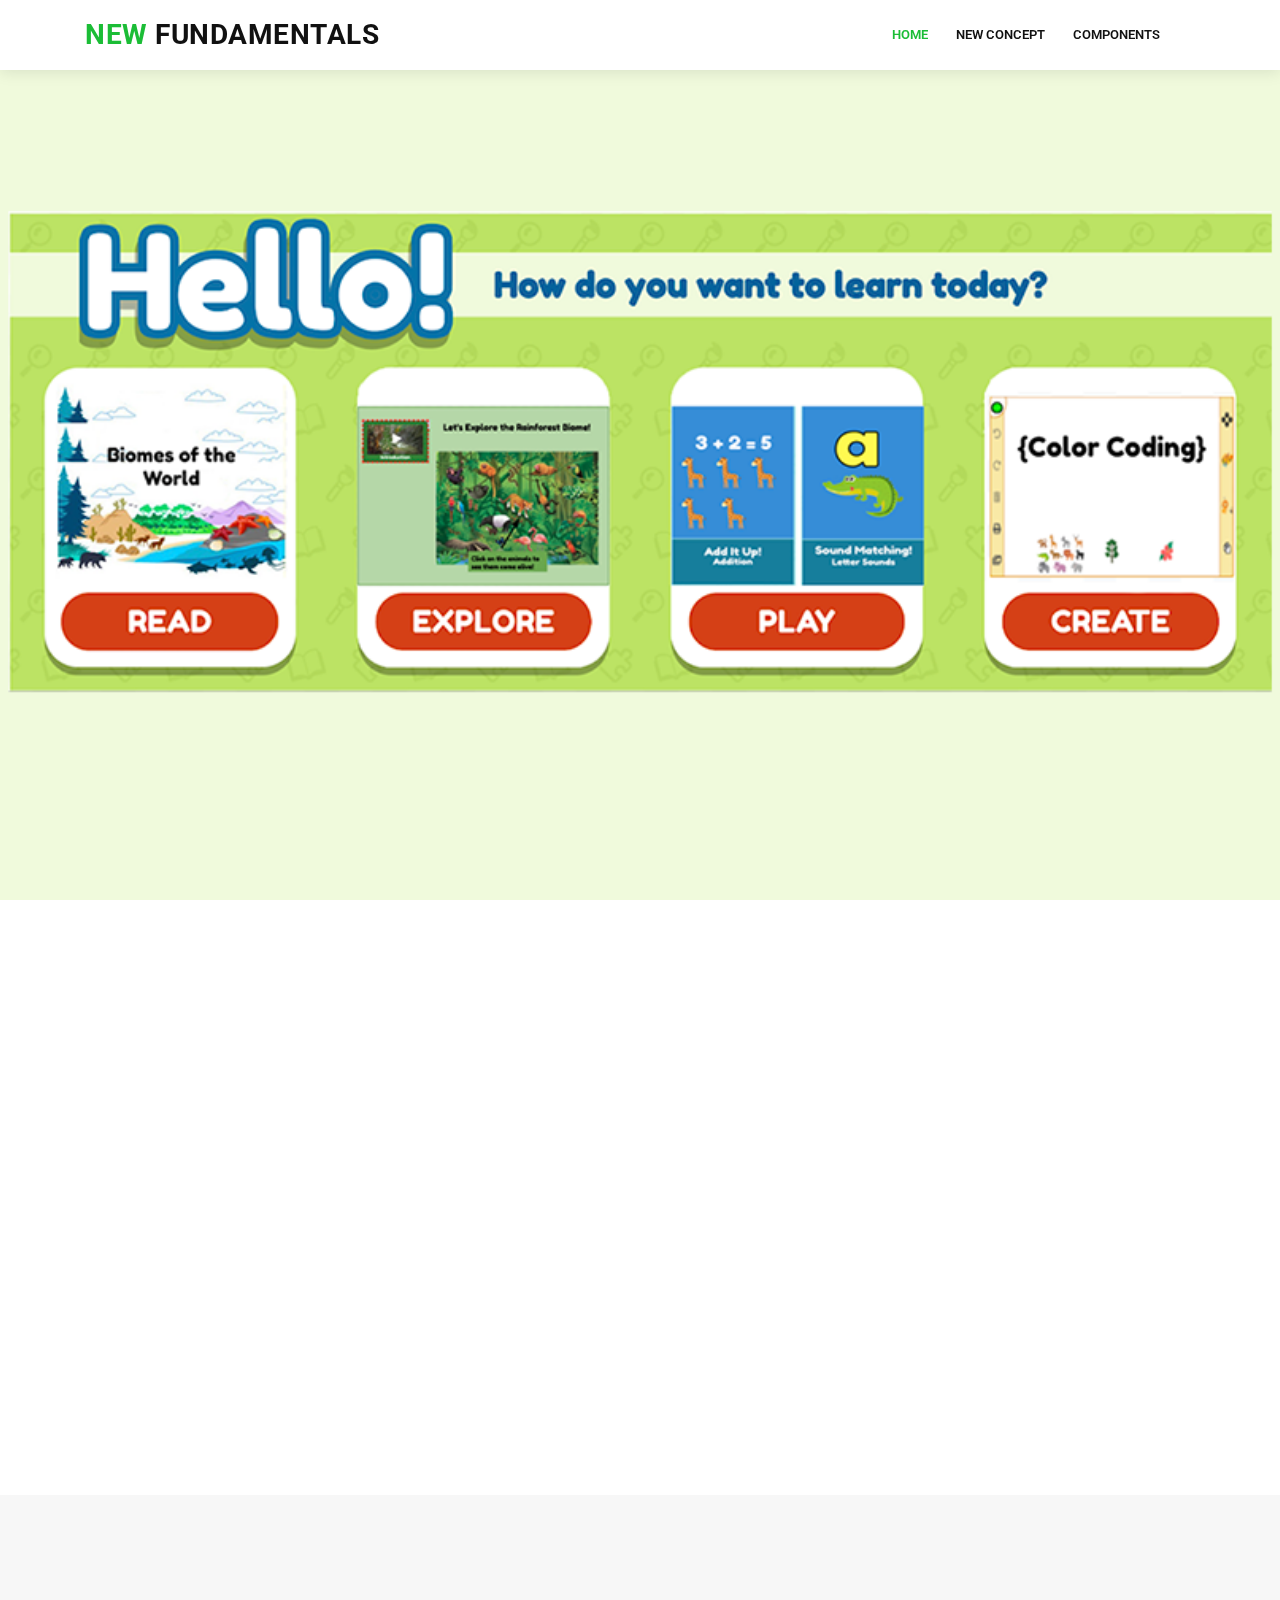
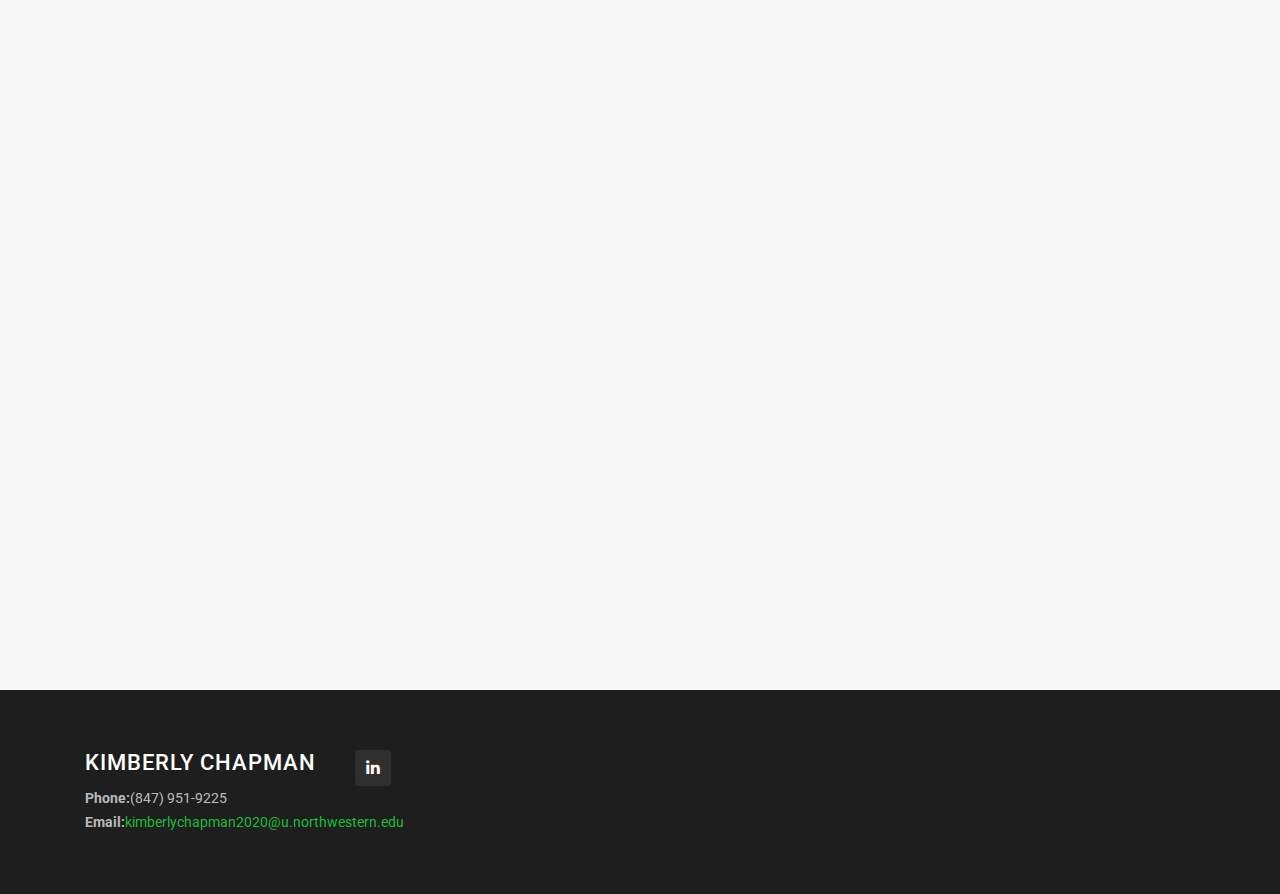
<file: index.html>
<!DOCTYPE html>
<html lang="en">

<head>
  <meta charset="utf-8">
  <meta content="width=device-width, initial-scale=1.0" name="viewport">

  <title>New Fundamentals</title>
  <meta content="" name="descriptison">
  <meta content="" name="keywords">

  <!-- Favicons -->
  <link href="assets/img/favicon.png" rel="icon">
  <link href="assets/img/apple-touch-icon.png" rel="apple-touch-icon">

  <!-- Google Fonts -->
  <link href="https://fonts.googleapis.com/css?family=Open+Sans:300,300i,400,400i,600,600i,700,700i|Roboto:300,300i,400,400i,500,500i,600,600i,700,700i|Poppins:300,300i,400,400i,500,500i,600,600i,700,700i" rel="stylesheet">

  <!-- Vendor CSS Files -->
  <link href="assets/vendor/bootstrap/css/bootstrap.min.css" rel="stylesheet">
  <link href="assets/vendor/icofont/icofont.min.css" rel="stylesheet">
  <link href="assets/vendor/boxicons/css/boxicons.min.css" rel="stylesheet">
  <link href="assets/vendor/animate.css/animate.min.css" rel="stylesheet">
  <link href="assets/vendor/venobox/venobox.css" rel="stylesheet">
  <link href="assets/vendor/owl.carousel/assets/owl.carousel.min.css" rel="stylesheet">
  <link href="assets/vendor/aos/aos.css" rel="stylesheet">
  <link href="assets/vendor/remixicon/remixicon.css" rel="stylesheet">

  <!-- Template Main CSS File -->
  <link href="assets/css/style.css" rel="stylesheet">

  <!-- =======================================================
  * Template Name: Company - v2.1.0
  * Template URL: https://bootstrapmade.com/company-free-html-bootstrap-template/
  * Author: BootstrapMade.com
  * License: https://bootstrapmade.com/license/
  ======================================================== -->
</head>

<body>

  <!-- ======= Header ======= -->
  <header id="header" class="fixed-top">
    <div class="container d-flex align-items-center">

      <h1 class="logo mr-auto"><a href="index.html"><span>New</span> Fundamentals</a></h1>
      <!-- Uncomment below if you prefer to use an image logo -->
      <!-- <a href="index.html" class="logo mr-auto"><img src="assets/img/logo.png" alt="" class="img-fluid"></a>-->

      <nav class="nav-menu d-none d-lg-block">
        <ul>
          <li class="active"><a href="index.html">Home</a></li>

          <!-- <li class="drop-down"><a href="">About</a> -->
            <!-- <ul> -->
              <li><a href="about.html">New Concept</a></li>
              <!-- <li><a href="team.html">Team</a></li>
              <li><a href="testimonials.html">Testimonials</a></li> -->
              <!-- <li class="drop-down"><a href="#">Deep Drop Down</a> -->
                <!-- <ul>
                  <li><a href="#">Deep Drop Down 1</a></li>
                  <li><a href="#">Deep Drop Down 2</a></li>
                  <li><a href="#">Deep Drop Down 3</a></li>
                  <li><a href="#">Deep Drop Down 4</a></li>
                  <li><a href="#">Deep Drop Down 5</a></li>
                </ul> -->
              <!-- </li>
            </ul> -->
          </li>

          <!-- <li><a href="services.html">Portfolio</a></li> -->
          <li><a href="portfolio.html">Components</a></li>
          <!-- <li><a href="pricing.html">Pricing</a></li>
          <li><a href="blog.html">Blog</a></li> -->
          <!-- <li><a href="contact.html">Contact</a></li> -->

        </ul>
      </nav><!-- .nav-menu -->

      <div class="header-social-links">
        <!-- <a href="#" class="twitter"><i class="icofont-twitter"></i></a>
        <a href="#" class="facebook"><i class="icofont-facebook"></i></a>
        <a href="#" class="instagram"><i class="icofont-instagram"></i></a>
        <a href="#" class="linkedin"><i class="icofont-linkedin"></i></i></a> -->
      </div>

    </div>
  </header><!-- End Header -->

  <!-- ======= Hero Section ======= -->
  <section id="hero">
    <!-- <div id="heroCarousel" class="carousel slide carousel-fade" data-ride="carousel">

      <div class="carousel-inner" role="listbox"> -->

        <!-- Slide 1 -->
        <div class="carousel-item active" style="background-image: url(assets/img/startscreen.png);">
          <div class="carousel-container">
            <!-- <div class="carousel-content animate__animated animate__fadeInUp">
              <h2>Welcome to <span>Company</span></h2>
              <p>Ut velit est quam dolor ad a aliquid qui aliquid. Sequi ea ut et est quaerat sequi nihil ut aliquam. Occaecati alias dolorem mollitia ut. Similique ea voluptatem. Esse doloremque accusamus repellendus deleniti vel. Minus et tempore modi architecto.</p>
              <div class="text-center"><a href="" class="btn-get-started">Read More</a></div>
            </div> -->
          </div>
        </div>

        <!-- Slide 2 -->
        <!-- <div class="carousel-item" style="background-image: url(assets/img/slide/slide-2.jpg);">
          <div class="carousel-container">
            <div class="carousel-content animate__animated animate__fadeInUp">
              <h2>Lorem Ipsum Dolor</h2>
              <p>Ut velit est quam dolor ad a aliquid qui aliquid. Sequi ea ut et est quaerat sequi nihil ut aliquam. Occaecati alias dolorem mollitia ut. Similique ea voluptatem. Esse doloremque accusamus repellendus deleniti vel. Minus et tempore modi architecto.</p>
              <div class="text-center"><a href="" class="btn-get-started">Read More</a></div>
            </div>
          </div>
        </div> -->

        <!-- Slide 3 -->
        <!-- <div class="carousel-item" style="background-image: url(assets/img/slide/slide-3.jpg);">
          <div class="carousel-container">
            <div class="carousel-content animate__animated animate__fadeInUp">
              <h2>Sequi ea ut et est quaerat</h2>
              <p>Ut velit est quam dolor ad a aliquid qui aliquid. Sequi ea ut et est quaerat sequi nihil ut aliquam. Occaecati alias dolorem mollitia ut. Similique ea voluptatem. Esse doloremque accusamus repellendus deleniti vel. Minus et tempore modi architecto.</p>
              <div class="text-center"><a href="" class="btn-get-started">Read More</a></div>
            </div>
          </div>
        </div>

      </div> -->

      <!-- <a class="carousel-control-prev" href="#heroCarousel" role="button" data-slide="prev">
        <span class="carousel-control-prev-icon icofont-simple-left" aria-hidden="true"></span>
        <span class="sr-only">Previous</span>
      </a>

      <a class="carousel-control-next" href="#heroCarousel" role="button" data-slide="next">
        <span class="carousel-control-next-icon icofont-simple-right" aria-hidden="true"></span>
        <span class="sr-only">Next</span>
      </a> -->

      <ol class="carousel-indicators" id="hero-carousel-indicators"></ol>

    </div>
  </section><!-- End Hero -->

  <main id="main">

    <!-- ======= About Us Section ======= -->
    <section id="about">
      <div class="container" data-aos="fade-up">
        <div class="row about-container">

          <div class="col-lg-6 content order-lg-1 order-2">
            <h2 class="title">New Concept</h2>
            <p></p>
            <div class="icon-box" data-aos="fade-up" data-aos-delay="100">
              <div class="icon"><img src="assets/img/lightbulb2.png"></div>
              <h4 class="title"><a href="">Increased Opportunity to Develop Expertise</a></h4>
              <p class="description">Users have the opportunity to apply the topic/theme in multiple activities, involving multiple domains.</p>
            </div>

            <div class="icon-box" data-aos="fade-up" data-aos-delay="200">
              <div class="icon"><img src="assets/img/lightbulb2.png"></div>
              <h4 class="title"><a href="">Designing Around a Topic/Theme can Inspire Creativity</a></h4>
              <p class="description">Designers can find creative and engaging ways to apply the topic/theme to the Play, Explore, and Create activities.</p>
            </div>

            <div class="icon-box" data-aos="fade-up" data-aos-delay="300">
              <div class="icon"><img src="assets/img/lightbulb2.png"></div>
              <h4 class="title"><a href="">A Common Topic/Theme can make Activities Feel More Approachable</a></h4>
              <p class="description">Connecting familiar content to new content can make activities feel more approachable to users, which can increase confidence and improve performance.</p>

            </div>

          </div>

          <div class="col-lg-6 background order-lg-2 order-1" data-aos="fade-left" data-aos-delay="100"></div>
        </div>

      </div>
    </section><!-- End About Us Section -->

    <!-- ======= Services Section ======= -->
    <!-- <section id="services" class="services section-bg">
      <div class="container" data-aos="fade-up">

        <div class="section-title">
          <h2>Services</strong></h2>
          <p>Laborum repudiandae omnis voluptatum consequatur mollitia ea est voluptas ut</p>
        </div>

        <div class="row">
          <div class="col-lg-4 col-md-6 d-flex align-items-stretch" data-aos="zoom-in" data-aos-delay="100">
            <div class="icon-box iconbox-blue">
              <div class="icon">
                <svg width="100" height="100" viewBox="0 0 600 600" xmlns="http://www.w3.org/2000/svg">
                  <path stroke="none" stroke-width="0" fill="#f5f5f5" d="M300,521.0016835830174C376.1290562159157,517.8887921683347,466.0731472004068,529.7835943286574,510.70327084640275,468.03025145048787C554.3714126377745,407.6079735673963,508.03601936045806,328.9844924480964,491.2728898941984,256.3432110539036C474.5976632858925,184.082847569629,479.9380746630129,96.60480741107993,416.23090153303,58.64404602377083C348.86323505073057,18.502131276798302,261.93793281208167,40.57373210992963,193.5410806939664,78.93577620505333C130.42746243093433,114.334589627462,98.30271207620316,179.96522072025542,76.75703585869454,249.04625023123273C51.97151888228291,328.5150500222984,13.704378332031375,421.85034740162234,66.52175969318436,486.19268352777647C119.04800174914682,550.1803526380478,217.28368757567262,524.383925680826,300,521.0016835830174"></path>
                </svg>
                <i class="bx bxl-dribbble"></i>
              </div>
              <h4><a href="">Lorem Ipsum</a></h4>
              <p>Voluptatum deleniti atque corrupti quos dolores et quas molestias excepturi</p>
            </div>
          </div>

          <div class="col-lg-4 col-md-6 d-flex align-items-stretch mt-4 mt-md-0" data-aos="zoom-in" data-aos-delay="200">
            <div class="icon-box iconbox-orange ">
              <div class="icon">
                <svg width="100" height="100" viewBox="0 0 600 600" xmlns="http://www.w3.org/2000/svg">
                  <path stroke="none" stroke-width="0" fill="#f5f5f5" d="M300,582.0697525312426C382.5290701553225,586.8405444964366,449.9789794690241,525.3245884688669,502.5850820975895,461.55621195738473C556.606425686781,396.0723002908107,615.8543463187945,314.28637112970534,586.6730223649479,234.56875336149918C558.9533121215079,158.8439757836574,454.9685369536778,164.00468322053177,381.49747125262974,130.76875717737553C312.15926192815925,99.40240125094834,248.97055460311594,18.661163978235184,179.8680185752513,50.54337015887873C110.5421016452524,82.52863877960104,119.82277516462835,180.83849132639028,109.12597500060166,256.43424936330496C100.08760227029461,320.3096726198365,92.17705696193138,384.0621239912766,124.79988738764834,439.7174275375508C164.83382741302287,508.01625554203684,220.96474134820875,577.5009287672846,300,582.0697525312426"></path>
                </svg>
                <i class="bx bx-file"></i>
              </div>
              <h4><a href="">Sed Perspiciatis</a></h4>
              <p>Duis aute irure dolor in reprehenderit in voluptate velit esse cillum dolore</p>
            </div>
          </div>

          <div class="col-lg-4 col-md-6 d-flex align-items-stretch mt-4 mt-lg-0" data-aos="zoom-in" data-aos-delay="300">
            <div class="icon-box iconbox-pink">
              <div class="icon">
                <svg width="100" height="100" viewBox="0 0 600 600" xmlns="http://www.w3.org/2000/svg">
                  <path stroke="none" stroke-width="0" fill="#f5f5f5" d="M300,541.5067337569781C382.14930387511276,545.0595476570109,479.8736841581634,548.3450877840088,526.4010558755058,480.5488172755941C571.5218469581645,414.80211281144784,517.5187510058486,332.0715597781072,496.52539010469104,255.14436215662573C477.37192572678356,184.95920475031193,473.57363656557914,105.61284051026155,413.0603344069578,65.22779650032875C343.27470386102294,18.654635553484475,251.2091493199835,5.337323636656869,175.0934190732945,40.62881213300186C97.87086631185822,76.43348514350839,51.98124368387456,156.15599469081315,36.44837278890362,239.84606092416172C21.716077023791087,319.22268207091537,43.775223500013084,401.1760424656574,96.891909868211,461.97329694683043C147.22146801428983,519.5804099606455,223.5754009179313,538.201503339737,300,541.5067337569781"></path>
                </svg>
                <i class="bx bx-tachometer"></i>
              </div>
              <h4><a href="">Magni Dolores</a></h4>
              <p>Excepteur sint occaecat cupidatat non proident, sunt in culpa qui officia</p>
            </div>
          </div>

          <div class="col-lg-4 col-md-6 d-flex align-items-stretch mt-4" data-aos="zoom-in" data-aos-delay="100">
            <div class="icon-box iconbox-yellow">
              <div class="icon">
                <svg width="100" height="100" viewBox="0 0 600 600" xmlns="http://www.w3.org/2000/svg">
                  <path stroke="none" stroke-width="0" fill="#f5f5f5" d="M300,503.46388370962813C374.79870501325706,506.71871716319447,464.8034551963731,527.1746412648533,510.4981551193396,467.86667711651364C555.9287308511215,408.9015244558933,512.6030010748507,327.5744911775523,490.211057578863,256.5855673507754C471.097692560561,195.9906835881958,447.69079081568157,138.11976852964426,395.19560036434837,102.3242989838813C329.3053358748298,57.3949838291264,248.02791733380457,8.279543830951368,175.87071277845988,42.242879143198664C103.41431057327972,76.34704239035025,93.79494320519305,170.9812938413882,81.28167332365135,250.07896920659033C70.17666984294237,320.27484674793965,64.84698225790005,396.69656628748305,111.28512138212992,450.4950937839243C156.20124167950087,502.5303643271138,231.32542653798444,500.4755392045468,300,503.46388370962813"></path>
                </svg>
                <i class="bx bx-layer"></i>
              </div>
              <h4><a href="">Nemo Enim</a></h4>
              <p>At vero eos et accusamus et iusto odio dignissimos ducimus qui blanditiis</p>
            </div>
          </div>

          <div class="col-lg-4 col-md-6 d-flex align-items-stretch mt-4" data-aos="zoom-in" data-aos-delay="200">
            <div class="icon-box iconbox-red">
              <div class="icon">
                <svg width="100" height="100" viewBox="0 0 600 600" xmlns="http://www.w3.org/2000/svg">
                  <path stroke="none" stroke-width="0" fill="#f5f5f5" d="M300,532.3542879108572C369.38199826031484,532.3153073249985,429.10787420159085,491.63046689027357,474.5244479745417,439.17860296908856C522.8885846962883,383.3225815378663,569.1668002868075,314.3205725914397,550.7432151929288,242.7694973846089C532.6665558377875,172.5657663291529,456.2379748765914,142.6223662098291,390.3689995646985,112.34683881706744C326.66090330228417,83.06452184765237,258.84405631176094,53.51806209861945,193.32584062364296,78.48882559362697C121.61183558270385,105.82097193414197,62.805066853699245,167.19869350419734,48.57481801355237,242.6138429142374C34.843463184063346,315.3850353017275,76.69343916112496,383.4422959591041,125.22947124332185,439.3748458443577C170.7312796277747,491.8107796887764,230.57421082200815,532.3932930995766,300,532.3542879108572"></path>
                </svg>
                <i class="bx bx-slideshow"></i>
              </div>
              <h4><a href="">Dele Cardo</a></h4>
              <p>Quis consequatur saepe eligendi voluptatem consequatur dolor consequuntur</p>
            </div>
          </div>

          <div class="col-lg-4 col-md-6 d-flex align-items-stretch mt-4" data-aos="zoom-in" data-aos-delay="300">
            <div class="icon-box iconbox-teal">
              <div class="icon">
                <svg width="100" height="100" viewBox="0 0 600 600" xmlns="http://www.w3.org/2000/svg">
                  <path stroke="none" stroke-width="0" fill="#f5f5f5" d="M300,566.797414625762C385.7384707136149,576.1784315230908,478.7894351017131,552.8928747891023,531.9192734346935,484.94944893311C584.6109503024035,417.5663521118492,582.489472248146,322.67544863468447,553.9536738515405,242.03673114598146C529.1557734026468,171.96086150256528,465.24506316201064,127.66468636344209,395.9583748389544,100.7403814666027C334.2173773831606,76.7482773500951,269.4350130405921,84.62216499799875,207.1952322260088,107.2889140133804C132.92018162631612,134.33871894543012,41.79353780512637,160.00259165414826,22.644507872594943,236.69541883565114C3.319112789854554,314.0945973066697,72.72355303640163,379.243833228382,124.04198916343866,440.3218312028393C172.9286146004772,498.5055451809895,224.45579914871206,558.5317968840102,300,566.797414625762"></path>
                </svg>
                <i class="bx bx-arch"></i>
              </div>
              <h4><a href="">Divera Don</a></h4>
              <p>Modi nostrum vel laborum. Porro fugit error sit minus sapiente sit aspernatur</p>
            </div>
          </div>

        </div>

      </div> -->
    <!-- </section> -->
    <!-- End Services Section -->

    <!-- ======= Portfolio Section ======= -->
    <section id="portfolio" class="portfolio">
      <div class="container" data-aos="fade-up">
        <div class="section-header">
          <h3 class="section-title">Components</h3>
          <!-- <p class="section-description">Sed ut perspiciatis unde omnis iste natus error sit voluptatem accusantium doloremque</p> -->
        </div>

        <div class="row" data-aos="fade-up" data-aos-delay="100">
          <div class="col-lg-12 d-flex justify-content-center">
            <ul id="portfolio-flters">
              <!-- <li data-filter="*" class="filter-active">All</li> -->
              <!-- <li data-filter=".filter-app">App</li>
              <li data-filter=".filter-card">Card</li>
              <li data-filter=".filter-web">Web</li> -->
            </ul>
          </div>
        </div>

        <div class="row portfolio-container" data-aos="fade-up" data-aos-delay="200">

          <div class="col-lg-4 col-md-6 portfolio-item filter-app">
            <img src="assets/img/biomes2.png" class="img-fluid" alt="">
            <div class="portfolio-info">
              <h4>Reading</h4>
              <p>The reading introduces the topic/theme.</p>
              <a href="assets/img/biomes.png" data-gall="portfolioGallery" class="venobox preview-link" title="Read: Introduces Topic/Theme."><i class="bx bx-plus"></i></a>
              <!-- <a href="assets/img/phonics.png" data-gall="portfolioGallery" class="venobox preview-link" title="App 1"><i class="bx bx-plus"></i></a> -->
              <!-- <a href="portfolio-details.html" class="details-link" title="More Details"><i class="bx bx-link"></i></a> -->
            </div>
          </div>
          <div class="col-lg-4 col-md-6 portfolio-item filter-web">
            <img src="assets/img/explore.png" class="img-fluid" alt="">
            <div class="portfolio-info">
              <h4>Explore</h4>
              <p>The Explore activity includes interactive features as well as video clips.</p>
              <a href="assets/img/explore2.png" data-gall="portfolioGallery" class="venobox preview-link" title="Explore: with Interactive Features."><i class="bx bx-plus"></i></a>
              <!-- <a href="portfolio-details.html" class="details-link" title="More Details"><i class="bx bx-link"></i></a> -->
            </div>
          </div>
          <div class="col-lg-4 col-md-6 portfolio-item filter-card">
            <img src="assets/img/play.png" class="img-fluid" alt="">
            <div class="portfolio-info">
              <h4>Play</h4>
              <p>The topic/theme carries over to the play activities and the multiple choice format is replaced with more "gamified actions".</p>
              <a href="assets/images/play2.png" data-gall="portfolioGallery" class="venobox preview-link" title="Play: Featuring the Elements from the Reading & Explore Activities."><i class="bx bx-plus"></i></a>
              <!-- <a href="portfolio-details.html" class="details-link" title="More Details"><i class="bx bx-link"></i></a> -->
            </div>
          </div>
          <div class="col-lg-4 col-md-6 portfolio-item filter-app">
            <img src="assets/img/color-code.png" class="img-fluid" alt="">
            <div class="portfolio-info">
              <h4>Create</h4>
              <p>Users get an early introduction to HTML and CSS by placing and styling objects on their "Color Coding Page".</p>
              <a href="assets/img/color-code2.png" data-gall="portfolioGallery" class="venobox preview-link" title="Create: Color Coding."><i class="bx bx-plus"></i></a>
              <!-- <a href="portfolio-details.html" class="details-link" title="More Details"><i class="bx bx-link"></i></a> -->
            </div>
          </div>

    <!-- <section id="portfolio" class="portfolio">
      <div class="container">

        <div class="section-title" data-aos="fade-up">
          <h2>Portfolio</h2>
        </div>

        <div class="row" data-aos="fade-up">
          <div class="col-lg-12 d-flex justify-content-center">
            <ul id="portfolio-flters">
              <li data-filter="*" class="filter-active">All</li>
              <li data-filter=".filter-app">App</li>
              <li data-filter=".filter-card">Card</li>
              <li data-filter=".filter-web">Web</li>
            </ul>
          </div>
        </div>

        <div class="row portfolio-container" data-aos="fade-up">

          <div class="col-lg-4 col-md-6 portfolio-item filter-app">
            <img src="assets/img/portfolio/portfolio-1.jpg" class="img-fluid" alt="">
            <div class="portfolio-info">
              <h4>App 1</h4>
              <p>App</p>
              <a href="assets/img/portfolio/portfolio-1.jpg" data-gall="portfolioGallery" class="venobox preview-link" title="App 1"><i class="bx bx-plus"></i></a>
              <a href="portfolio-details.html" class="details-link" title="More Details"><i class="bx bx-link"></i></a>
            </div>
          </div>

          <div class="col-lg-4 col-md-6 portfolio-item filter-web">
            <img src="assets/img/portfolio/portfolio-2.jpg" class="img-fluid" alt="">
            <div class="portfolio-info">
              <h4>Web 3</h4>
              <p>Web</p>
              <a href="assets/img/portfolio/portfolio-2.jpg" data-gall="portfolioGallery" class="venobox preview-link" title="Web 3"><i class="bx bx-plus"></i></a>
              <a href="portfolio-details.html" class="details-link" title="More Details"><i class="bx bx-link"></i></a>
            </div>
          </div>

          <div class="col-lg-4 col-md-6 portfolio-item filter-app">
            <img src="assets/img/portfolio/portfolio-3.jpg" class="img-fluid" alt="">
            <div class="portfolio-info">
              <h4>App 2</h4>
              <p>App</p>
              <a href="assets/img/portfolio/portfolio-3.jpg" data-gall="portfolioGallery" class="venobox preview-link" title="App 2"><i class="bx bx-plus"></i></a>
              <a href="portfolio-details.html" class="details-link" title="More Details"><i class="bx bx-link"></i></a>
            </div>
          </div>

          <div class="col-lg-4 col-md-6 portfolio-item filter-card">
            <img src="assets/img/portfolio/portfolio-4.jpg" class="img-fluid" alt="">
            <div class="portfolio-info">
              <h4>Card 2</h4>
              <p>Card</p>
              <a href="assets/img/portfolio/portfolio-4.jpg" data-gall="portfolioGallery" class="venobox preview-link" title="Card 2"><i class="bx bx-plus"></i></a>
              <a href="portfolio-details.html" class="details-link" title="More Details"><i class="bx bx-link"></i></a>
            </div>
          </div>

          <div class="col-lg-4 col-md-6 portfolio-item filter-web">
            <img src="assets/img/portfolio/portfolio-5.jpg" class="img-fluid" alt="">
            <div class="portfolio-info">
              <h4>Web 2</h4>
              <p>Web</p>
              <a href="assets/img/portfolio/portfolio-5.jpg" data-gall="portfolioGallery" class="venobox preview-link" title="Web 2"><i class="bx bx-plus"></i></a>
              <a href="portfolio-details.html" class="details-link" title="More Details"><i class="bx bx-link"></i></a>
            </div>
          </div>

          <div class="col-lg-4 col-md-6 portfolio-item filter-app">
            <img src="assets/img/portfolio/portfolio-6.jpg" class="img-fluid" alt="">
            <div class="portfolio-info">
              <h4>App 3</h4>
              <p>App</p>
              <a href="assets/img/portfolio/portfolio-6.jpg" data-gall="portfolioGallery" class="venobox preview-link" title="App 3"><i class="bx bx-plus"></i></a>
              <a href="portfolio-details.html" class="details-link" title="More Details"><i class="bx bx-link"></i></a>
            </div>
          </div>

          <div class="col-lg-4 col-md-6 portfolio-item filter-card">
            <img src="assets/img/portfolio/portfolio-7.jpg" class="img-fluid" alt="">
            <div class="portfolio-info">
              <h4>Card 1</h4>
              <p>Card</p>
              <a href="assets/img/portfolio/portfolio-7.jpg" data-gall="portfolioGallery" class="venobox preview-link" title="Card 1"><i class="bx bx-plus"></i></a>
              <a href="portfolio-details.html" class="details-link" title="More Details"><i class="bx bx-link"></i></a>
            </div>
          </div>

          <div class="col-lg-4 col-md-6 portfolio-item filter-card">
            <img src="assets/img/portfolio/portfolio-8.jpg" class="img-fluid" alt="">
            <div class="portfolio-info">
              <h4>Card 3</h4>
              <p>Card</p>
              <a href="assets/img/portfolio/portfolio-8.jpg" data-gall="portfolioGallery" class="venobox preview-link" title="Card 3"><i class="bx bx-plus"></i></a>
              <a href="portfolio-details.html" class="details-link" title="More Details"><i class="bx bx-link"></i></a>
            </div>
          </div>

          <div class="col-lg-4 col-md-6 portfolio-item filter-web">
            <img src="assets/img/portfolio/portfolio-9.jpg" class="img-fluid" alt="">
            <div class="portfolio-info">
              <h4>Web 3</h4>
              <p>Web</p>
              <a href="assets/img/portfolio/portfolio-9.jpg" data-gall="portfolioGallery" class="venobox preview-link" title="Web 3"><i class="bx bx-plus"></i></a>
              <a href="portfolio-details.html" class="details-link" title="More Details"><i class="bx bx-link"></i></a>
            </div>
          </div>

        </div>

      </div> -->
    </section>
    <!-- End Portfolio Section -->

    <!-- ======= Our Clients Section ======= -->
    <!-- <section id="clients" class="clients">
      <div class="container" data-aos="fade-up">

        <div class="section-title">
          <h2>Clients</h2>
        </div>

        <div class="row no-gutters clients-wrap clearfix" data-aos="fade-up">

          <div class="col-lg-3 col-md-4 col-6">
            <div class="client-logo">
              <img src="assets/img/clients/client-1.png" class="img-fluid" alt="">
            </div>
          </div>

          <div class="col-lg-3 col-md-4 col-6">
            <div class="client-logo">
              <img src="assets/img/clients/client-2.png" class="img-fluid" alt="">
            </div>
          </div>

          <div class="col-lg-3 col-md-4 col-6">
            <div class="client-logo">
              <img src="assets/img/clients/client-3.png" class="img-fluid" alt="">
            </div>
          </div>

          <div class="col-lg-3 col-md-4 col-6">
            <div class="client-logo">
              <img src="assets/img/clients/client-4.png" class="img-fluid" alt="">
            </div>
          </div>

          <div class="col-lg-3 col-md-4 col-6">
            <div class="client-logo">
              <img src="assets/img/clients/client-5.png" class="img-fluid" alt="">
            </div>
          </div>

          <div class="col-lg-3 col-md-4 col-6">
            <div class="client-logo">
              <img src="assets/img/clients/client-6.png" class="img-fluid" alt="">
            </div>
          </div>

          <div class="col-lg-3 col-md-4 col-6">
            <div class="client-logo">
              <img src="assets/img/clients/client-7.png" class="img-fluid" alt="">
            </div>
          </div>

          <div class="col-lg-3 col-md-4 col-6">
            <div class="client-logo">
              <img src="assets/img/clients/client-8.png" class="img-fluid" alt="">
            </div>
          </div>

        </div>

      </div> -->
    <!-- </section> -->
    <!-- End Our Clients Section -->

  <!-- </main> -->
  <!-- End #main -->

  <!-- ======= Footer ======= -->
  <footer id="footer">

    <div class="footer-top">
      <div class="container">
        <div class="row">

          <div class="col-lg-3 col-md-6 footer-contact">
            <h3>Kimberly Chapman</h3>
            <p>
              <!-- A108 Adam Street <br>
              New York, NY 535022<br>
              United States <br><br> -->
              <strong>Phone:</strong>(847) 951-9225<br>
              <strong>Email:</strong><a href="mailto:kimberlychapman2020@u.northwestern.edu" target="_blank">kimberlychapman2020@u.northwestern.edu</a></li>
            </p>
          </div>
          <div class="social-links text-center text-md-right pt-3 pt-md-0">
            <!-- <a href="#" class="twitter"><i class="bx bxl-twitter"></i></a>
            <a href="#" class="facebook"><i class="bx bxl-facebook"></i></a>
            <a href="#" class="instagram"><i class="bx bxl-instagram"></i></a>
            <a href="#" class="google-plus"><i class="bx bxl-skype"></i></a> -->
            <a href="https://www.linkedin.com/in/kimberly-chapmanb/" class="linkedin"><i class="bx bxl-linkedin"></i></a>

          <!-- <div class="col-lg-2 col-md-6 footer-links">
            <h4>Useful Links</h4>
            <ul>
              <li><i class="bx bx-chevron-right"></i> <a href="#">Home</a></li>
              <li><i class="bx bx-chevron-right"></i> <a href="#">About us</a></li>
              <li><i class="bx bx-chevron-right"></i> <a href="#">Services</a></li>
              <li><i class="bx bx-chevron-right"></i> <a href="#">Terms of service</a></li>
              <li><i class="bx bx-chevron-right"></i> <a href="#">Privacy policy</a></li>
            </ul>
          </div>

          <div class="col-lg-3 col-md-6 footer-links">
            <h4>Our Services</h4>
            <ul>
              <li><i class="bx bx-chevron-right"></i> <a href="#">Web Design</a></li>
              <li><i class="bx bx-chevron-right"></i> <a href="#">Web Development</a></li>
              <li><i class="bx bx-chevron-right"></i> <a href="#">Product Management</a></li>
              <li><i class="bx bx-chevron-right"></i> <a href="#">Marketing</a></li>
              <li><i class="bx bx-chevron-right"></i> <a href="#">Graphic Design</a></li>
            </ul>
          </div>

          <div class="col-lg-4 col-md-6 footer-newsletter">
            <h4>Join Our Newsletter</h4>
            <p>Tamen quem nulla quae legam multos aute sint culpa legam noster magna</p>
            <form action="" method="post">
              <input type="email" name="email"><input type="submit" value="Subscribe">
            </form>
          </div>

        </div>
      </div>
    </div>

    <div class="container d-md-flex py-4">

      <div class="mr-md-auto text-center text-md-left">
        <div class="copyright">
          &copy; Copyright <strong><span>Company</span></strong>. All Rights Reserved
        </div>
        <div class="credits">
          <All the links in the footer should remain intact. -->
          <!-- You can delete the links only if you purchased the pro version. -->
          <!-- Licensing information: https://bootstrapmade.com/license/ -->
          <!-- Purchase the pro version with working PHP/AJAX contact form: https://bootstrapmade.com/company-free-html-bootstrap-template/ -->
          <!-- Designed by <a href="https://bootstrapmade.com/">BootstrapMade</a>
        </div> -->
      <!-- </div>
     
      </div> -->
    <!-- </div>  -->
  </footer><!-- End Footer -->

  <a href="#" class="back-to-top"><i class="icofont-simple-up"></i></a>

  <!-- Vendor JS Files -->
  <script src="assets/vendor/jquery/jquery.min.js"></script>
  <script src="assets/vendor/bootstrap/js/bootstrap.bundle.min.js"></script>
  <script src="assets/vendor/jquery.easing/jquery.easing.min.js"></script>
  <script src="assets/vendor/php-email-form/validate.js"></script>
  <script src="assets/vendor/jquery-sticky/jquery.sticky.js"></script>
  <script src="assets/vendor/isotope-layout/isotope.pkgd.min.js"></script>
  <script src="assets/vendor/venobox/venobox.min.js"></script>
  <script src="assets/vendor/waypoints/jquery.waypoints.min.js"></script>
  <script src="assets/vendor/owl.carousel/owl.carousel.min.js"></script>
  <script src="assets/vendor/aos/aos.js"></script>

  <!-- Template Main JS File -->
  <script src="assets/js/main.js"></script>

</body>

</html>
</file>
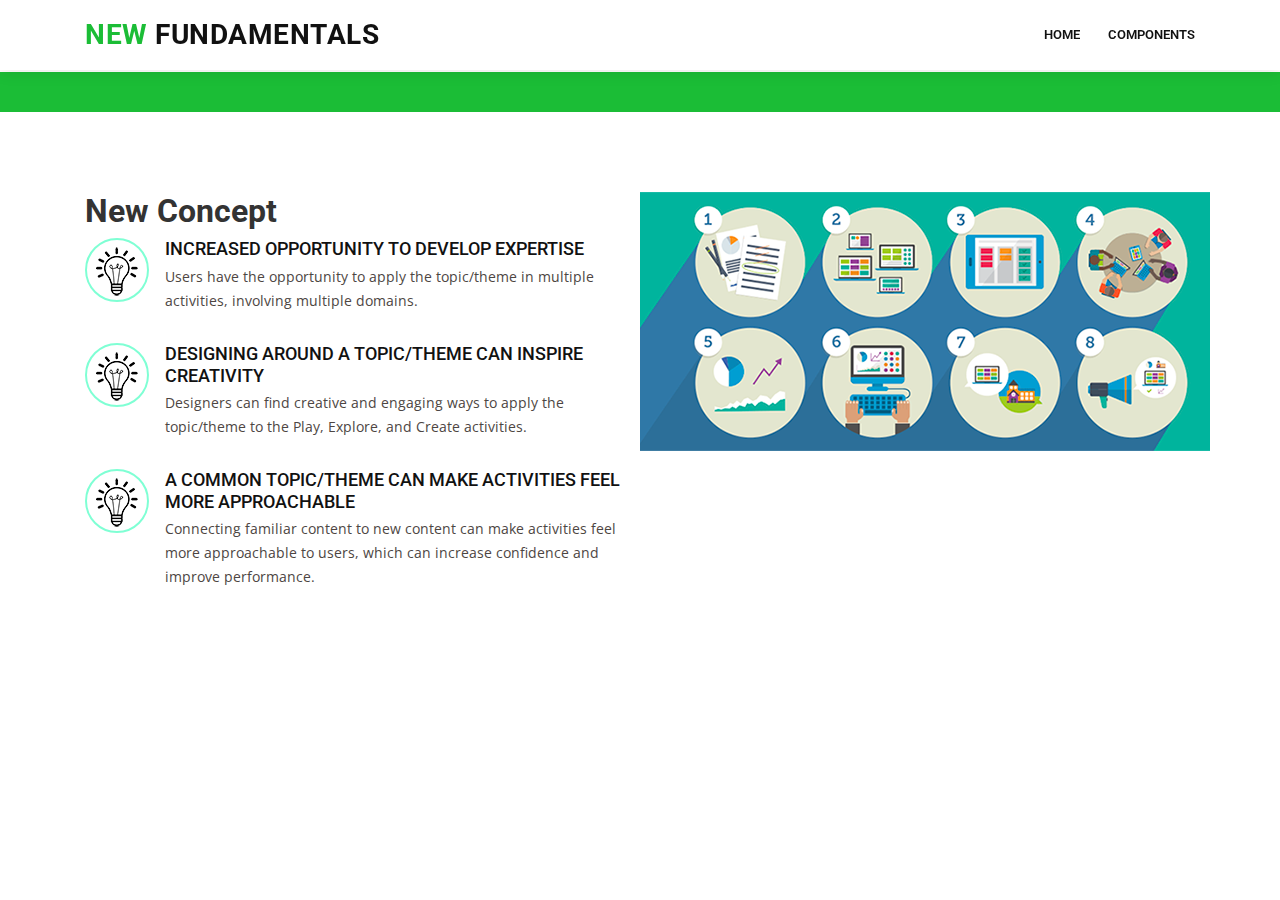
<file: about.html>
<!DOCTYPE html>
<html lang="en">

<head>
  <meta charset="utf-8">
  <meta content="width=device-width, initial-scale=1.0" name="viewport">

  <title>New Fundamentals</title>
  <meta content="" name="descriptison">
  <meta content="" name="keywords">

  <!-- Favicons -->
  <link href="assets/img/favicon.png" rel="icon">
  <link href="assets/img/apple-touch-icon.png" rel="apple-touch-icon">

  <!-- Google Fonts -->
  <link href="https://fonts.googleapis.com/css?family=Open+Sans:300,300i,400,400i,600,600i,700,700i|Roboto:300,300i,400,400i,500,500i,600,600i,700,700i|Poppins:300,300i,400,400i,500,500i,600,600i,700,700i" rel="stylesheet">

  <!-- Vendor CSS Files -->
  <link href="assets/vendor/bootstrap/css/bootstrap.min.css" rel="stylesheet">
  <link href="assets/vendor/icofont/icofont.min.css" rel="stylesheet">
  <link href="assets/vendor/boxicons/css/boxicons.min.css" rel="stylesheet">
  <link href="assets/vendor/animate.css/animate.min.css" rel="stylesheet">
  <link href="assets/vendor/venobox/venobox.css" rel="stylesheet">
  <link href="assets/vendor/owl.carousel/assets/owl.carousel.min.css" rel="stylesheet">
  <link href="assets/vendor/aos/aos.css" rel="stylesheet">
  <link href="assets/vendor/remixicon/remixicon.css" rel="stylesheet">

  <!-- Template Main CSS File -->
  <link href="assets/css/style.css" rel="stylesheet">

  <!-- =======================================================
  * Template Name: Company - v2.1.0
  * Template URL: https://bootstrapmade.com/company-free-html-bootstrap-template/
  * Author: BootstrapMade.com
  * License: https://bootstrapmade.com/license/
  ======================================================== -->
</head>

<body>

  <!-- ======= Header ======= -->
  <header id="header" class="fixed-top">
    <div class="container d-flex align-items-center">

      <h1 class="logo mr-auto"><a href="index.html"><span>New </span> Fundamentals</a></h1>
      <!-- Uncomment below if you prefer to use an image logo -->
      <!-- <a href="index.html" class="logo mr-auto"><img src="assets/img/logo.png" alt="" class="img-fluid"></a>-->

      <nav class="nav-menu d-none d-lg-block">
        <ul>
          <li><a href="index.html">Home</a></li>

          <!-- <li class="drop-down"><a href="">About</a>
            <ul>
              <li class="active"><a href="about.html">About Us</a></li> -->
              <!-- <li><a href="team.html">Team</a></li>
              <li><a href="testimonials.html">Testimonials</a></li>
              <li class="drop-down"><a href="#">Deep Drop Down</a> -->
                <!-- <ul>
                  <li><a href="#">Deep Drop Down 1</a></li>
                  <li><a href="#">Deep Drop Down 2</a></li>
                  <li><a href="#">Deep Drop Down 3</a></li>
                  <li><a href="#">Deep Drop Down 4</a></li>
                  <li><a href="#">Deep Drop Down 5</a></li>
                </ul>
              </li>
            </ul>
          </li> -->

          <li><a href="portfolio.html">Components</a></li>
          <!-- <li><a href="portfolio.html">Portfolio</a></li>
          <li><a href="pricing.html">Pricing</a></li>
          <li><a href="blog.html">Blog</a></li> -->
          <!-- <li><a href="contact.html">Contact</a></li> -->

        </ul>
      </nav><!-- .nav-menu -->

      <!-- <div class="header-social-links">
        <a href="#" class="twitter"><i class="icofont-twitter"></i></a>
        <a href="#" class="facebook"><i class="icofont-facebook"></i></a>
        <a href="#" class="instagram"><i class="icofont-instagram"></i></a>
        <a href="#" class="linkedin"><i class="icofont-linkedin"></i></i></a>
      </div> -->

    </div>
  </header><!-- End Header -->

  <main id="main">

    <!-- ======= Breadcrumbs ======= -->
    <section id="breadcrumbs" class="breadcrumbs">
      <div class="container">

        <div class="d-flex justify-content-between align-items-center">
          <!-- <h2>About</h2> -->
          <ol>
            <!-- <li><a href="index.html">Home</a></li>
            <li>About</li> -->
          </ol>
        </div>

      </div>
    </section><!-- End Breadcrumbs -->

    <!-- ======= About Us Section ======= -->
    <section id="about">
      <div class="container" data-aos="fade-up">
        <div class="row about-container">

          <div class="col-lg-6 content order-lg-1 order-2">
            <h2 class="title">New Concept</h2>
            <div class="icon-box" data-aos="fade-up" data-aos-delay="100">
              <div class="icon"><img src="assets/img/lightbulb2.png"></div>
              <h4 class="title"><a href="">Increased Opportunity to Develop Expertise</a></h4>
              <p class="description">Users have the opportunity to apply the topic/theme in multiple activities, involving multiple domains.</p>
            </div>

            <div class="icon-box" data-aos="fade-up" data-aos-delay="200">
              <div class="icon"><img src="assets/img/lightbulb2.png"></div>
              <h4 class="title"><a href="">Designing Around a Topic/Theme can Inspire Creativity</a></h4>
              <p class="description">Designers can find creative and engaging ways to apply the topic/theme to the Play, Explore, and Create activities.</p>
            </div>

            <div class="icon-box" data-aos="fade-up" data-aos-delay="300">
              <div class="icon"><img src="assets/img/lightbulb2.png"></div>
              <h4 class="title"><a href="">A Common Topic/Theme can make Activities Feel More Approachable</a></h4>
              <p class="description">Connecting familiar content to new content can make activities feel more approachable to users, which can increase confidence and improve performance.</p>

            </div>

          </div>

          <div class="col-lg-6 background order-lg-2 order-1" data-aos="fade-left" data-aos-delay="100"></div>
        </div>

      </div>
    <!-- <section id="about-us" class="about-us">
      <div class="container" data-aos="fade-up">

        <div class="row content">
          <div class="col-lg-6" data-aos="fade-right">
            <h2>Eum ipsam laborum deleniti velitena</h2>
            <h3>Voluptatem dignissimos provident quasi corporis voluptates sit assum perenda sruen jonee trave</h3>
          </div>
          <div class="col-lg-6 pt-4 pt-lg-0" data-aos="fade-left">
            <p>
              Ullamco laboris nisi ut aliquip ex ea commodo consequat. Duis aute irure dolor in reprehenderit in voluptate
              velit esse cillum dolore eu fugiat nulla pariatur. Excepteur sint occaecat cupidatat non proident, sunt in
              culpa qui officia deserunt mollit anim id est laborum
            </p>
            <ul>
              <li><i class="ri-check-double-line"></i> Ullamco laboris nisi ut aliquip ex ea commodo consequa</li>
              <li><i class="ri-check-double-line"></i> Duis aute irure dolor in reprehenderit in voluptate velit</li>
              <li><i class="ri-check-double-line"></i> Ullamco laboris nisi ut aliquip ex ea commodo consequat. Duis aute irure dolor in reprehenderit in</li>
            </ul>
            <p class="font-italic">
              Lorem ipsum dolor sit amet, consectetur adipiscing elit, sed do eiusmod tempor incididunt ut labore et dolore
              magna aliqua.
            </p>
          </div>
        </div>

      </div> -->
    <!-- </section> -->
    <!-- End About Us Section -->

    <!-- ======= Our Team Section ======= -->
    <!-- <section id="team" class="team section-bg">
      <div class="container">

        <div class="section-title" data-aos="fade-up">
          <h2>Our <strong>Team</strong></h2>
          <p>Magnam dolores commodi suscipit. Necessitatibus eius consequatur ex aliquid fuga eum quidem. Sit sint consectetur velit. Quisquam quos quisquam cupiditate. Et nemo qui impedit suscipit alias ea. Quia fugiat sit in iste officiis commodi quidem hic quas.</p>
        </div>

        <div class="row">

          <div class="col-lg-3 col-md-6 d-flex align-items-stretch">
            <div class="member" data-aos="fade-up">
              <div class="member-img">
                <img src="assets/img/team/team-1.jpg" class="img-fluid" alt="">
                <div class="social">
                  <a href=""><i class="icofont-twitter"></i></a>
                  <a href=""><i class="icofont-facebook"></i></a>
                  <a href=""><i class="icofont-instagram"></i></a>
                  <a href=""><i class="icofont-linkedin"></i></a>
                </div>
              </div>
              <div class="member-info">
                <h4>Walter White</h4>
                <span>Chief Executive Officer</span>
              </div>
            </div>
          </div>

          <div class="col-lg-3 col-md-6 d-flex align-items-stretch">
            <div class="member" data-aos="fade-up" data-aos-delay="100">
              <div class="member-img">
                <img src="assets/img/team/team-2.jpg" class="img-fluid" alt="">
                <div class="social">
                  <a href=""><i class="icofont-twitter"></i></a>
                  <a href=""><i class="icofont-facebook"></i></a>
                  <a href=""><i class="icofont-instagram"></i></a>
                  <a href=""><i class="icofont-linkedin"></i></a>
                </div>
              </div>
              <div class="member-info">
                <h4>Sarah Jhonson</h4>
                <span>Product Manager</span>
              </div>
            </div>
          </div>

          <div class="col-lg-3 col-md-6 d-flex align-items-stretch">
            <div class="member" data-aos="fade-up" data-aos-delay="200">
              <div class="member-img">
                <img src="assets/img/team/team-3.jpg" class="img-fluid" alt="">
                <div class="social">
                  <a href=""><i class="icofont-twitter"></i></a>
                  <a href=""><i class="icofont-facebook"></i></a>
                  <a href=""><i class="icofont-instagram"></i></a>
                  <a href=""><i class="icofont-linkedin"></i></a>
                </div>
              </div>
              <div class="member-info">
                <h4>William Anderson</h4>
                <span>CTO</span>
              </div>
            </div>
          </div> -->
<!-- 
          <div class="col-lg-3 col-md-6 d-flex align-items-stretch">
            <div class="member" data-aos="fade-up" data-aos-delay="300">
              <div class="member-img">
                <img src="assets/img/team/team-4.jpg" class="img-fluid" alt="">
                <div class="social">
                  <a href=""><i class="icofont-twitter"></i></a>
                  <a href=""><i class="icofont-facebook"></i></a>
                  <a href=""><i class="icofont-instagram"></i></a>
                  <a href=""><i class="icofont-linkedin"></i></a>
                </div>
              </div>
              <div class="member-info">
                <h4>Amanda Jepson</h4>
                <span>Accountant</span>
              </div>
            </div>
          </div>

        </div>

      </div> -->
    <!-- </section> -->
    <!-- End Our Team Section -->

    <!-- ======= Our Skills Section ======= -->
    <!-- <section id="skills" class="skills">
      <div class="container">

        <div class="section-title" data-aos="fade-up">
          <h2>Our <strong>Skills</strong></h2>
          <p>Magnam dolores commodi suscipit. Necessitatibus eius consequatur ex aliquid fuga eum quidem. Sit sint consectetur velit. Quisquam quos quisquam cupiditate. Et nemo qui impedit suscipit alias ea. Quia fugiat sit in iste officiis commodi quidem hic quas.</p>
        </div>

        <div class="row skills-content">

          <div class="col-lg-6" data-aos="fade-up">

            <div class="progress">
              <span class="skill">HTML <i class="val">100%</i></span>
              <div class="progress-bar-wrap">
                <div class="progress-bar" role="progressbar" aria-valuenow="100" aria-valuemin="0" aria-valuemax="100"></div>
              </div>
            </div>

            <div class="progress">
              <span class="skill">CSS <i class="val">90%</i></span>
              <div class="progress-bar-wrap">
                <div class="progress-bar" role="progressbar" aria-valuenow="90" aria-valuemin="0" aria-valuemax="100"></div>
              </div>
            </div> -->

            <!-- <div class="progress">
              <span class="skill">JavaScript <i class="val">75%</i></span>
              <div class="progress-bar-wrap">
                <div class="progress-bar" role="progressbar" aria-valuenow="75" aria-valuemin="0" aria-valuemax="100"></div>
              </div>
            </div>

          </div>

          <div class="col-lg-6" data-aos="fade-up" data-aos-delay="100"> -->
<!-- 
            <div class="progress">
              <span class="skill">PHP <i class="val">80%</i></span>
              <div class="progress-bar-wrap">
                <div class="progress-bar" role="progressbar" aria-valuenow="80" aria-valuemin="0" aria-valuemax="100"></div>
              </div>
            </div>

            <div class="progress">
              <span class="skill">WordPress/CMS <i class="val">90%</i></span>
              <div class="progress-bar-wrap">
                <div class="progress-bar" role="progressbar" aria-valuenow="90" aria-valuemin="0" aria-valuemax="100"></div>
              </div>
            </div>

            <div class="progress">
              <span class="skill">Photoshop <i class="val">55%</i></span>
              <div class="progress-bar-wrap">
                <div class="progress-bar" role="progressbar" aria-valuenow="55" aria-valuemin="0" aria-valuemax="100"></div>
              </div>
            </div>

          </div>

        </div>

      </div> -->
    <!-- </section> -->
    <!-- End Our Skills Section -->

    <!-- ======= Our Clients Section ======= -->
    <!-- <section id="clients" class="clients">
      <div class="container" data-aos="fade-up">

        <div class="section-title">
          <h2>Clients</h2>
        </div>

        <div class="row no-gutters clients-wrap clearfix" data-aos="fade-up">

          <div class="col-lg-3 col-md-4 col-6">
            <div class="client-logo">
              <img src="assets/img/clients/client-1.png" class="img-fluid" alt="">
            </div>
          </div>

          <div class="col-lg-3 col-md-4 col-6">
            <div class="client-logo">
              <img src="assets/img/clients/client-2.png" class="img-fluid" alt="">
            </div>
          </div> -->

          <!-- <div class="col-lg-3 col-md-4 col-6">
            <div class="client-logo">
              <img src="assets/img/clients/client-3.png" class="img-fluid" alt="">
            </div>
          </div>

          <div class="col-lg-3 col-md-4 col-6">
            <div class="client-logo">
              <img src="assets/img/clients/client-4.png" class="img-fluid" alt="">
            </div>
          </div>

          <div class="col-lg-3 col-md-4 col-6">
            <div class="client-logo">
              <img src="assets/img/clients/client-5.png" class="img-fluid" alt="">
            </div>
          </div> -->

          <!-- <div class="col-lg-3 col-md-4 col-6">
            <div class="client-logo">
              <img src="assets/img/clients/client-6.png" class="img-fluid" alt="">
            </div>
          </div>

          <div class="col-lg-3 col-md-4 col-6">
            <div class="client-logo">
              <img src="assets/img/clients/client-7.png" class="img-fluid" alt="">
            </div>
          </div>

          <div class="col-lg-3 col-md-4 col-6">
            <div class="client-logo">
              <img src="assets/img/clients/client-8.png" class="img-fluid" alt="">
            </div>
          </div>

        </div>

      </div> -->
    </section><!-- End Our Clients Section -->

  </main><!-- End #main -->

  <!-- ======= Footer ======= -->
  <!-- <footer id="footer">

    <div class="footer-top">
      <div class="container">
        <div class="row">

          <div class="col-lg-3 col-md-6 footer-contact">
            <h3>Company</h3>
            <p>
              A108 Adam Street <br>
              New York, NY 535022<br>
              United States <br><br>
              <strong>Phone:</strong> +1 5589 55488 55<br>
              <strong>Email:</strong> info@example.com<br>
            </p>
          </div>

          <div class="col-lg-2 col-md-6 footer-links">
            <h4>Useful Links</h4>
            <ul>
              <li><i class="bx bx-chevron-right"></i> <a href="#">Home</a></li>
              <li><i class="bx bx-chevron-right"></i> <a href="#">About us</a></li>
              <li><i class="bx bx-chevron-right"></i> <a href="#">Services</a></li>
              <li><i class="bx bx-chevron-right"></i> <a href="#">Terms of service</a></li>
              <li><i class="bx bx-chevron-right"></i> <a href="#">Privacy policy</a></li>
            </ul>
          </div>

          <div class="col-lg-3 col-md-6 footer-links">
            <h4>Our Services</h4>
            <ul>
              <li><i class="bx bx-chevron-right"></i> <a href="#">Web Design</a></li>
              <li><i class="bx bx-chevron-right"></i> <a href="#">Web Development</a></li>
              <li><i class="bx bx-chevron-right"></i> <a href="#">Product Management</a></li>
              <li><i class="bx bx-chevron-right"></i> <a href="#">Marketing</a></li>
              <li><i class="bx bx-chevron-right"></i> <a href="#">Graphic Design</a></li>
            </ul>
          </div>

          <div class="col-lg-4 col-md-6 footer-newsletter">
            <h4>Join Our Newsletter</h4>
            <p>Tamen quem nulla quae legam multos aute sint culpa legam noster magna</p>
            <form action="" method="post">
              <input type="email" name="email"><input type="submit" value="Subscribe">
            </form>
          </div>

        </div>
      </div>
    </div>

    <div class="container d-md-flex py-4">

      <div class="mr-md-auto text-center text-md-left">
        <div class="copyright">
          &copy; Copyright <strong><span>Company</span></strong>. All Rights Reserved
        </div>
        <div class="credits"> -->
          <!-- All the links in the footer should remain intact. -->
          <!-- You can delete the links only if you purchased the pro version. -->
          <!-- Licensing information: https://bootstrapmade.com/license/ -->
          <!-- Purchase the pro version with working PHP/AJAX contact form: https://bootstrapmade.com/company-free-html-bootstrap-template/ -->
          <!-- Designed by <a href="https://bootstrapmade.com/">BootstrapMade</a>
        </div>
      </div>
      <div class="social-links text-center text-md-right pt-3 pt-md-0">
        <a href="#" class="twitter"><i class="bx bxl-twitter"></i></a>
        <a href="#" class="facebook"><i class="bx bxl-facebook"></i></a>
        <a href="#" class="instagram"><i class="bx bxl-instagram"></i></a>
        <a href="#" class="google-plus"><i class="bx bxl-skype"></i></a>
        <a href="#" class="linkedin"><i class="bx bxl-linkedin"></i></a>
      </div>
    </div> -->
  <!-- </footer> -->
  <!-- End Footer -->

  <a href="#" class="back-to-top"><i class="icofont-simple-up"></i></a>

  <!-- Vendor JS Files -->
  <script src="assets/vendor/jquery/jquery.min.js"></script>
  <script src="assets/vendor/bootstrap/js/bootstrap.bundle.min.js"></script>
  <script src="assets/vendor/jquery.easing/jquery.easing.min.js"></script>
  <script src="assets/vendor/php-email-form/validate.js"></script>
  <script src="assets/vendor/jquery-sticky/jquery.sticky.js"></script>
  <script src="assets/vendor/isotope-layout/isotope.pkgd.min.js"></script>
  <script src="assets/vendor/venobox/venobox.min.js"></script>
  <script src="assets/vendor/waypoints/jquery.waypoints.min.js"></script>
  <script src="assets/vendor/owl.carousel/owl.carousel.min.js"></script>
  <script src="assets/vendor/aos/aos.js"></script>

  <!-- Template Main JS File -->
  <script src="assets/js/main.js"></script>

</body>

</html>
</file>
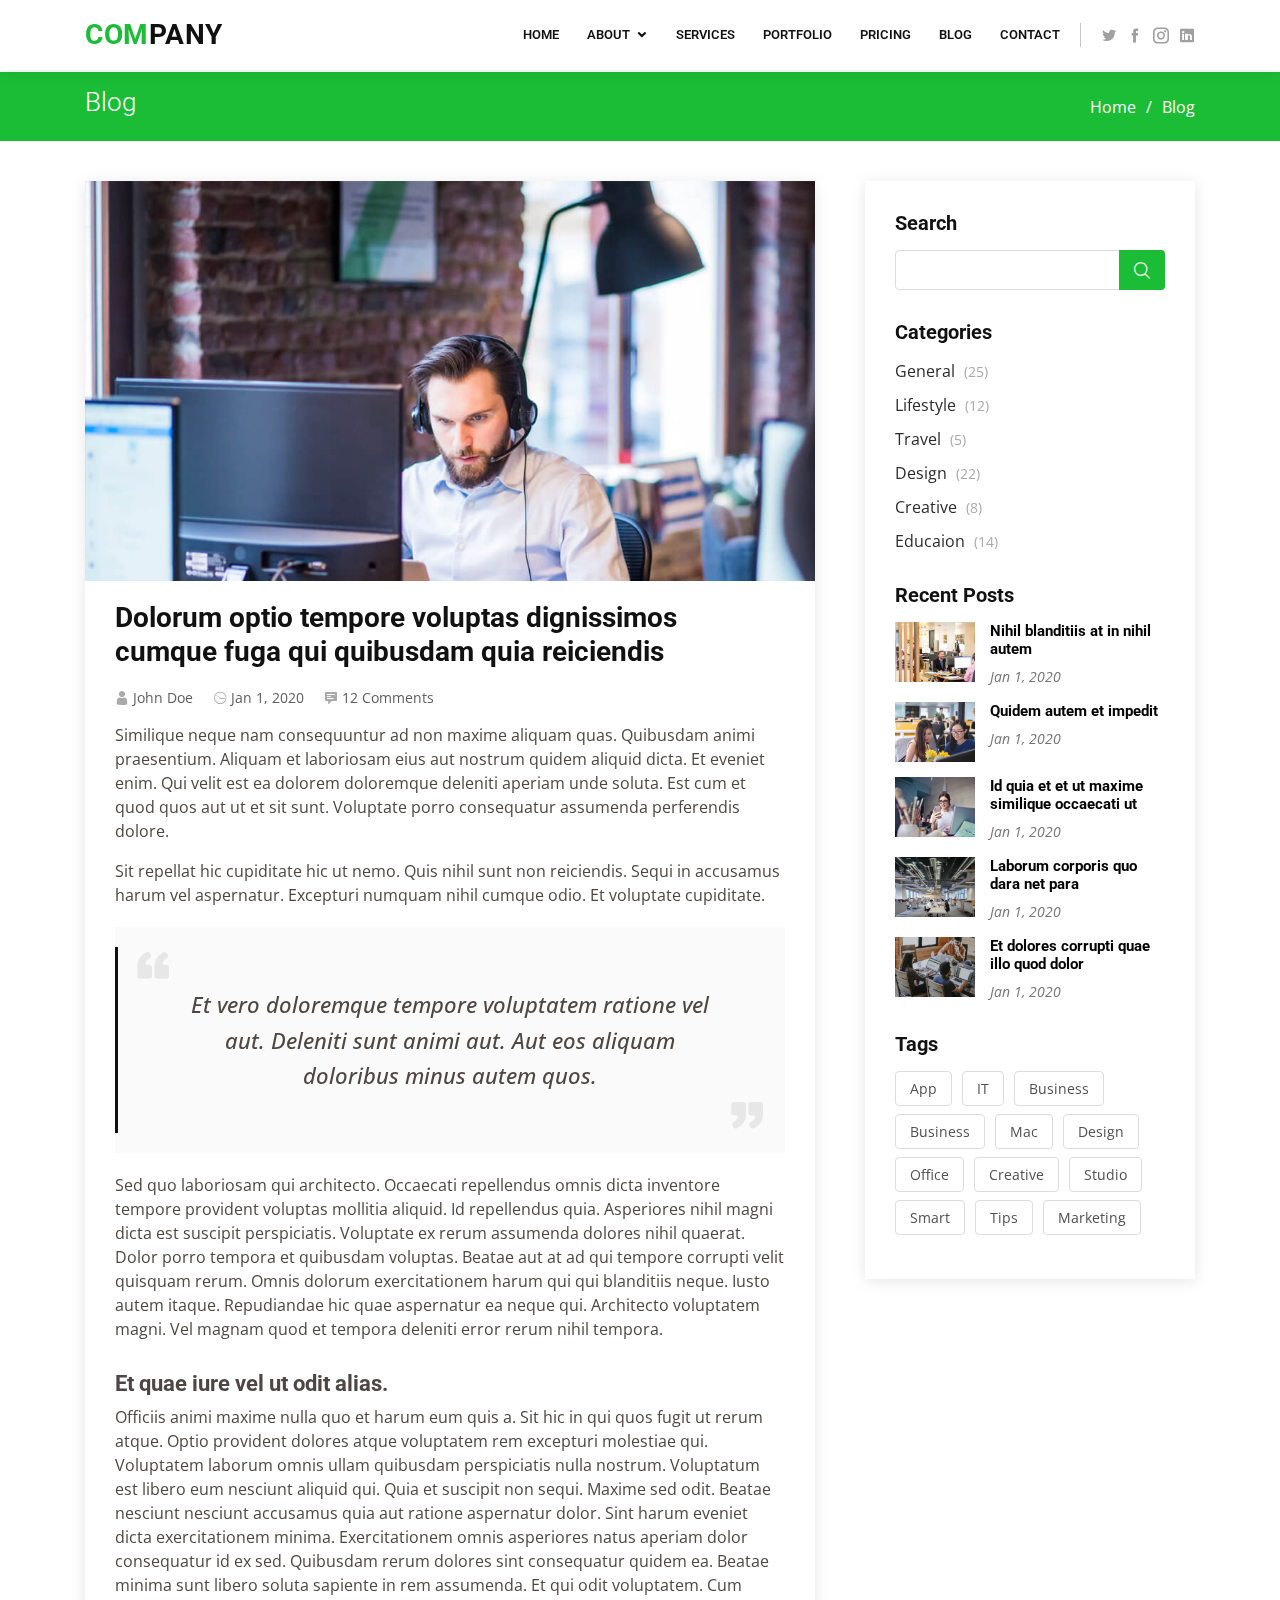
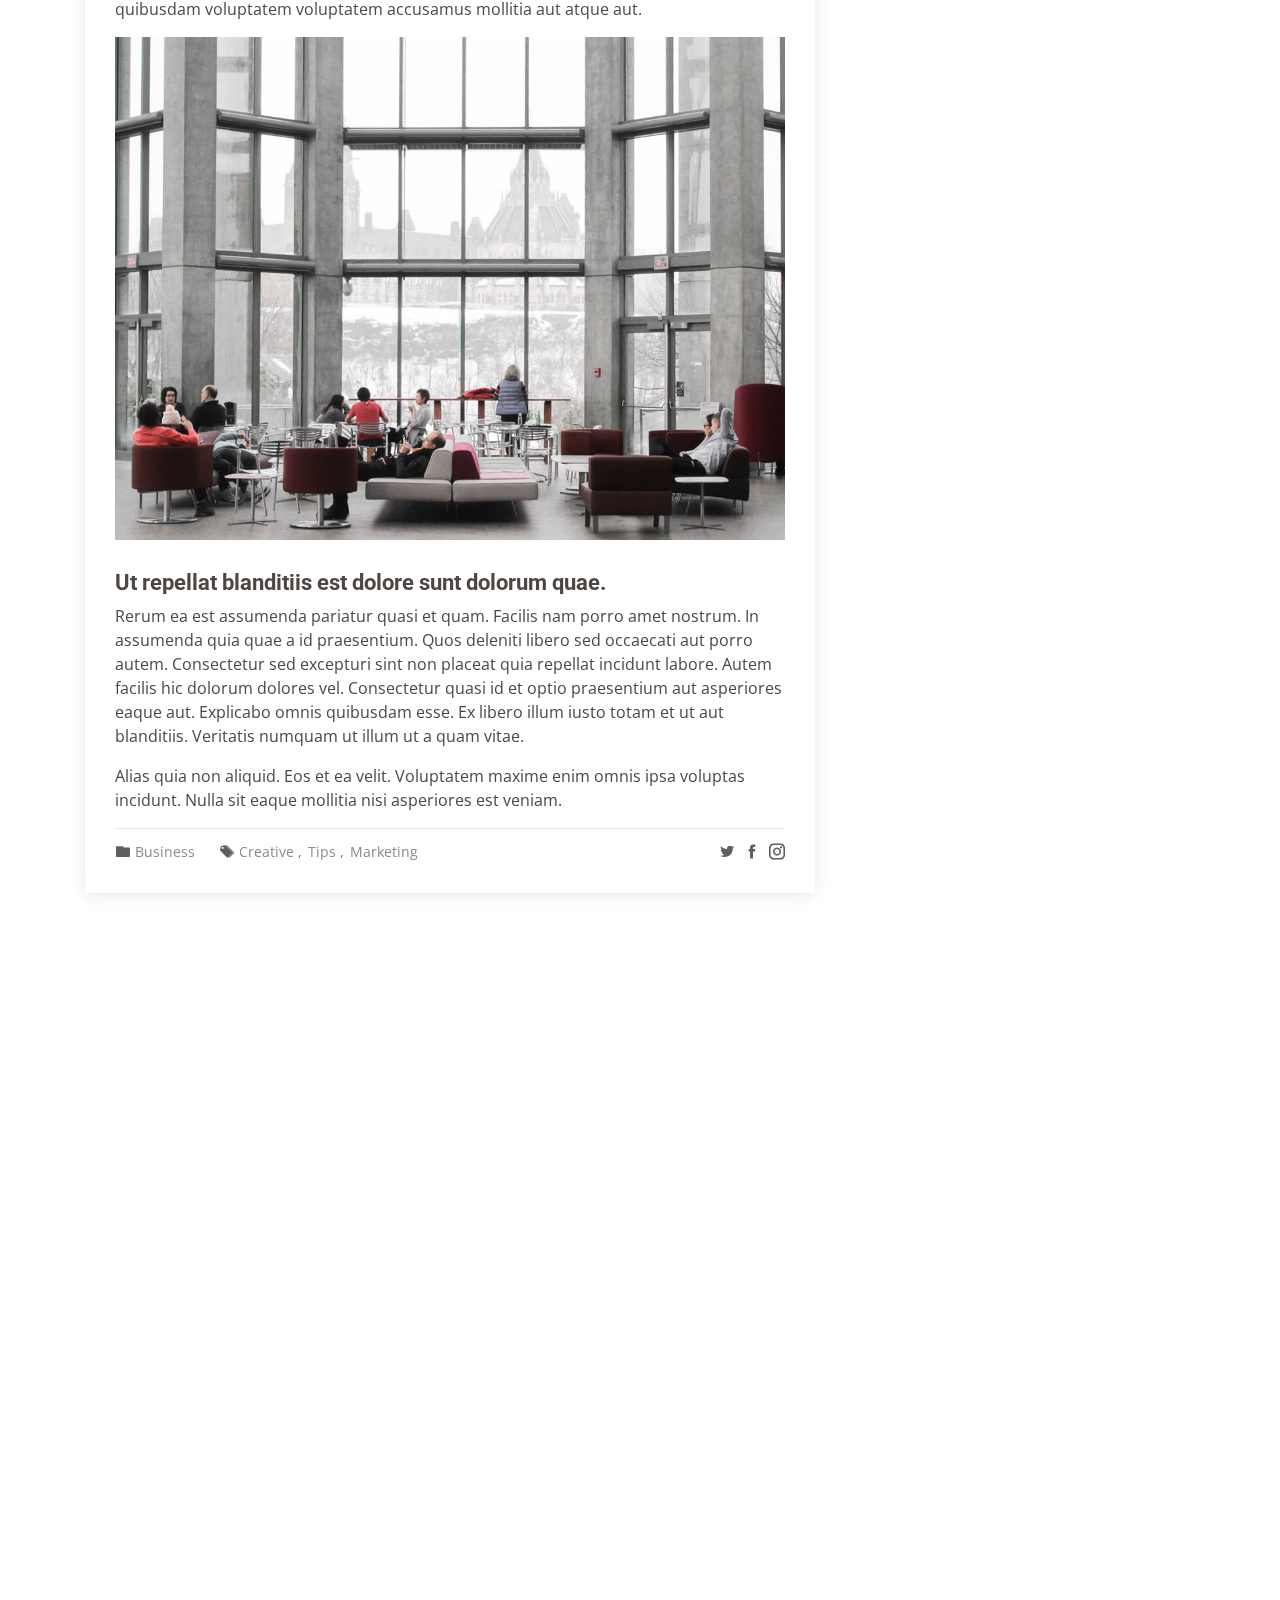
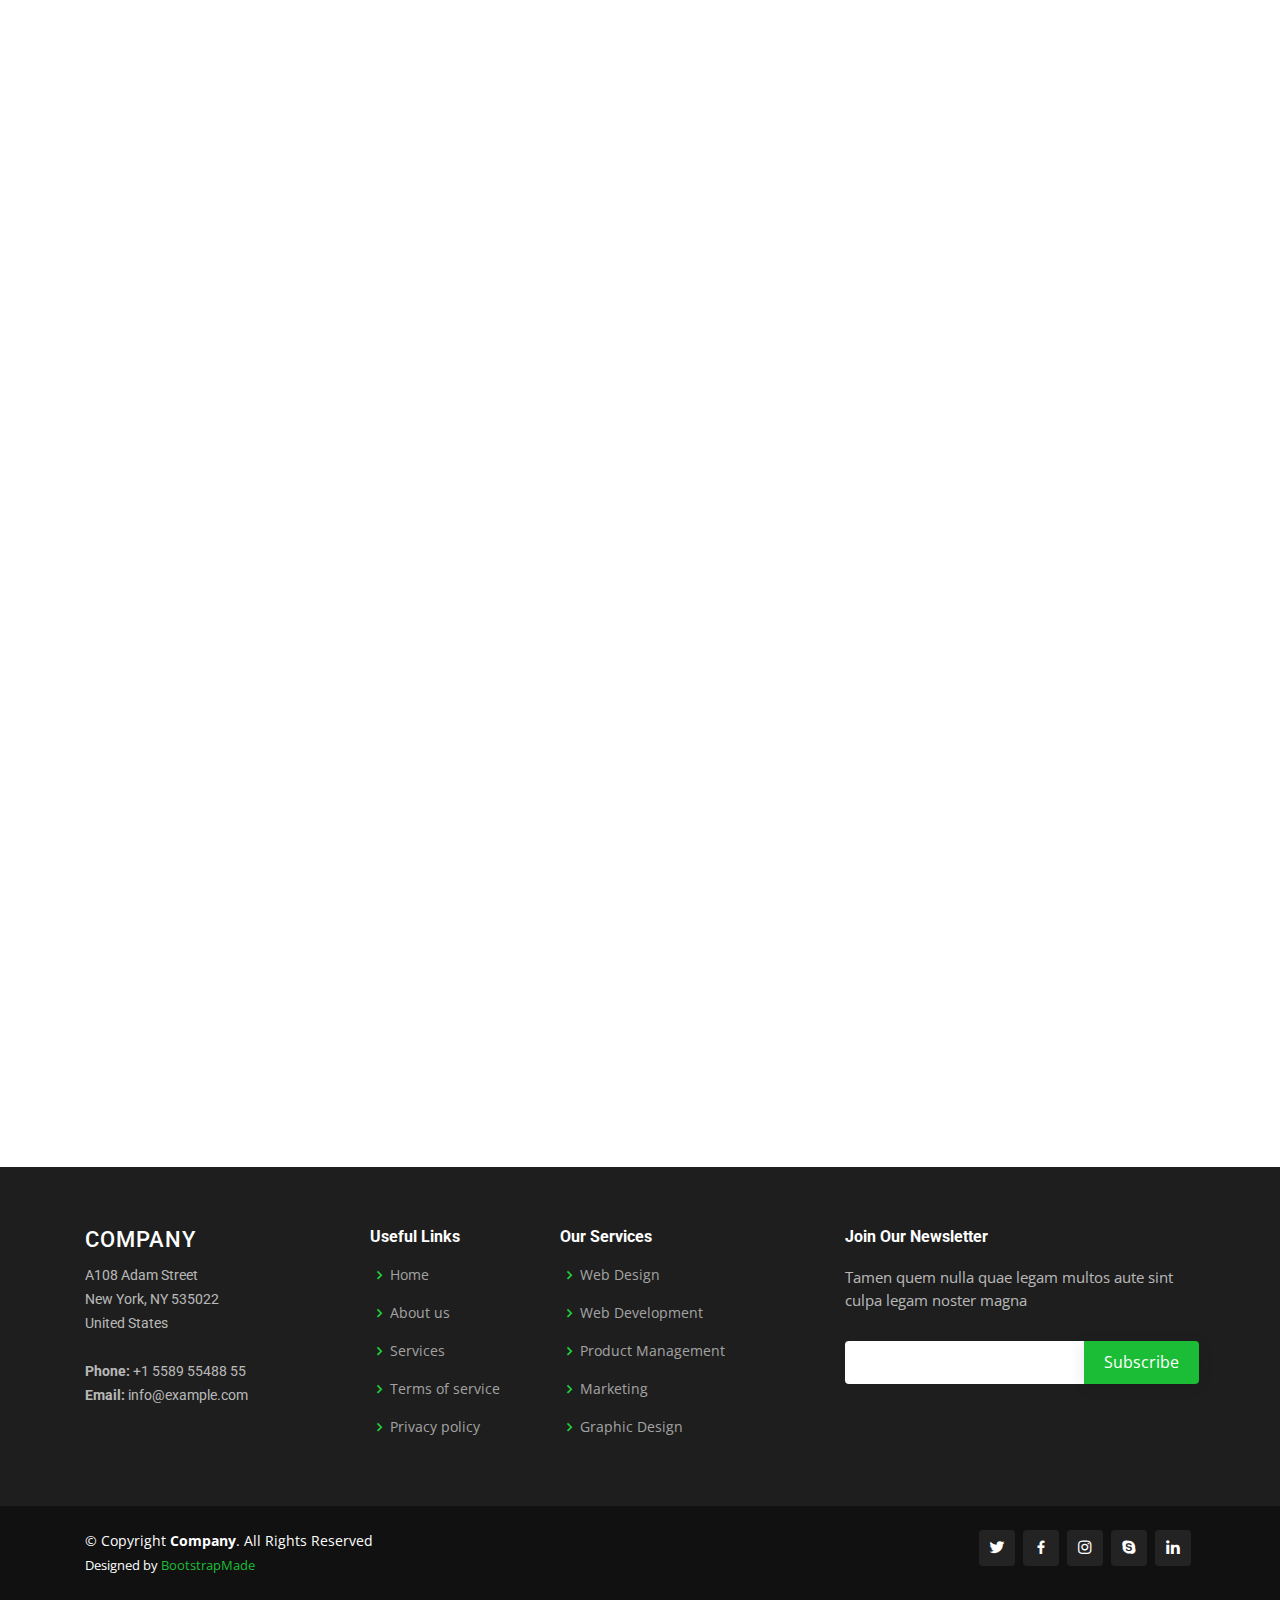
<file: blog-single.html>
<!DOCTYPE html>
<html lang="en">

<head>
  <meta charset="utf-8">
  <meta content="width=device-width, initial-scale=1.0" name="viewport">

  <title>Blog Single - Company Bootstrap Template</title>
  <meta content="" name="descriptison">
  <meta content="" name="keywords">

  <!-- Favicons -->
  <link href="assets/img/favicon.png" rel="icon">
  <link href="assets/img/apple-touch-icon.png" rel="apple-touch-icon">

  <!-- Google Fonts -->
  <link href="https://fonts.googleapis.com/css?family=Open+Sans:300,300i,400,400i,600,600i,700,700i|Roboto:300,300i,400,400i,500,500i,600,600i,700,700i|Poppins:300,300i,400,400i,500,500i,600,600i,700,700i" rel="stylesheet">

  <!-- Vendor CSS Files -->
  <link href="assets/vendor/bootstrap/css/bootstrap.min.css" rel="stylesheet">
  <link href="assets/vendor/icofont/icofont.min.css" rel="stylesheet">
  <link href="assets/vendor/boxicons/css/boxicons.min.css" rel="stylesheet">
  <link href="assets/vendor/animate.css/animate.min.css" rel="stylesheet">
  <link href="assets/vendor/venobox/venobox.css" rel="stylesheet">
  <link href="assets/vendor/owl.carousel/assets/owl.carousel.min.css" rel="stylesheet">
  <link href="assets/vendor/aos/aos.css" rel="stylesheet">
  <link href="assets/vendor/remixicon/remixicon.css" rel="stylesheet">

  <!-- Template Main CSS File -->
  <link href="assets/css/style.css" rel="stylesheet">

  <!-- =======================================================
  * Template Name: Company - v2.1.0
  * Template URL: https://bootstrapmade.com/company-free-html-bootstrap-template/
  * Author: BootstrapMade.com
  * License: https://bootstrapmade.com/license/
  ======================================================== -->
</head>

<body>

  <!-- ======= Header ======= -->
  <header id="header" class="fixed-top">
    <div class="container d-flex align-items-center">

      <h1 class="logo mr-auto"><a href="index.html"><span>Com</span>pany</a></h1>
      <!-- Uncomment below if you prefer to use an image logo -->
      <!-- <a href="index.html" class="logo mr-auto"><img src="assets/img/logo.png" alt="" class="img-fluid"></a>-->

      <nav class="nav-menu d-none d-lg-block">
        <ul>
          <li><a href="index.html">Home</a></li>

          <li class="drop-down"><a href="">About</a>
            <ul>
              <li><a href="about.html">About Us</a></li>
              <li><a href="team.html">Team</a></li>
              <li><a href="testimonials.html">Testimonials</a></li>
              <li class="drop-down"><a href="#">Deep Drop Down</a>
                <ul>
                  <li><a href="#">Deep Drop Down 1</a></li>
                  <li><a href="#">Deep Drop Down 2</a></li>
                  <li><a href="#">Deep Drop Down 3</a></li>
                  <li><a href="#">Deep Drop Down 4</a></li>
                  <li><a href="#">Deep Drop Down 5</a></li>
                </ul>
              </li>
            </ul>
          </li>

          <li><a href="services.html">Services</a></li>
          <li><a href="portfolio.html">Portfolio</a></li>
          <li><a href="pricing.html">Pricing</a></li>
          <li><a href="blog.html">Blog</a></li>
          <li><a href="contact.html">Contact</a></li>

        </ul>
      </nav><!-- .nav-menu -->

      <div class="header-social-links">
        <a href="#" class="twitter"><i class="icofont-twitter"></i></a>
        <a href="#" class="facebook"><i class="icofont-facebook"></i></a>
        <a href="#" class="instagram"><i class="icofont-instagram"></i></a>
        <a href="#" class="linkedin"><i class="icofont-linkedin"></i></i></a>
      </div>

    </div>
  </header><!-- End Header -->

  <main id="main">

    <!-- ======= Breadcrumbs ======= -->
    <section id="breadcrumbs" class="breadcrumbs">
      <div class="container">

        <div class="d-flex justify-content-between align-items-center">
          <h2>Blog</h2>
          <ol>
            <li><a href="index.html">Home</a></li>
            <li>Blog</li>
          </ol>
        </div>

      </div>
    </section><!-- End Breadcrumbs -->

    <!-- ======= Blog Section ======= -->
    <section id="blog" class="blog">
      <div class="container">

        <div class="row">

          <div class="col-lg-8 entries">

            <article class="entry entry-single" data-aos="fade-up">

              <div class="entry-img">
                <img src="assets/img/blog-1.jpg" alt="" class="img-fluid">
              </div>

              <h2 class="entry-title">
                <a href="blog-single.html">Dolorum optio tempore voluptas dignissimos cumque fuga qui quibusdam quia reiciendis</a>
              </h2>

              <div class="entry-meta">
                <ul>
                  <li class="d-flex align-items-center"><i class="icofont-user"></i> <a href="blog-single.html">John Doe</a></li>
                  <li class="d-flex align-items-center"><i class="icofont-wall-clock"></i> <a href="blog-single.html"><time datetime="2020-01-01">Jan 1, 2020</time></a></li>
                  <li class="d-flex align-items-center"><i class="icofont-comment"></i> <a href="blog-single.html">12 Comments</a></li>
                </ul>
              </div>

              <div class="entry-content">
                <p>
                  Similique neque nam consequuntur ad non maxime aliquam quas. Quibusdam animi praesentium. Aliquam et laboriosam eius aut nostrum quidem aliquid dicta.
                  Et eveniet enim. Qui velit est ea dolorem doloremque deleniti aperiam unde soluta. Est cum et quod quos aut ut et sit sunt. Voluptate porro consequatur assumenda perferendis dolore.
                </p>

                <p>
                  Sit repellat hic cupiditate hic ut nemo. Quis nihil sunt non reiciendis. Sequi in accusamus harum vel aspernatur. Excepturi numquam nihil cumque odio. Et voluptate cupiditate.
                </p>

                <blockquote>
                  <i class="icofont-quote-left quote-left"></i>
                  <p>
                    Et vero doloremque tempore voluptatem ratione vel aut. Deleniti sunt animi aut. Aut eos aliquam doloribus minus autem quos.
                  </p>
                  <i class="las la-quote-right quote-right"></i>
                  <i class="icofont-quote-right quote-right"></i>
                </blockquote>

                <p>
                  Sed quo laboriosam qui architecto. Occaecati repellendus omnis dicta inventore tempore provident voluptas mollitia aliquid. Id repellendus quia. Asperiores nihil magni dicta est suscipit perspiciatis. Voluptate ex rerum assumenda dolores nihil quaerat.
                  Dolor porro tempora et quibusdam voluptas. Beatae aut at ad qui tempore corrupti velit quisquam rerum. Omnis dolorum exercitationem harum qui qui blanditiis neque.
                  Iusto autem itaque. Repudiandae hic quae aspernatur ea neque qui. Architecto voluptatem magni. Vel magnam quod et tempora deleniti error rerum nihil tempora.
                </p>

                <h3>Et quae iure vel ut odit alias.</h3>
                <p>
                  Officiis animi maxime nulla quo et harum eum quis a. Sit hic in qui quos fugit ut rerum atque. Optio provident dolores atque voluptatem rem excepturi molestiae qui. Voluptatem laborum omnis ullam quibusdam perspiciatis nulla nostrum. Voluptatum est libero eum nesciunt aliquid qui.
                  Quia et suscipit non sequi. Maxime sed odit. Beatae nesciunt nesciunt accusamus quia aut ratione aspernatur dolor. Sint harum eveniet dicta exercitationem minima. Exercitationem omnis asperiores natus aperiam dolor consequatur id ex sed. Quibusdam rerum dolores sint consequatur quidem ea.
                  Beatae minima sunt libero soluta sapiente in rem assumenda. Et qui odit voluptatem. Cum quibusdam voluptatem voluptatem accusamus mollitia aut atque aut.
                </p>
                <img src="assets/img/blog-5.jpg" class="img-fluid" alt="">

                <h3>Ut repellat blanditiis est dolore sunt dolorum quae.</h3>
                <p>
                  Rerum ea est assumenda pariatur quasi et quam. Facilis nam porro amet nostrum. In assumenda quia quae a id praesentium. Quos deleniti libero sed occaecati aut porro autem. Consectetur sed excepturi sint non placeat quia repellat incidunt labore. Autem facilis hic dolorum dolores vel.
                  Consectetur quasi id et optio praesentium aut asperiores eaque aut. Explicabo omnis quibusdam esse. Ex libero illum iusto totam et ut aut blanditiis. Veritatis numquam ut illum ut a quam vitae.
                </p>
                <p>
                  Alias quia non aliquid. Eos et ea velit. Voluptatem maxime enim omnis ipsa voluptas incidunt. Nulla sit eaque mollitia nisi asperiores est veniam.
                </p>

              </div>

              <div class="entry-footer clearfix">
                <div class="float-left">
                  <i class="icofont-folder"></i>
                  <ul class="cats">
                    <li><a href="#">Business</a></li>
                  </ul>

                  <i class="icofont-tags"></i>
                  <ul class="tags">
                    <li><a href="#">Creative</a></li>
                    <li><a href="#">Tips</a></li>
                    <li><a href="#">Marketing</a></li>
                  </ul>
                </div>

                <div class="float-right share">
                  <a href="" title="Share on Twitter"><i class="icofont-twitter"></i></a>
                  <a href="" title="Share on Facebook"><i class="icofont-facebook"></i></a>
                  <a href="" title="Share on Instagram"><i class="icofont-instagram"></i></a>
                </div>

              </div>

            </article><!-- End blog entry -->

            <div class="blog-author clearfix" data-aos="fade-up">
              <img src="assets/img/blog-author.jpg" class="rounded-circle float-left" alt="">
              <h4>Jane Smith</h4>
              <div class="social-links">
                <a href="https://twitters.com/#"><i class="icofont-twitter"></i></a>
                <a href="https://facebook.com/#"><i class="icofont-facebook"></i></a>
                <a href="https://instagram.com/#"><i class="icofont-instagram"></i></a>
              </div>
              <p>
                Itaque quidem optio quia voluptatibus dolorem dolor. Modi eum sed possimus accusantium. Quas repellat voluptatem officia numquam sint aspernatur voluptas. Esse et accusantium ut unde voluptas.
              </p>
            </div><!-- End blog author bio -->

            <div class="blog-comments" data-aos="fade-up">

              <h4 class="comments-count">8 Comments</h4>

              <div id="comment-1" class="comment clearfix">
                <img src="assets/img/comments-1.jpg" class="comment-img  float-left" alt="">
                <h5><a href="">Georgia Reader</a> <a href="#" class="reply"><i class="icofont-reply"></i> Reply</a></h5>
                <time datetime="2020-01-01">01 Jan, 2020</time>
                <p>
                  Et rerum totam nisi. Molestiae vel quam dolorum vel voluptatem et et. Est ad aut sapiente quis molestiae est qui cum soluta.
                  Vero aut rerum vel. Rerum quos laboriosam placeat ex qui. Sint qui facilis et.
                </p>

              </div><!-- End comment #1 -->

              <div id="comment-2" class="comment clearfix">
                <img src="assets/img/comments-2.jpg" class="comment-img  float-left" alt="">
                <h5><a href="">Aron Alvarado</a> <a href="#" class="reply"><i class="icofont-reply"></i> Reply</a></h5>
                <time datetime="2020-01-01">01 Jan, 2020</time>
                <p>
                  Ipsam tempora sequi voluptatem quis sapiente non. Autem itaque eveniet saepe. Officiis illo ut beatae.
                </p>

                <div id="comment-reply-1" class="comment comment-reply clearfix">
                  <img src="assets/img/comments-3.jpg" class="comment-img  float-left" alt="">
                  <h5><a href="">Lynda Small</a> <a href="#" class="reply"><i class="icofont-reply"></i> Reply</a></h5>
                  <time datetime="2020-01-01">01 Jan, 2020</time>
                  <p>
                    Enim ipsa eum fugiat fuga repellat. Commodi quo quo dicta. Est ullam aspernatur ut vitae quia mollitia id non. Qui ad quas nostrum rerum sed necessitatibus aut est. Eum officiis sed repellat maxime vero nisi natus. Amet nesciunt nesciunt qui illum omnis est et dolor recusandae.

                    Recusandae sit ad aut impedit et. Ipsa labore dolor impedit et natus in porro aut. Magnam qui cum. Illo similique occaecati nihil modi eligendi. Pariatur distinctio labore omnis incidunt et illum. Expedita et dignissimos distinctio laborum minima fugiat.

                    Libero corporis qui. Nam illo odio beatae enim ducimus. Harum reiciendis error dolorum non autem quisquam vero rerum neque.
                  </p>

                  <div id="comment-reply-2" class="comment comment-reply clearfix">
                    <img src="assets/img/comments-4.jpg" class="comment-img  float-left" alt="">
                    <h5><a href="">Sianna Ramsay</a> <a href="#" class="reply"><i class="icofont-reply"></i> Reply</a></h5>
                    <time datetime="2020-01-01">01 Jan, 2020</time>
                    <p>
                      Et dignissimos impedit nulla et quo distinctio ex nemo. Omnis quia dolores cupiditate et. Ut unde qui eligendi sapiente omnis ullam. Placeat porro est commodi est officiis voluptas repellat quisquam possimus. Perferendis id consectetur necessitatibus.
                    </p>

                  </div><!-- End comment reply #2-->

                </div><!-- End comment reply #1-->

              </div><!-- End comment #2-->

              <div id="comment-3" class="comment clearfix">
                <img src="assets/img/comments-5.jpg" class="comment-img  float-left" alt="">
                <h5><a href="">Nolan Davidson</a> <a href="#" class="reply"><i class="icofont-reply"></i> Reply</a></h5>
                <time datetime="2020-01-01">01 Jan, 2020</time>
                <p>
                  Distinctio nesciunt rerum reprehenderit sed. Iste omnis eius repellendus quia nihil ut accusantium tempore. Nesciunt expedita id dolor exercitationem aspernatur aut quam ut. Voluptatem est accusamus iste at.
                  Non aut et et esse qui sit modi neque. Exercitationem et eos aspernatur. Ea est consequuntur officia beatae ea aut eos soluta. Non qui dolorum voluptatibus et optio veniam. Quam officia sit nostrum dolorem.
                </p>

              </div><!-- End comment #3 -->

              <div id="comment-4" class="comment clearfix">
                <img src="assets/img/comments-6.jpg" class="comment-img  float-left" alt="">
                <h5><a href="">Kay Duggan</a> <a href="#" class="reply"><i class="icofont-reply"></i> Reply</a></h5>
                <time datetime="2020-01-01">01 Jan, 2020</time>
                <p>
                  Dolorem atque aut. Omnis doloremque blanditiis quia eum porro quis ut velit tempore. Cumque sed quia ut maxime. Est ad aut cum. Ut exercitationem non in fugiat.
                </p>

              </div><!-- End comment #4 -->

              <div class="reply-form">
                <h4>Leave a Reply</h4>
                <p>Your email address will not be published. Required fields are marked * </p>
                <form action="">
                  <div class="row">
                    <div class="col-md-6 form-group">
                      <input name="name" type="text" class="form-control" placeholder="Your Name*">
                    </div>
                    <div class="col-md-6 form-group">
                      <input name="email" type="text" class="form-control" placeholder="Your Email*">
                    </div>
                  </div>
                  <div class="row">
                    <div class="col form-group">
                      <input name="website" type="text" class="form-control" placeholder="Your Website">
                    </div>
                  </div>
                  <div class="row">
                    <div class="col form-group">
                      <textarea name="comment" class="form-control" placeholder="Your Comment*"></textarea>
                    </div>
                  </div>
                  <button type="submit" class="btn btn-primary">Post Comment</button>

                </form>

              </div>

            </div><!-- End blog comments -->

          </div><!-- End blog entries list -->

          <div class="col-lg-4">

            <div class="sidebar" data-aos="fade-left">

              <h3 class="sidebar-title">Search</h3>
              <div class="sidebar-item search-form">
                <form action="">
                  <input type="text">
                  <button type="submit"><i class="icofont-search"></i></button>
                </form>

              </div><!-- End sidebar search formn-->

              <h3 class="sidebar-title">Categories</h3>
              <div class="sidebar-item categories">
                <ul>
                  <li><a href="#">General <span>(25)</span></a></li>
                  <li><a href="#">Lifestyle <span>(12)</span></a></li>
                  <li><a href="#">Travel <span>(5)</span></a></li>
                  <li><a href="#">Design <span>(22)</span></a></li>
                  <li><a href="#">Creative <span>(8)</span></a></li>
                  <li><a href="#">Educaion <span>(14)</span></a></li>
                </ul>

              </div><!-- End sidebar categories-->

              <h3 class="sidebar-title">Recent Posts</h3>
              <div class="sidebar-item recent-posts">
                <div class="post-item clearfix">
                  <img src="assets/img/blog-recent-posts-1.jpg" alt="">
                  <h4><a href="blog-single.html">Nihil blanditiis at in nihil autem</a></h4>
                  <time datetime="2020-01-01">Jan 1, 2020</time>
                </div>

                <div class="post-item clearfix">
                  <img src="assets/img/blog-recent-posts-2.jpg" alt="">
                  <h4><a href="blog-single.html">Quidem autem et impedit</a></h4>
                  <time datetime="2020-01-01">Jan 1, 2020</time>
                </div>

                <div class="post-item clearfix">
                  <img src="assets/img/blog-recent-posts-3.jpg" alt="">
                  <h4><a href="blog-single.html">Id quia et et ut maxime similique occaecati ut</a></h4>
                  <time datetime="2020-01-01">Jan 1, 2020</time>
                </div>

                <div class="post-item clearfix">
                  <img src="assets/img/blog-recent-posts-4.jpg" alt="">
                  <h4><a href="blog-single.html">Laborum corporis quo dara net para</a></h4>
                  <time datetime="2020-01-01">Jan 1, 2020</time>
                </div>

                <div class="post-item clearfix">
                  <img src="assets/img/blog-recent-posts-5.jpg" alt="">
                  <h4><a href="blog-single.html">Et dolores corrupti quae illo quod dolor</a></h4>
                  <time datetime="2020-01-01">Jan 1, 2020</time>
                </div>

              </div><!-- End sidebar recent posts-->

              <h3 class="sidebar-title">Tags</h3>
              <div class="sidebar-item tags">
                <ul>
                  <li><a href="#">App</a></li>
                  <li><a href="#">IT</a></li>
                  <li><a href="#">Business</a></li>
                  <li><a href="#">Business</a></li>
                  <li><a href="#">Mac</a></li>
                  <li><a href="#">Design</a></li>
                  <li><a href="#">Office</a></li>
                  <li><a href="#">Creative</a></li>
                  <li><a href="#">Studio</a></li>
                  <li><a href="#">Smart</a></li>
                  <li><a href="#">Tips</a></li>
                  <li><a href="#">Marketing</a></li>
                </ul>

              </div><!-- End sidebar tags-->

            </div><!-- End sidebar -->

          </div><!-- End blog sidebar -->

        </div>

      </div>
    </section><!-- End Blog Section -->

  </main><!-- End #main -->

  <!-- ======= Footer ======= -->
  <footer id="footer">

    <div class="footer-top">
      <div class="container">
        <div class="row">

          <div class="col-lg-3 col-md-6 footer-contact">
            <h3>Company</h3>
            <p>
              A108 Adam Street <br>
              New York, NY 535022<br>
              United States <br><br>
              <strong>Phone:</strong> +1 5589 55488 55<br>
              <strong>Email:</strong> info@example.com<br>
            </p>
          </div>

          <div class="col-lg-2 col-md-6 footer-links">
            <h4>Useful Links</h4>
            <ul>
              <li><i class="bx bx-chevron-right"></i> <a href="#">Home</a></li>
              <li><i class="bx bx-chevron-right"></i> <a href="#">About us</a></li>
              <li><i class="bx bx-chevron-right"></i> <a href="#">Services</a></li>
              <li><i class="bx bx-chevron-right"></i> <a href="#">Terms of service</a></li>
              <li><i class="bx bx-chevron-right"></i> <a href="#">Privacy policy</a></li>
            </ul>
          </div>

          <div class="col-lg-3 col-md-6 footer-links">
            <h4>Our Services</h4>
            <ul>
              <li><i class="bx bx-chevron-right"></i> <a href="#">Web Design</a></li>
              <li><i class="bx bx-chevron-right"></i> <a href="#">Web Development</a></li>
              <li><i class="bx bx-chevron-right"></i> <a href="#">Product Management</a></li>
              <li><i class="bx bx-chevron-right"></i> <a href="#">Marketing</a></li>
              <li><i class="bx bx-chevron-right"></i> <a href="#">Graphic Design</a></li>
            </ul>
          </div>

          <div class="col-lg-4 col-md-6 footer-newsletter">
            <h4>Join Our Newsletter</h4>
            <p>Tamen quem nulla quae legam multos aute sint culpa legam noster magna</p>
            <form action="" method="post">
              <input type="email" name="email"><input type="submit" value="Subscribe">
            </form>
          </div>

        </div>
      </div>
    </div>

    <div class="container d-md-flex py-4">

      <div class="mr-md-auto text-center text-md-left">
        <div class="copyright">
          &copy; Copyright <strong><span>Company</span></strong>. All Rights Reserved
        </div>
        <div class="credits">
          <!-- All the links in the footer should remain intact. -->
          <!-- You can delete the links only if you purchased the pro version. -->
          <!-- Licensing information: https://bootstrapmade.com/license/ -->
          <!-- Purchase the pro version with working PHP/AJAX contact form: https://bootstrapmade.com/company-free-html-bootstrap-template/ -->
          Designed by <a href="https://bootstrapmade.com/">BootstrapMade</a>
        </div>
      </div>
      <div class="social-links text-center text-md-right pt-3 pt-md-0">
        <a href="#" class="twitter"><i class="bx bxl-twitter"></i></a>
        <a href="#" class="facebook"><i class="bx bxl-facebook"></i></a>
        <a href="#" class="instagram"><i class="bx bxl-instagram"></i></a>
        <a href="#" class="google-plus"><i class="bx bxl-skype"></i></a>
        <a href="#" class="linkedin"><i class="bx bxl-linkedin"></i></a>
      </div>
    </div>
  </footer><!-- End Footer -->

  <a href="#" class="back-to-top"><i class="icofont-simple-up"></i></a>

  <!-- Vendor JS Files -->
  <script src="assets/vendor/jquery/jquery.min.js"></script>
  <script src="assets/vendor/bootstrap/js/bootstrap.bundle.min.js"></script>
  <script src="assets/vendor/jquery.easing/jquery.easing.min.js"></script>
  <script src="assets/vendor/php-email-form/validate.js"></script>
  <script src="assets/vendor/jquery-sticky/jquery.sticky.js"></script>
  <script src="assets/vendor/isotope-layout/isotope.pkgd.min.js"></script>
  <script src="assets/vendor/venobox/venobox.min.js"></script>
  <script src="assets/vendor/waypoints/jquery.waypoints.min.js"></script>
  <script src="assets/vendor/owl.carousel/owl.carousel.min.js"></script>
  <script src="assets/vendor/aos/aos.js"></script>

  <!-- Template Main JS File -->
  <script src="assets/js/main.js"></script>

</body>

</html>
</file>
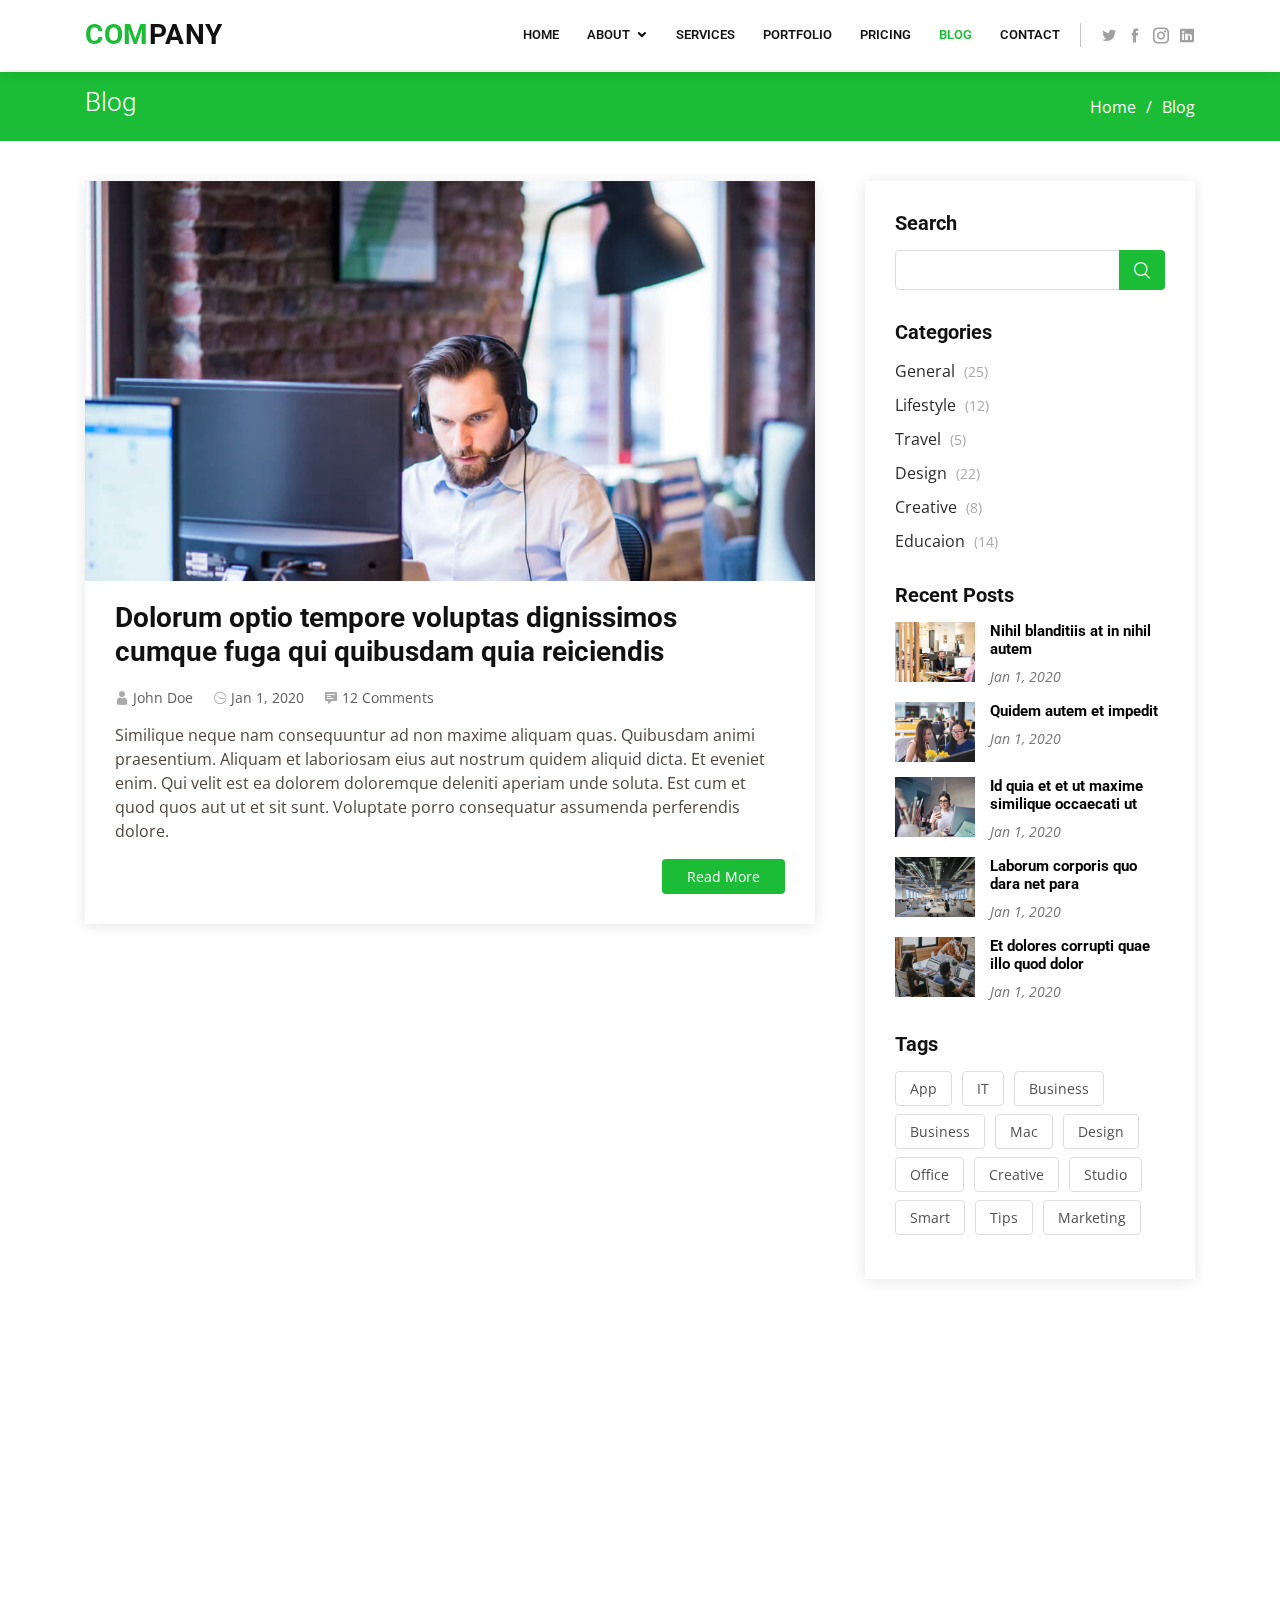
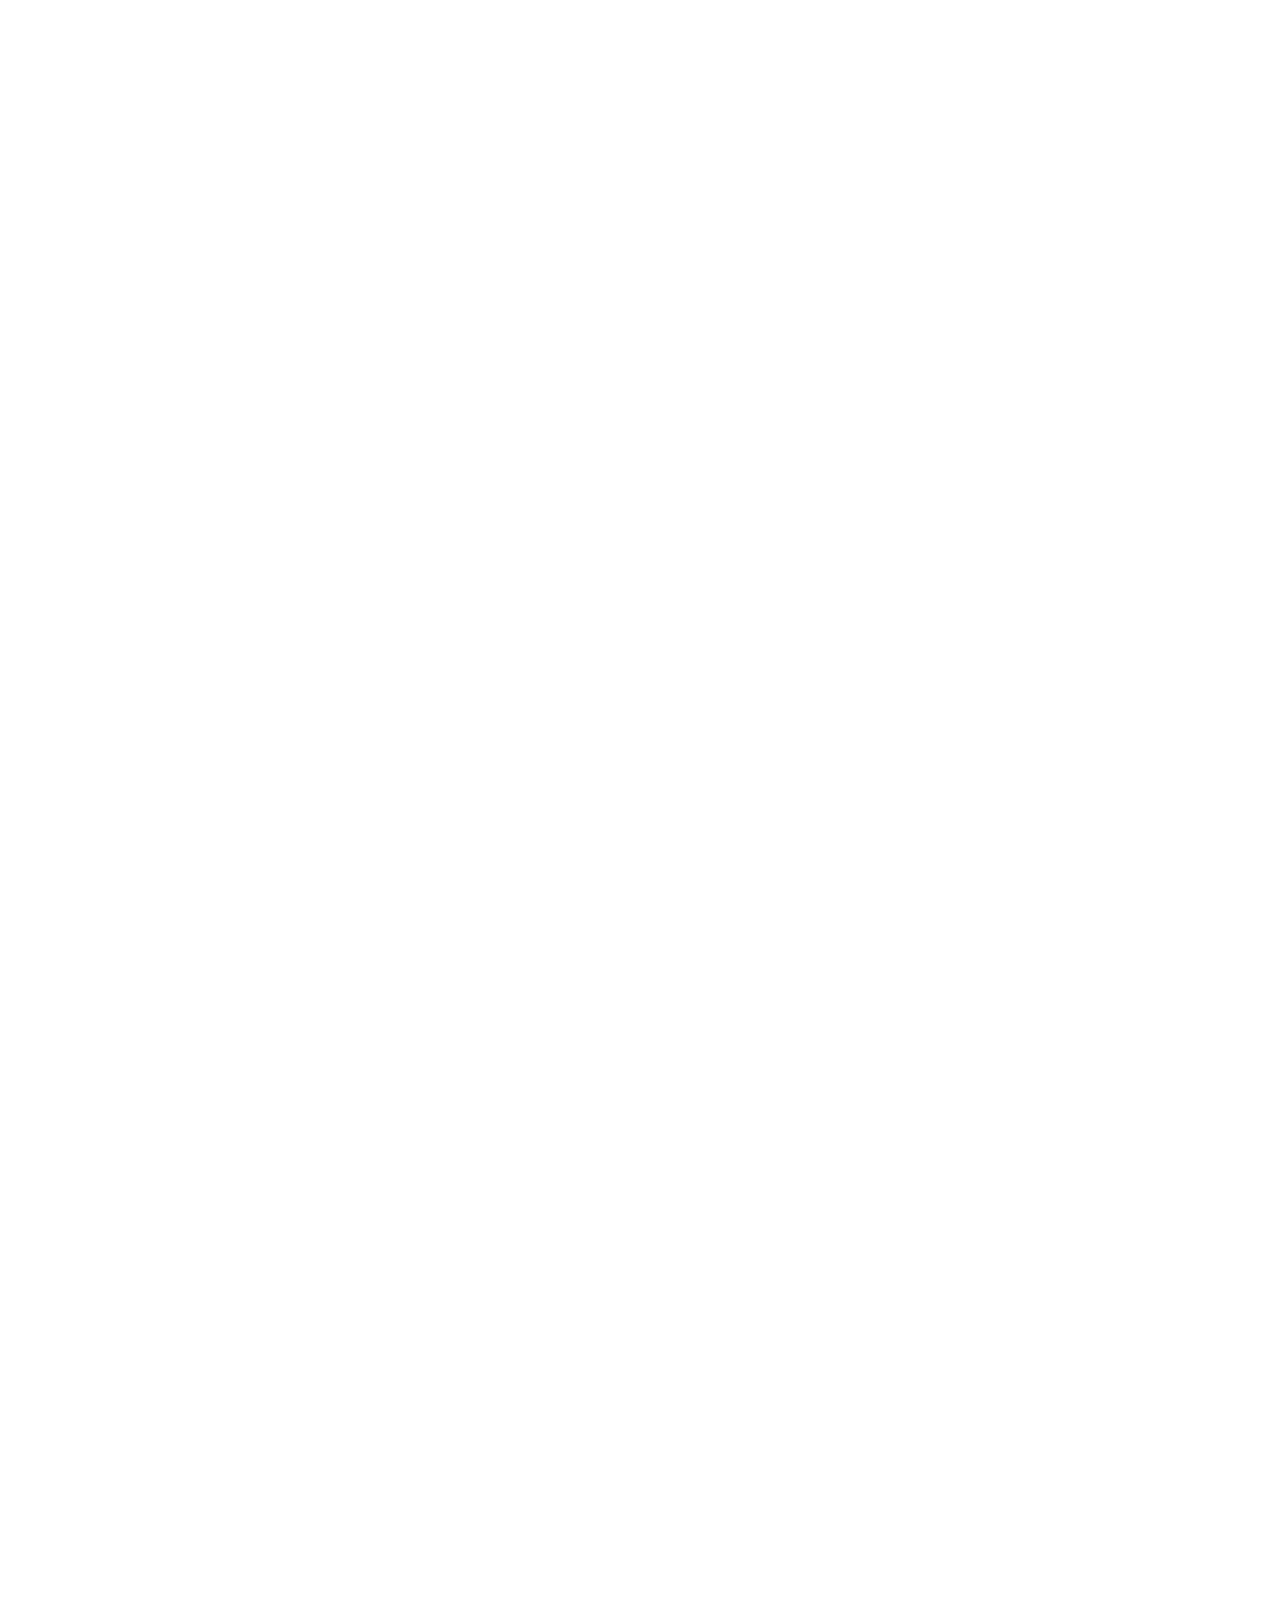
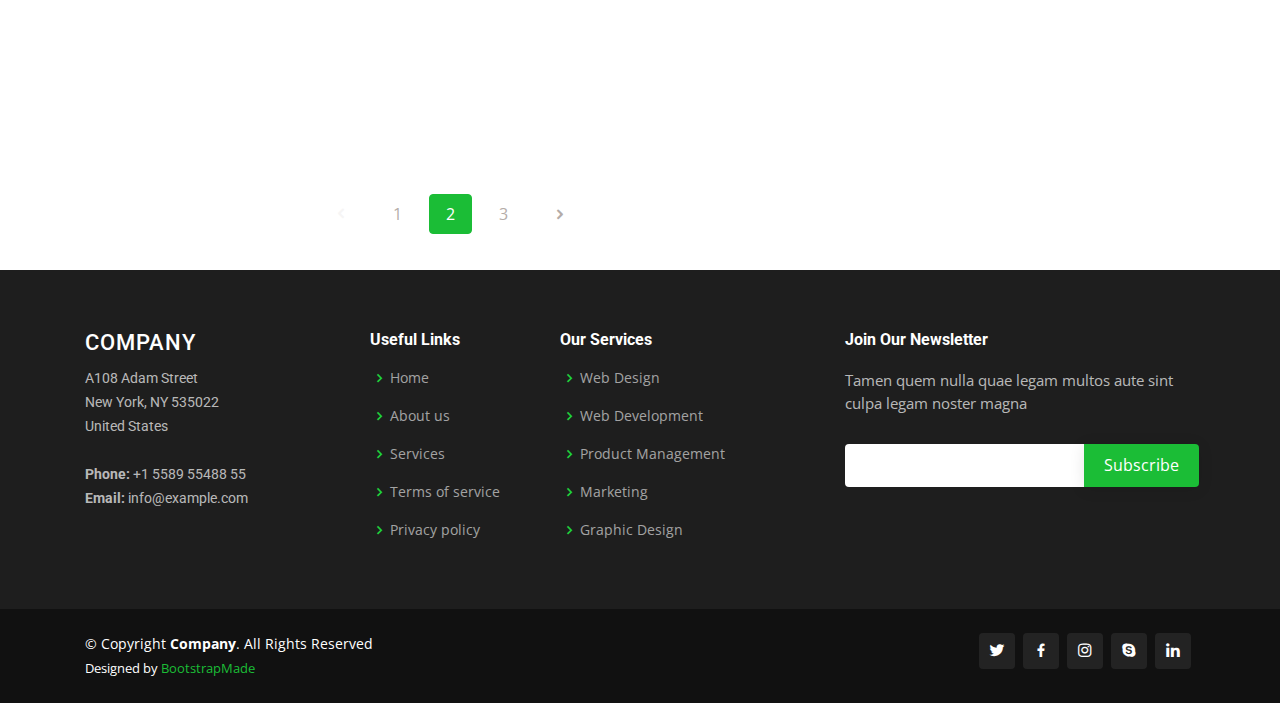
<file: blog.html>
<!DOCTYPE html>
<html lang="en">

<head>
  <meta charset="utf-8">
  <meta content="width=device-width, initial-scale=1.0" name="viewport">

  <title>Blog - Company Bootstrap Template</title>
  <meta content="" name="descriptison">
  <meta content="" name="keywords">

  <!-- Favicons -->
  <link href="assets/img/favicon.png" rel="icon">
  <link href="assets/img/apple-touch-icon.png" rel="apple-touch-icon">

  <!-- Google Fonts -->
  <link href="https://fonts.googleapis.com/css?family=Open+Sans:300,300i,400,400i,600,600i,700,700i|Roboto:300,300i,400,400i,500,500i,600,600i,700,700i|Poppins:300,300i,400,400i,500,500i,600,600i,700,700i" rel="stylesheet">

  <!-- Vendor CSS Files -->
  <link href="assets/vendor/bootstrap/css/bootstrap.min.css" rel="stylesheet">
  <link href="assets/vendor/icofont/icofont.min.css" rel="stylesheet">
  <link href="assets/vendor/boxicons/css/boxicons.min.css" rel="stylesheet">
  <link href="assets/vendor/animate.css/animate.min.css" rel="stylesheet">
  <link href="assets/vendor/venobox/venobox.css" rel="stylesheet">
  <link href="assets/vendor/owl.carousel/assets/owl.carousel.min.css" rel="stylesheet">
  <link href="assets/vendor/aos/aos.css" rel="stylesheet">
  <link href="assets/vendor/remixicon/remixicon.css" rel="stylesheet">

  <!-- Template Main CSS File -->
  <link href="assets/css/style.css" rel="stylesheet">

  <!-- =======================================================
  * Template Name: Company - v2.1.0
  * Template URL: https://bootstrapmade.com/company-free-html-bootstrap-template/
  * Author: BootstrapMade.com
  * License: https://bootstrapmade.com/license/
  ======================================================== -->
</head>

<body>

  <!-- ======= Header ======= -->
  <header id="header" class="fixed-top">
    <div class="container d-flex align-items-center">

      <h1 class="logo mr-auto"><a href="index.html"><span>Com</span>pany</a></h1>
      <!-- Uncomment below if you prefer to use an image logo -->
      <!-- <a href="index.html" class="logo mr-auto"><img src="assets/img/logo.png" alt="" class="img-fluid"></a>-->

      <nav class="nav-menu d-none d-lg-block">
        <ul>
          <li><a href="index.html">Home</a></li>

          <li class="drop-down"><a href="">About</a>
            <ul>
              <li><a href="about.html">About Us</a></li>
              <li><a href="team.html">Team</a></li>
              <li><a href="testimonials.html">Testimonials</a></li>
              <li class="drop-down"><a href="#">Deep Drop Down</a>
                <ul>
                  <li><a href="#">Deep Drop Down 1</a></li>
                  <li><a href="#">Deep Drop Down 2</a></li>
                  <li><a href="#">Deep Drop Down 3</a></li>
                  <li><a href="#">Deep Drop Down 4</a></li>
                  <li><a href="#">Deep Drop Down 5</a></li>
                </ul>
              </li>
            </ul>
          </li>

          <li><a href="services.html">Services</a></li>
          <li><a href="portfolio.html">Portfolio</a></li>
          <li><a href="pricing.html">Pricing</a></li>
          <li class="active"><a href="blog.html">Blog</a></li>
          <li><a href="contact.html">Contact</a></li>

        </ul>
      </nav><!-- .nav-menu -->

      <div class="header-social-links">
        <a href="#" class="twitter"><i class="icofont-twitter"></i></a>
        <a href="#" class="facebook"><i class="icofont-facebook"></i></a>
        <a href="#" class="instagram"><i class="icofont-instagram"></i></a>
        <a href="#" class="linkedin"><i class="icofont-linkedin"></i></i></a>
      </div>

    </div>
  </header><!-- End Header -->

  <main id="main">

    <!-- ======= Breadcrumbs ======= -->
    <section id="breadcrumbs" class="breadcrumbs">
      <div class="container">

        <div class="d-flex justify-content-between align-items-center">
          <h2>Blog</h2>
          <ol>
            <li><a href="index.html">Home</a></li>
            <li>Blog</li>
          </ol>
        </div>

      </div>
    </section><!-- End Breadcrumbs -->

    <!-- ======= Blog Section ======= -->
    <section id="blog" class="blog">
      <div class="container">

        <div class="row">

          <div class="col-lg-8 entries">

            <article class="entry" data-aos="fade-up">

              <div class="entry-img">
                <img src="assets/img/blog-1.jpg" alt="" class="img-fluid">
              </div>

              <h2 class="entry-title">
                <a href="blog-single.html">Dolorum optio tempore voluptas dignissimos cumque fuga qui quibusdam quia reiciendis</a>
              </h2>

              <div class="entry-meta">
                <ul>
                  <li class="d-flex align-items-center"><i class="icofont-user"></i> <a href="blog-single.html">John Doe</a></li>
                  <li class="d-flex align-items-center"><i class="icofont-wall-clock"></i> <a href="blog-single.html"><time datetime="2020-01-01">Jan 1, 2020</time></a></li>
                  <li class="d-flex align-items-center"><i class="icofont-comment"></i> <a href="blog-single.html">12 Comments</a></li>
                </ul>
              </div>

              <div class="entry-content">
                <p>
                  Similique neque nam consequuntur ad non maxime aliquam quas. Quibusdam animi praesentium. Aliquam et laboriosam eius aut nostrum quidem aliquid dicta.
                  Et eveniet enim. Qui velit est ea dolorem doloremque deleniti aperiam unde soluta. Est cum et quod quos aut ut et sit sunt. Voluptate porro consequatur assumenda perferendis dolore.
                </p>
                <div class="read-more">
                  <a href="blog-single.html">Read More</a>
                </div>
              </div>

            </article><!-- End blog entry -->

            <article class="entry" data-aos="fade-up">

              <div class="entry-img">
                <img src="assets/img/blog-2.jpg" alt="" class="img-fluid">
              </div>

              <h2 class="entry-title">
                <a href="blog-single.html">Nisi magni odit consequatur autem nulla dolorem</a>
              </h2>

              <div class="entry-meta">
                <ul>
                  <li class="d-flex align-items-center"><i class="icofont-user"></i> <a href="blog-single.html">John Doe</a></li>
                  <li class="d-flex align-items-center"><i class="icofont-wall-clock"></i> <a href="blog-single.html"><time datetime="2020-01-01">Jan 1, 2020</time></a></li>
                  <li class="d-flex align-items-center"><i class="icofont-comment"></i> <a href="blog-single.html">12 Comments</a></li>
                </ul>
              </div>

              <div class="entry-content">
                <p>
                  Incidunt voluptate sit temporibus aperiam. Quia vitae aut sint ullam quis illum voluptatum et. Quo libero rerum voluptatem pariatur nam.
                  Ad impedit qui officiis est in non aliquid veniam laborum. Id ipsum qui aut. Sit aliquam et quia molestias laboriosam. Tempora nam odit omnis eum corrupti qui aliquid excepturi molestiae. Facilis et sint quos sed voluptas. Maxime sed tempore enim omnis non alias odio quos distinctio.
                </p>
                <div class="read-more">
                  <a href="blog-single.html">Read More</a>
                </div>
              </div>

            </article><!-- End blog entry -->

            <article class="entry" data-aos="fade-up">

              <div class="entry-img">
                <img src="assets/img/blog-3.jpg" alt="" class="img-fluid">
              </div>

              <h2 class="entry-title">
                <a href="blog-single.html">Possimus soluta ut id suscipit ea ut. In quo quia et soluta libero sit sint.</a>
              </h2>

              <div class="entry-meta">
                <ul>
                  <li class="d-flex align-items-center"><i class="icofont-user"></i> <a href="blog-single.html">John Doe</a></li>
                  <li class="d-flex align-items-center"><i class="icofont-wall-clock"></i> <a href="blog-single.html"><time datetime="2020-01-01">Jan 1, 2020</time></a></li>
                  <li class="d-flex align-items-center"><i class="icofont-comment"></i> <a href="blog-single.html">12 Comments</a></li>
                </ul>
              </div>

              <div class="entry-content">
                <p>
                  Aut iste neque ut illum qui perspiciatis similique recusandae non. Fugit autem dolorem labore omnis et. Eum temporibus fugiat voluptate enim tenetur sunt omnis.
                  Doloremque est saepe laborum aut. Ipsa cupiditate ex harum at recusandae nesciunt. Ut dolores velit.
                </p>
                <div class="read-more">
                  <a href="blog-single.html">Read More</a>
                </div>
              </div>

            </article><!-- End blog entry -->

            <article class="entry" data-aos="fade-up">

              <div class="entry-img">
                <img src="assets/img/blog-4.jpg" alt="" class="img-fluid">
              </div>

              <h2 class="entry-title">
                <a href="blog-single.html">Non rem rerum nam cum quo minus. Dolor distinctio deleniti explicabo eius exercitationem. Veniam eius velit ab ipsa quidem rem.</a>
              </h2>

              <div class="entry-meta">
                <ul>
                  <li class="d-flex align-items-center"><i class="icofont-user"></i> <a href="blog-single.html">John Doe</a></li>
                  <li class="d-flex align-items-center"><i class="icofont-wall-clock"></i> <a href="blog-single.html"><time datetime="2020-01-01">Jan 1, 2020</time></a></li>
                  <li class="d-flex align-items-center"><i class="icofont-comment"></i> <a href="blog-single.html">12 Comments</a></li>
                </ul>
              </div>

              <div class="entry-content">
                <p>
                  Aspernatur rerum perferendis et sint. Voluptates cupiditate voluptas atque quae. Rem veritatis rerum enim et autem. Saepe atque cum eligendi eaque iste omnis a qui.
                  Quia sed sunt. Ea asperiores expedita et et delectus voluptates rerum. Id saepe ut itaque quod qui voluptas nobis porro rerum. Quam quia nesciunt qui aut est non omnis. Inventore occaecati et quaerat magni itaque nam voluptas. Voluptatem ducimus sint id earum ut nesciunt sed corrupti nemo.
                </p>
                <div class="read-more">
                  <a href="blog-single.html">Read More</a>
                </div>
              </div>

            </article><!-- End blog entry -->

            <div class="blog-pagination">
              <ul class="justify-content-center">
                <li class="disabled"><i class="icofont-rounded-left"></i></li>
                <li><a href="#">1</a></li>
                <li class="active"><a href="#">2</a></li>
                <li><a href="#">3</a></li>
                <li><a href="#"><i class="icofont-rounded-right"></i></a></li>
              </ul>
            </div>

          </div><!-- End blog entries list -->

          <div class="col-lg-4">

            <div class="sidebar" data-aos="fade-left">

              <h3 class="sidebar-title">Search</h3>
              <div class="sidebar-item search-form">
                <form action="">
                  <input type="text">
                  <button type="submit"><i class="icofont-search"></i></button>
                </form>

              </div><!-- End sidebar search formn-->

              <h3 class="sidebar-title">Categories</h3>
              <div class="sidebar-item categories">
                <ul>
                  <li><a href="#">General <span>(25)</span></a></li>
                  <li><a href="#">Lifestyle <span>(12)</span></a></li>
                  <li><a href="#">Travel <span>(5)</span></a></li>
                  <li><a href="#">Design <span>(22)</span></a></li>
                  <li><a href="#">Creative <span>(8)</span></a></li>
                  <li><a href="#">Educaion <span>(14)</span></a></li>
                </ul>

              </div><!-- End sidebar categories-->

              <h3 class="sidebar-title">Recent Posts</h3>
              <div class="sidebar-item recent-posts">
                <div class="post-item clearfix">
                  <img src="assets/img/blog-recent-posts-1.jpg" alt="">
                  <h4><a href="blog-single.html">Nihil blanditiis at in nihil autem</a></h4>
                  <time datetime="2020-01-01">Jan 1, 2020</time>
                </div>

                <div class="post-item clearfix">
                  <img src="assets/img/blog-recent-posts-2.jpg" alt="">
                  <h4><a href="blog-single.html">Quidem autem et impedit</a></h4>
                  <time datetime="2020-01-01">Jan 1, 2020</time>
                </div>

                <div class="post-item clearfix">
                  <img src="assets/img/blog-recent-posts-3.jpg" alt="">
                  <h4><a href="blog-single.html">Id quia et et ut maxime similique occaecati ut</a></h4>
                  <time datetime="2020-01-01">Jan 1, 2020</time>
                </div>

                <div class="post-item clearfix">
                  <img src="assets/img/blog-recent-posts-4.jpg" alt="">
                  <h4><a href="blog-single.html">Laborum corporis quo dara net para</a></h4>
                  <time datetime="2020-01-01">Jan 1, 2020</time>
                </div>

                <div class="post-item clearfix">
                  <img src="assets/img/blog-recent-posts-5.jpg" alt="">
                  <h4><a href="blog-single.html">Et dolores corrupti quae illo quod dolor</a></h4>
                  <time datetime="2020-01-01">Jan 1, 2020</time>
                </div>

              </div><!-- End sidebar recent posts-->

              <h3 class="sidebar-title">Tags</h3>
              <div class="sidebar-item tags">
                <ul>
                  <li><a href="#">App</a></li>
                  <li><a href="#">IT</a></li>
                  <li><a href="#">Business</a></li>
                  <li><a href="#">Business</a></li>
                  <li><a href="#">Mac</a></li>
                  <li><a href="#">Design</a></li>
                  <li><a href="#">Office</a></li>
                  <li><a href="#">Creative</a></li>
                  <li><a href="#">Studio</a></li>
                  <li><a href="#">Smart</a></li>
                  <li><a href="#">Tips</a></li>
                  <li><a href="#">Marketing</a></li>
                </ul>

              </div><!-- End sidebar tags-->

            </div><!-- End sidebar -->

          </div><!-- End blog sidebar -->

        </div>

      </div>
    </section><!-- End Blog Section -->

  </main><!-- End #main -->

  <!-- ======= Footer ======= -->
  <footer id="footer">

    <div class="footer-top">
      <div class="container">
        <div class="row">

          <div class="col-lg-3 col-md-6 footer-contact">
            <h3>Company</h3>
            <p>
              A108 Adam Street <br>
              New York, NY 535022<br>
              United States <br><br>
              <strong>Phone:</strong> +1 5589 55488 55<br>
              <strong>Email:</strong> info@example.com<br>
            </p>
          </div>

          <div class="col-lg-2 col-md-6 footer-links">
            <h4>Useful Links</h4>
            <ul>
              <li><i class="bx bx-chevron-right"></i> <a href="#">Home</a></li>
              <li><i class="bx bx-chevron-right"></i> <a href="#">About us</a></li>
              <li><i class="bx bx-chevron-right"></i> <a href="#">Services</a></li>
              <li><i class="bx bx-chevron-right"></i> <a href="#">Terms of service</a></li>
              <li><i class="bx bx-chevron-right"></i> <a href="#">Privacy policy</a></li>
            </ul>
          </div>

          <div class="col-lg-3 col-md-6 footer-links">
            <h4>Our Services</h4>
            <ul>
              <li><i class="bx bx-chevron-right"></i> <a href="#">Web Design</a></li>
              <li><i class="bx bx-chevron-right"></i> <a href="#">Web Development</a></li>
              <li><i class="bx bx-chevron-right"></i> <a href="#">Product Management</a></li>
              <li><i class="bx bx-chevron-right"></i> <a href="#">Marketing</a></li>
              <li><i class="bx bx-chevron-right"></i> <a href="#">Graphic Design</a></li>
            </ul>
          </div>

          <div class="col-lg-4 col-md-6 footer-newsletter">
            <h4>Join Our Newsletter</h4>
            <p>Tamen quem nulla quae legam multos aute sint culpa legam noster magna</p>
            <form action="" method="post">
              <input type="email" name="email"><input type="submit" value="Subscribe">
            </form>
          </div>

        </div>
      </div>
    </div>

    <div class="container d-md-flex py-4">

      <div class="mr-md-auto text-center text-md-left">
        <div class="copyright">
          &copy; Copyright <strong><span>Company</span></strong>. All Rights Reserved
        </div>
        <div class="credits">
          <!-- All the links in the footer should remain intact. -->
          <!-- You can delete the links only if you purchased the pro version. -->
          <!-- Licensing information: https://bootstrapmade.com/license/ -->
          <!-- Purchase the pro version with working PHP/AJAX contact form: https://bootstrapmade.com/company-free-html-bootstrap-template/ -->
          Designed by <a href="https://bootstrapmade.com/">BootstrapMade</a>
        </div>
      </div>
      <div class="social-links text-center text-md-right pt-3 pt-md-0">
        <a href="#" class="twitter"><i class="bx bxl-twitter"></i></a>
        <a href="#" class="facebook"><i class="bx bxl-facebook"></i></a>
        <a href="#" class="instagram"><i class="bx bxl-instagram"></i></a>
        <a href="#" class="google-plus"><i class="bx bxl-skype"></i></a>
        <a href="#" class="linkedin"><i class="bx bxl-linkedin"></i></a>
      </div>
    </div>
  </footer><!-- End Footer -->

  <a href="#" class="back-to-top"><i class="icofont-simple-up"></i></a>

  <!-- Vendor JS Files -->
  <script src="assets/vendor/jquery/jquery.min.js"></script>
  <script src="assets/vendor/bootstrap/js/bootstrap.bundle.min.js"></script>
  <script src="assets/vendor/jquery.easing/jquery.easing.min.js"></script>
  <script src="assets/vendor/php-email-form/validate.js"></script>
  <script src="assets/vendor/jquery-sticky/jquery.sticky.js"></script>
  <script src="assets/vendor/isotope-layout/isotope.pkgd.min.js"></script>
  <script src="assets/vendor/venobox/venobox.min.js"></script>
  <script src="assets/vendor/waypoints/jquery.waypoints.min.js"></script>
  <script src="assets/vendor/owl.carousel/owl.carousel.min.js"></script>
  <script src="assets/vendor/aos/aos.js"></script>

  <!-- Template Main JS File -->
  <script src="assets/js/main.js"></script>

</body>

</html>
</file>
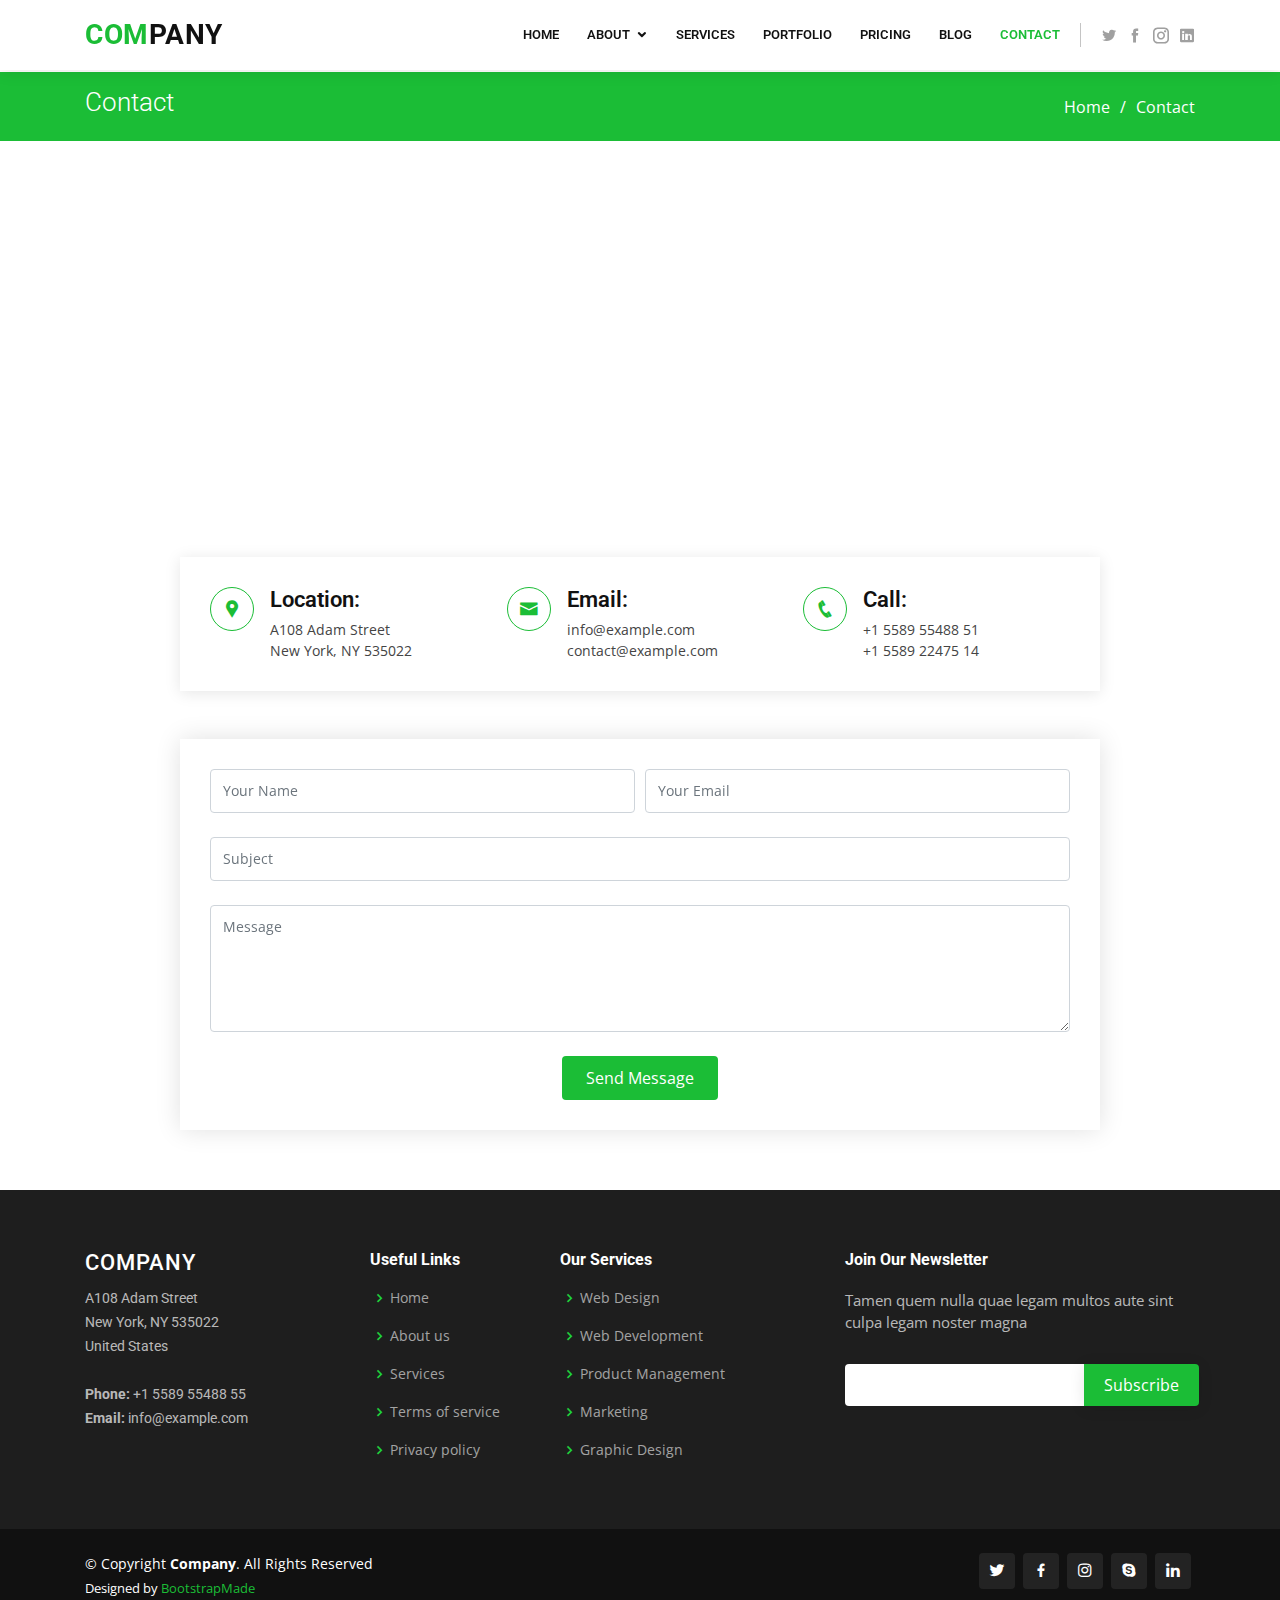
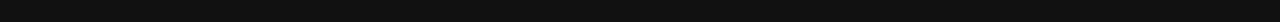
<file: contact.html>
<!DOCTYPE html>
<html lang="en">

<head>
  <meta charset="utf-8">
  <meta content="width=device-width, initial-scale=1.0" name="viewport">

  <title>Contact - Company Bootstrap Template</title>
  <meta content="" name="descriptison">
  <meta content="" name="keywords">

  <!-- Favicons -->
  <link href="assets/img/favicon.png" rel="icon">
  <link href="assets/img/apple-touch-icon.png" rel="apple-touch-icon">

  <!-- Google Fonts -->
  <link href="https://fonts.googleapis.com/css?family=Open+Sans:300,300i,400,400i,600,600i,700,700i|Roboto:300,300i,400,400i,500,500i,600,600i,700,700i|Poppins:300,300i,400,400i,500,500i,600,600i,700,700i" rel="stylesheet">

  <!-- Vendor CSS Files -->
  <link href="assets/vendor/bootstrap/css/bootstrap.min.css" rel="stylesheet">
  <link href="assets/vendor/icofont/icofont.min.css" rel="stylesheet">
  <link href="assets/vendor/boxicons/css/boxicons.min.css" rel="stylesheet">
  <link href="assets/vendor/animate.css/animate.min.css" rel="stylesheet">
  <link href="assets/vendor/venobox/venobox.css" rel="stylesheet">
  <link href="assets/vendor/owl.carousel/assets/owl.carousel.min.css" rel="stylesheet">
  <link href="assets/vendor/aos/aos.css" rel="stylesheet">
  <link href="assets/vendor/remixicon/remixicon.css" rel="stylesheet">

  <!-- Template Main CSS File -->
  <link href="assets/css/style.css" rel="stylesheet">

  <!-- =======================================================
  * Template Name: Company - v2.1.0
  * Template URL: https://bootstrapmade.com/company-free-html-bootstrap-template/
  * Author: BootstrapMade.com
  * License: https://bootstrapmade.com/license/
  ======================================================== -->
</head>

<body>

  <!-- ======= Header ======= -->
  <header id="header" class="fixed-top">
    <div class="container d-flex align-items-center">

      <h1 class="logo mr-auto"><a href="index.html"><span>Com</span>pany</a></h1>
      <!-- Uncomment below if you prefer to use an image logo -->
      <!-- <a href="index.html" class="logo mr-auto"><img src="assets/img/logo.png" alt="" class="img-fluid"></a>-->

      <nav class="nav-menu d-none d-lg-block">
        <ul>
          <li><a href="index.html">Home</a></li>

          <li class="drop-down"><a href="">About</a>
            <ul>
              <li><a href="about.html">About Us</a></li>
              <li><a href="team.html">Team</a></li>
              <li><a href="testimonials.html">Testimonials</a></li>
              <li class="drop-down"><a href="#">Deep Drop Down</a>
                <ul>
                  <li><a href="#">Deep Drop Down 1</a></li>
                  <li><a href="#">Deep Drop Down 2</a></li>
                  <li><a href="#">Deep Drop Down 3</a></li>
                  <li><a href="#">Deep Drop Down 4</a></li>
                  <li><a href="#">Deep Drop Down 5</a></li>
                </ul>
              </li>
            </ul>
          </li>

          <li><a href="services.html">Services</a></li>
          <li><a href="portfolio.html">Portfolio</a></li>
          <li><a href="pricing.html">Pricing</a></li>
          <li><a href="blog.html">Blog</a></li>
          <li class="active"><a href="contact.html">Contact</a></li>

        </ul>
      </nav><!-- .nav-menu -->

      <div class="header-social-links">
        <a href="#" class="twitter"><i class="icofont-twitter"></i></a>
        <a href="#" class="facebook"><i class="icofont-facebook"></i></a>
        <a href="#" class="instagram"><i class="icofont-instagram"></i></a>
        <a href="#" class="linkedin"><i class="icofont-linkedin"></i></i></a>
      </div>

    </div>
  </header><!-- End Header -->

  <main id="main">

    <!-- ======= Breadcrumbs ======= -->
    <section id="breadcrumbs" class="breadcrumbs">
      <div class="container">

        <div class="d-flex justify-content-between align-items-center">
          <h2>Contact</h2>
          <ol>
            <li><a href="index.html">Home</a></li>
            <li>Contact</li>
          </ol>
        </div>

      </div>
    </section><!-- End Breadcrumbs -->

    <!-- ======= Contact Section ======= -->
    <div class="map-section">
      <iframe style="border:0; width: 100%; height: 350px;" src="https://www.google.com/maps/embed?pb=!1m14!1m8!1m3!1d12097.433213460943!2d-74.0062269!3d40.7101282!3m2!1i1024!2i768!4f13.1!3m3!1m2!1s0x0%3A0xb89d1fe6bc499443!2sDowntown+Conference+Center!5e0!3m2!1smk!2sbg!4v1539943755621" frameborder="0" allowfullscreen></iframe>
    </div>

    <section id="contact" class="contact">
      <div class="container">

        <div class="row justify-content-center" data-aos="fade-up">

          <div class="col-lg-10">

            <div class="info-wrap">
              <div class="row">
                <div class="col-lg-4 info">
                  <i class="icofont-google-map"></i>
                  <h4>Location:</h4>
                  <p>A108 Adam Street<br>New York, NY 535022</p>
                </div>

                <div class="col-lg-4 info mt-4 mt-lg-0">
                  <i class="icofont-envelope"></i>
                  <h4>Email:</h4>
                  <p>info@example.com<br>contact@example.com</p>
                </div>

                <div class="col-lg-4 info mt-4 mt-lg-0">
                  <i class="icofont-phone"></i>
                  <h4>Call:</h4>
                  <p>+1 5589 55488 51<br>+1 5589 22475 14</p>
                </div>
              </div>
            </div>

          </div>

        </div>

        <div class="row mt-5 justify-content-center" data-aos="fade-up">
          <div class="col-lg-10">
            <form action="forms/contact.php" method="post" role="form" class="php-email-form">
              <div class="form-row">
                <div class="col-md-6 form-group">
                  <input type="text" name="name" class="form-control" id="name" placeholder="Your Name" data-rule="minlen:4" data-msg="Please enter at least 4 chars" />
                  <div class="validate"></div>
                </div>
                <div class="col-md-6 form-group">
                  <input type="email" class="form-control" name="email" id="email" placeholder="Your Email" data-rule="email" data-msg="Please enter a valid email" />
                  <div class="validate"></div>
                </div>
              </div>
              <div class="form-group">
                <input type="text" class="form-control" name="subject" id="subject" placeholder="Subject" data-rule="minlen:4" data-msg="Please enter at least 8 chars of subject" />
                <div class="validate"></div>
              </div>
              <div class="form-group">
                <textarea class="form-control" name="message" rows="5" data-rule="required" data-msg="Please write something for us" placeholder="Message"></textarea>
                <div class="validate"></div>
              </div>
              <div class="mb-3">
                <div class="loading">Loading</div>
                <div class="error-message"></div>
                <div class="sent-message">Your message has been sent. Thank you!</div>
              </div>
              <div class="text-center"><button type="submit">Send Message</button></div>
            </form>
          </div>

        </div>

      </div>
    </section><!-- End Contact Section -->

  </main><!-- End #main -->

  <!-- ======= Footer ======= -->
  <footer id="footer">

    <div class="footer-top">
      <div class="container">
        <div class="row">

          <div class="col-lg-3 col-md-6 footer-contact">
            <h3>Company</h3>
            <p>
              A108 Adam Street <br>
              New York, NY 535022<br>
              United States <br><br>
              <strong>Phone:</strong> +1 5589 55488 55<br>
              <strong>Email:</strong> info@example.com<br>
            </p>
          </div>

          <div class="col-lg-2 col-md-6 footer-links">
            <h4>Useful Links</h4>
            <ul>
              <li><i class="bx bx-chevron-right"></i> <a href="#">Home</a></li>
              <li><i class="bx bx-chevron-right"></i> <a href="#">About us</a></li>
              <li><i class="bx bx-chevron-right"></i> <a href="#">Services</a></li>
              <li><i class="bx bx-chevron-right"></i> <a href="#">Terms of service</a></li>
              <li><i class="bx bx-chevron-right"></i> <a href="#">Privacy policy</a></li>
            </ul>
          </div>

          <div class="col-lg-3 col-md-6 footer-links">
            <h4>Our Services</h4>
            <ul>
              <li><i class="bx bx-chevron-right"></i> <a href="#">Web Design</a></li>
              <li><i class="bx bx-chevron-right"></i> <a href="#">Web Development</a></li>
              <li><i class="bx bx-chevron-right"></i> <a href="#">Product Management</a></li>
              <li><i class="bx bx-chevron-right"></i> <a href="#">Marketing</a></li>
              <li><i class="bx bx-chevron-right"></i> <a href="#">Graphic Design</a></li>
            </ul>
          </div>

          <div class="col-lg-4 col-md-6 footer-newsletter">
            <h4>Join Our Newsletter</h4>
            <p>Tamen quem nulla quae legam multos aute sint culpa legam noster magna</p>
            <form action="" method="post">
              <input type="email" name="email"><input type="submit" value="Subscribe">
            </form>
          </div>

        </div>
      </div>
    </div>

    <div class="container d-md-flex py-4">

      <div class="mr-md-auto text-center text-md-left">
        <div class="copyright">
          &copy; Copyright <strong><span>Company</span></strong>. All Rights Reserved
        </div>
        <div class="credits">
          <!-- All the links in the footer should remain intact. -->
          <!-- You can delete the links only if you purchased the pro version. -->
          <!-- Licensing information: https://bootstrapmade.com/license/ -->
          <!-- Purchase the pro version with working PHP/AJAX contact form: https://bootstrapmade.com/company-free-html-bootstrap-template/ -->
          Designed by <a href="https://bootstrapmade.com/">BootstrapMade</a>
        </div>
      </div>
      <div class="social-links text-center text-md-right pt-3 pt-md-0">
        <a href="#" class="twitter"><i class="bx bxl-twitter"></i></a>
        <a href="#" class="facebook"><i class="bx bxl-facebook"></i></a>
        <a href="#" class="instagram"><i class="bx bxl-instagram"></i></a>
        <a href="#" class="google-plus"><i class="bx bxl-skype"></i></a>
        <a href="#" class="linkedin"><i class="bx bxl-linkedin"></i></a>
      </div>
    </div>
  </footer><!-- End Footer -->

  <a href="#" class="back-to-top"><i class="icofont-simple-up"></i></a>

  <!-- Vendor JS Files -->
  <script src="assets/vendor/jquery/jquery.min.js"></script>
  <script src="assets/vendor/bootstrap/js/bootstrap.bundle.min.js"></script>
  <script src="assets/vendor/jquery.easing/jquery.easing.min.js"></script>
  <script src="assets/vendor/php-email-form/validate.js"></script>
  <script src="assets/vendor/jquery-sticky/jquery.sticky.js"></script>
  <script src="assets/vendor/isotope-layout/isotope.pkgd.min.js"></script>
  <script src="assets/vendor/venobox/venobox.min.js"></script>
  <script src="assets/vendor/waypoints/jquery.waypoints.min.js"></script>
  <script src="assets/vendor/owl.carousel/owl.carousel.min.js"></script>
  <script src="assets/vendor/aos/aos.js"></script>

  <!-- Template Main JS File -->
  <script src="assets/js/main.js"></script>

</body>

</html>
</file>
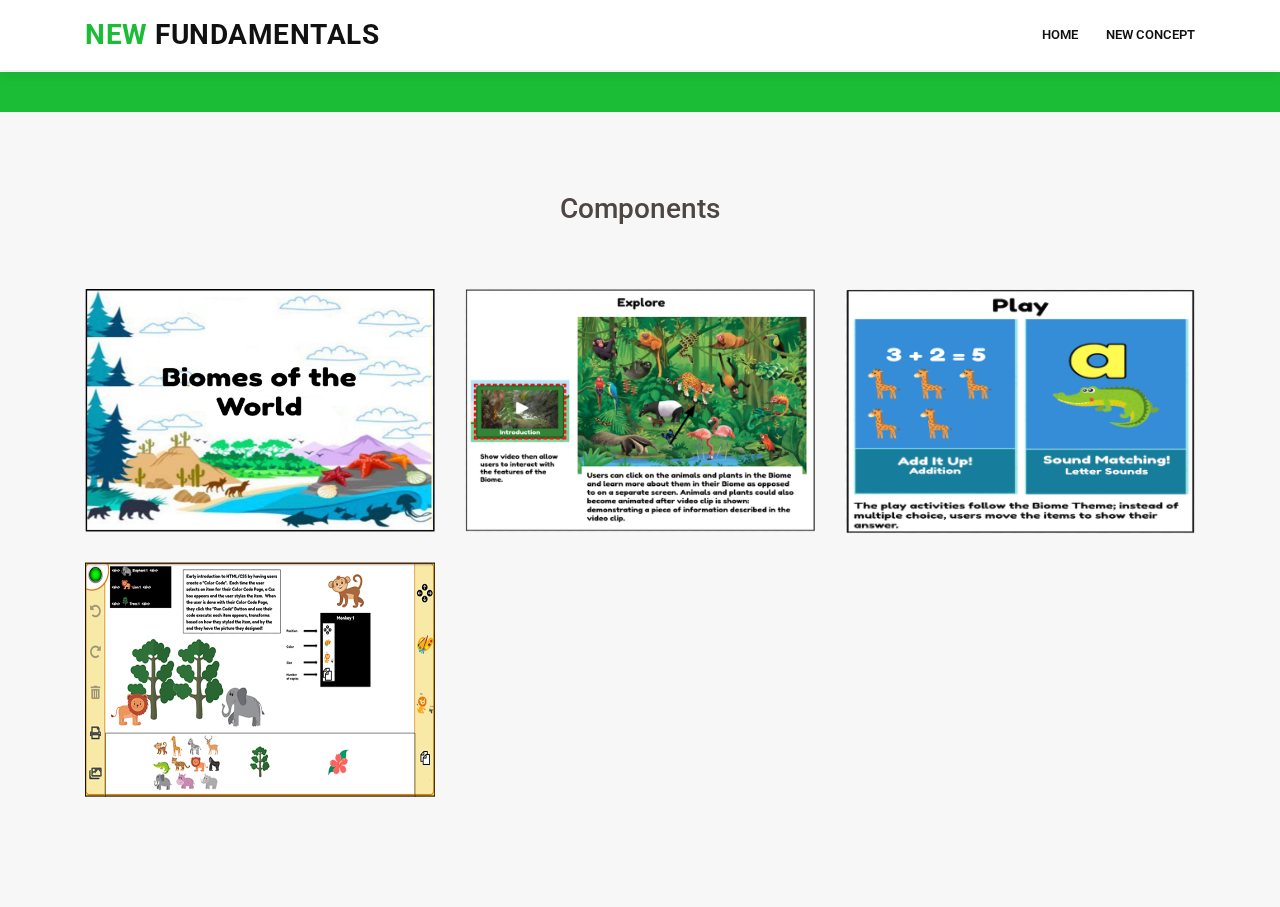
<file: portfolio.html>
<!DOCTYPE html>
<html lang="en">

<head>
  <meta charset="utf-8">
  <meta content="width=device-width, initial-scale=1.0" name="viewport">

  <title>New Fundamentals</title>
  <meta content="" name="descriptison">
  <meta content="" name="keywords">

  <!-- Favicons -->
  <link href="assets/img/favicon.png" rel="icon">
  <link href="assets/img/apple-touch-icon.png" rel="apple-touch-icon">

  <!-- Google Fonts -->
  <link href="https://fonts.googleapis.com/css?family=Open+Sans:300,300i,400,400i,600,600i,700,700i|Roboto:300,300i,400,400i,500,500i,600,600i,700,700i|Poppins:300,300i,400,400i,500,500i,600,600i,700,700i" rel="stylesheet">

  <!-- Vendor CSS Files -->
  <link href="assets/vendor/bootstrap/css/bootstrap.min.css" rel="stylesheet">
  <link href="assets/vendor/icofont/icofont.min.css" rel="stylesheet">
  <link href="assets/vendor/boxicons/css/boxicons.min.css" rel="stylesheet">
  <link href="assets/vendor/animate.css/animate.min.css" rel="stylesheet">
  <link href="assets/vendor/venobox/venobox.css" rel="stylesheet">
  <link href="assets/vendor/owl.carousel/assets/owl.carousel.min.css" rel="stylesheet">
  <link href="assets/vendor/aos/aos.css" rel="stylesheet">
  <link href="assets/vendor/remixicon/remixicon.css" rel="stylesheet">

  <!-- Template Main CSS File -->
  <link href="assets/css/style.css" rel="stylesheet">

  <!-- =======================================================
  * Template Name: Company - v2.1.0
  * Template URL: https://bootstrapmade.com/company-free-html-bootstrap-template/
  * Author: BootstrapMade.com
  * License: https://bootstrapmade.com/license/
  ======================================================== -->
</head>

<body>

  <!-- ======= Header ======= -->
  <header id="header" class="fixed-top">
    <div class="container d-flex align-items-center">

      <h1 class="logo mr-auto"><a href="index.html"><span>New</span> Fundamentals</a></h1>
      <!-- Uncomment below if you prefer to use an image logo -->
      <!-- <a href="index.html" class="logo mr-auto"><img src="assets/img/logo.png" alt="" class="img-fluid"></a>-->

      <nav class="nav-menu d-none d-lg-block">
        <ul>
          <li><a href="index.html">Home</a></li>

          <!-- <li class="drop-down"><a href="">About</a>
            <ul> -->
              <li><a href="about.html">New Concept</a></li>
              <!-- <li><a href="team.html">Team</a></li>
              <li><a href="testimonials.html">Testimonials</a></li>
              <li class="drop-down"><a href="#">Deep Drop Down</a>
                <ul>
                  <li><a href="#">Deep Drop Down 1</a></li>
                  <li><a href="#">Deep Drop Down 2</a></li>
                  <li><a href="#">Deep Drop Down 3</a></li>
                  <li><a href="#">Deep Drop Down 4</a></li>
                  <li><a href="#">Deep Drop Down 5</a></li>
                </ul>
              </li>
            </ul>
          </li> -->

          <!-- <li><a href="services.html">Services</a></li>
          <li class="active"><a href="portfolio.html">Portfolio</a></li>
          <li><a href="pricing.html">Pricing</a></li>
          <li><a href="blog.html">Blog</a></li> -->
          <!-- <li><a href="contact.html">Contact</a></li> -->

        </ul>
      </nav><!-- .nav-menu -->
<!-- 
      <div class="header-social-links">
        <a href="#" class="twitter"><i class="icofont-twitter"></i></a>
        <a href="#" class="facebook"><i class="icofont-facebook"></i></a>
        <a href="#" class="instagram"><i class="icofont-instagram"></i></a>
        <a href="#" class="linkedin"><i class="icofont-linkedin"></i></i></a>
      </div> -->

    </div>
  </header><!-- End Header -->

  <main id="main">

    <!-- ======= Breadcrumbs ======= -->
    <section id="breadcrumbs" class="breadcrumbs">
      <div class="container">

        <div class="d-flex justify-content-between align-items-center">
          <!-- <h2>Components</h2> -->
          <ol>
            <!-- <li><a href="index.html">Home</a></li>
            <li>Portolio</li> -->
          </ol>
        </div>

      </div>
    </section><!-- End Breadcrumbs -->

    <!-- ======= Portfolio Section ======= -->
    <section id="portfolio" class="portfolio">
      <div class="container" data-aos="fade-up">
        <div class="section-header">
          <h3 class="section-title">Components</h3>
          <!-- <p class="section-description">Sed ut perspiciatis unde omnis iste natus error sit voluptatem accusantium doloremque</p> -->
        </div>

        <div class="row" data-aos="fade-up" data-aos-delay="100">
          <div class="col-lg-12 d-flex justify-content-center">
            <ul id="portfolio-flters">
              <!-- <li data-filter="*" class="filter-active">All</li> -->
              <!-- <li data-filter=".filter-app">App</li>
              <li data-filter=".filter-card">Card</li>
              <li data-filter=".filter-web">Web</li> -->
            </ul>
          </div>
        </div>

        <div class="row portfolio-container" data-aos="fade-up" data-aos-delay="200">

          <div class="col-lg-4 col-md-6 portfolio-item filter-app">
            <img src="assets/img/biomes2.png" class="img-fluid" alt="">
            <div class="portfolio-info">
              <h4>Reading</h4>
              <p>The reading introduces the topic/theme.</p>
              <a href="assets/img/biomes.png" data-gall="portfolioGallery" class="venobox preview-link" title="Read: Introduces Topic/Theme."><i class="bx bx-plus"></i></a>
              <!-- <a href="assets/img/phonics.png" data-gall="portfolioGallery" class="venobox preview-link" title="App 1"><i class="bx bx-plus"></i></a> -->
              <!-- <a href="portfolio-details.html" class="details-link" title="More Details"><i class="bx bx-link"></i></a> -->
            </div>
          </div>
          <div class="col-lg-4 col-md-6 portfolio-item filter-web">
            <img src="assets/img/explore.png" class="img-fluid" alt="">
            <div class="portfolio-info">
              <h4>Explore</h4>
              <p>The Explore activity includes interactive features as well as video clips.</p>
              <a href="assets/img/explore2.png" data-gall="portfolioGallery" class="venobox preview-link" title="Explore: with Interactive Features."><i class="bx bx-plus"></i></a>
              <!-- <a href="portfolio-details.html" class="details-link" title="More Details"><i class="bx bx-link"></i></a> -->
            </div>
          </div>
          <div class="col-lg-4 col-md-6 portfolio-item filter-card">
            <img src="assets/img/play.png" class="img-fluid" alt="">
            <div class="portfolio-info">
              <h4>Play</h4>
              <p>The topic/theme carries over to the play activities and the multiple choice format is replaced with more "gamified actions".</p>
              <a href="assets/images/play2.png" data-gall="portfolioGallery" class="venobox preview-link" title="Play: Featuring the Elements from the Reading & Explore Activities."><i class="bx bx-plus"></i></a>
              <!-- <a href="portfolio-details.html" class="details-link" title="More Details"><i class="bx bx-link"></i></a> -->
            </div>
          </div>
          <div class="col-lg-4 col-md-6 portfolio-item filter-app">
            <img src="assets/img/color-code.png" class="img-fluid" alt="">
            <div class="portfolio-info">
              <h4>Create</h4>
              <p>Users get an early introduction to HTML and CSS by placing and styling objects on their "Color Coding Page".</p>
              <a href="assets/img/color-code2.png" data-gall="portfolioGallery" class="venobox preview-link" title="Create: Color Coding."><i class="bx bx-plus"></i></a>
              <!-- <a href="portfolio-details.html" class="details-link" title="More Details"><i class="bx bx-link"></i></a> -->
            </div>
          </div>
          <!-- <div class="col-lg-4 col-md-6 portfolio-item filter-app">
            <img src="assets/img/text-set2.png" class="img-fluid" alt="">
            <div class="portfolio-info">
              <h4>Multicultural & <br>Social Emotional Learning<br>Text Set</h4>
              <p>Created a text set of multicultural and social emotional learning picture books, and provided lessons and hands-on activities to accompany each of the texts.</p>
              <a href="assets/img/text-set.png" data-gall="portfolioGallery" class="venobox preview-link" title="Multicultural & SEL Text Set"><i class="bx bx-plus"></i></a>
            <a href="portfolio-details.html" class="details-link" title="More Details"><i class="bx bx-link"></i></a> -->
            <!-- </div>
          </div> -->
          <!-- <div class="col-lg-4 col-md-6 portfolio-item filter-web">
            <img src="assets/img/inno2.png" class="img-fluid" alt="">
            <div class="portfolio-info">
              <h4>Social Entrepreneurship After School Program</h4>
              <p>Designed a social entrepreneurship afterschool program for high school students from under-resourced schools.</p>
              <a href="assets/img/inno.png" data-gall="portfolioGallery" class="venobox preview-link" title="Social Entrepreneurship After School Program"><i class="bx bx-plus"></i></a> -->
              <!-- <a href="portfolio-details.html" class="details-link" title="More Details"><i class="bx bx-link"></i></a> -->
            <!-- </div>
          </div> -->
    </section><!-- End Portfolio Section -->

    <!-- <section id="portfolio" class="portfolio">
      <div class="container" data-aos="fade-up">
        <div class="section-header">
          <h3 class="section-title">Portfolio</h3> -->
          <!-- <p class="section-description">Sed ut perspiciatis unde omnis iste natus error sit voluptatem accusantium doloremque</p> -->
        <!-- </div> -->

        <!-- <div class="row" data-aos="fade-up" data-aos-delay="100">
          <div class="col-lg-12 d-flex justify-content-center">
            <ul id="portfolio-flters"> -->
              <!-- <li data-filter="*" class="filter-active">All</li> -->
              <!-- <li data-filter=".filter-app">App</li>
              <li data-filter=".filter-card">Card</li>
              <li data-filter=".filter-web">Web</li> -->
            <!-- </ul>
          </div>
        </div> -->

        <!-- <div class="row portfolio-container" data-aos="fade-up" data-aos-delay="200"> -->

          <!-- <div class="col-lg-4 col-md-6 portfolio-item filter-app">
            <img src="assets/img/phonics.png" class="img-fluid" alt="">
            <div class="portfolio-info">
              <h4>Tangible Technology Phonics App</h4>
              <p>A tangible technology phonics web application (for users ages 5-9) that pairs physical game pieces with a device: allowing users to engage in auditory, visual, and tactile learning simultaneously.</p>
              <a href="assets/img/phonics2.png" data-gall="portfolioGallery" class="venobox preview-link" title="Phonics App"><i class="bx bx-plus"></i></a> -->
              <!-- <a href="assets/img/phonics.png" data-gall="portfolioGallery" class="venobox preview-link" title="App 1"><i class="bx bx-plus"></i></a> -->
              <!-- <a href="portfolio-details.html" class="details-link" title="More Details"><i class="bx bx-link"></i></a> -->
            <!-- </div>
          </div>
          <div class="col-lg-4 col-md-6 portfolio-item filter-web">
            <img src="assets/img/dino2.png" class="img-fluid" alt="">
            <div class="portfolio-info">
              <h4>Cross-Curricular<br>Dinosaur Unit</h4>
              <p>Designed a cross-urricular Dinosaur Unit (for students grades 2-5), which incorporates coding and creative writing/storytelling, and concludes with a Dinosaur Excavation performance task.</p>
              <a href="assets/img/dino.png" data-gall="portfolioGallery" class="venobox preview-link" title="Cross-Curricular Dinosaur Unit"><i class="bx bx-plus"></i></a> -->
              <!-- <a href="portfolio-details.html" class="details-link" title="More Details"><i class="bx bx-link"></i></a> -->
            <!-- </div>
          </div>
          <div class="col-lg-4 col-md-6 portfolio-item filter-card">
            <img src="assets/img/exhibit1.png" class="img-fluid" alt="">
            <div class="portfolio-info">
              <h4>Borders Museum Exhibit</h4>
              <p>Served as the Designer and Co-developer of an interactive museum exhibit that explores the history of the U.S.-Mexico border.  The exhibit incorporates inclusive features for individuals with diverse learning/orthopedic needs, and offers an application that allows visitors to have a more personalized exhibit experience.</p> -->
              <!-- <a href="assets/img/exhibit.png" data-gall="portfolioGallery" class="venobox preview-link" title="Interactive Borders Exhibit"><i class="bx bx-plus"></i></a> -->
              <!-- <a href="portfolio-details.html" class="details-link" title="More Details"><i class="bx bx-link"></i></a> -->
            <!-- </div>
          </div>
          <div class="col-lg-4 col-md-6 portfolio-item filter-app">
            <img src="assets/img/integrated-rap2.png" class="img-fluid" alt="">
            <div class="portfolio-info">
              <h4>Integrated Rap</h4>
              <p>Designed an Integrated Multimedia Rap Curriculum: "Rap as Literacy and History", for high school students, in collaboration with an African Studies PhD student (Northwestern University).</p>
              <a href="assets/img/integrated-rap1.png" data-gall="portfolioGallery" class="venobox preview-link" title="Rap as Literacy and History"><i class="bx bx-plus"></i></a> -->
              <!-- <a href="portfolio-details.html" class="details-link" title="More Details"><i class="bx bx-link"></i></a> -->
            <!-- </div>
          </div>
          <div class="col-lg-4 col-md-6 portfolio-item filter-app">
            <img src="assets/img/text-set2.png" class="img-fluid" alt="">
            <div class="portfolio-info">
              <h4>Multicultural & <br>Social Emotional Learning<br>Text Set</h4>
              <p>Created a text set of multicultural and social emotional learning picture books, and provided lessons and hands-on activities to accompany each of the texts.</p>
              <a href="assets/img/text-set.png" data-gall="portfolioGallery" class="venobox preview-link" title="Multicultural & SEL Text Set"><i class="bx bx-plus"></i></a> -->
              <!-- <a href="portfolio-details.html" class="details-link" title="More Details"><i class="bx bx-link"></i></a> -->
            <!-- </div>
          </div>
          <div class="col-lg-4 col-md-6 portfolio-item filter-web">
            <img src="assets/img/inno2.png" class="img-fluid" alt="">
            <div class="portfolio-info">
              <h4>Social Entrepreneurship After School Program</h4>
              <p>Designed a social entrepreneurship afterschool program for high school students from under-resourced schools.</p>
              <a href="assets/img/inno.png" data-gall="portfolioGallery" class="venobox preview-link" title="Social Entrepreneurship After School Program"><i class="bx bx-plus"></i></a> -->
              <!-- <a href="portfolio-details.html" class="details-link" title="More Details"><i class="bx bx-link"></i></a> -->
            <!-- </div>
          </div>
    </section> -->
    <!-- End Portfolio Section -->

  </footer><!-- End Footer -->

  <a href="#" class="back-to-top"><i class="icofont-simple-up"></i></a>

  <!-- Vendor JS Files -->
  <script src="assets/vendor/jquery/jquery.min.js"></script>
  <script src="assets/vendor/bootstrap/js/bootstrap.bundle.min.js"></script>
  <script src="assets/vendor/jquery.easing/jquery.easing.min.js"></script>
  <script src="assets/vendor/php-email-form/validate.js"></script>
  <script src="assets/vendor/jquery-sticky/jquery.sticky.js"></script>
  <script src="assets/vendor/isotope-layout/isotope.pkgd.min.js"></script>
  <script src="assets/vendor/venobox/venobox.min.js"></script>
  <script src="assets/vendor/waypoints/jquery.waypoints.min.js"></script>
  <script src="assets/vendor/owl.carousel/owl.carousel.min.js"></script>
  <script src="assets/vendor/aos/aos.js"></script>

  <!-- Template Main JS File -->
  <script src="assets/js/main.js"></script>

</body>

</html>
</file>
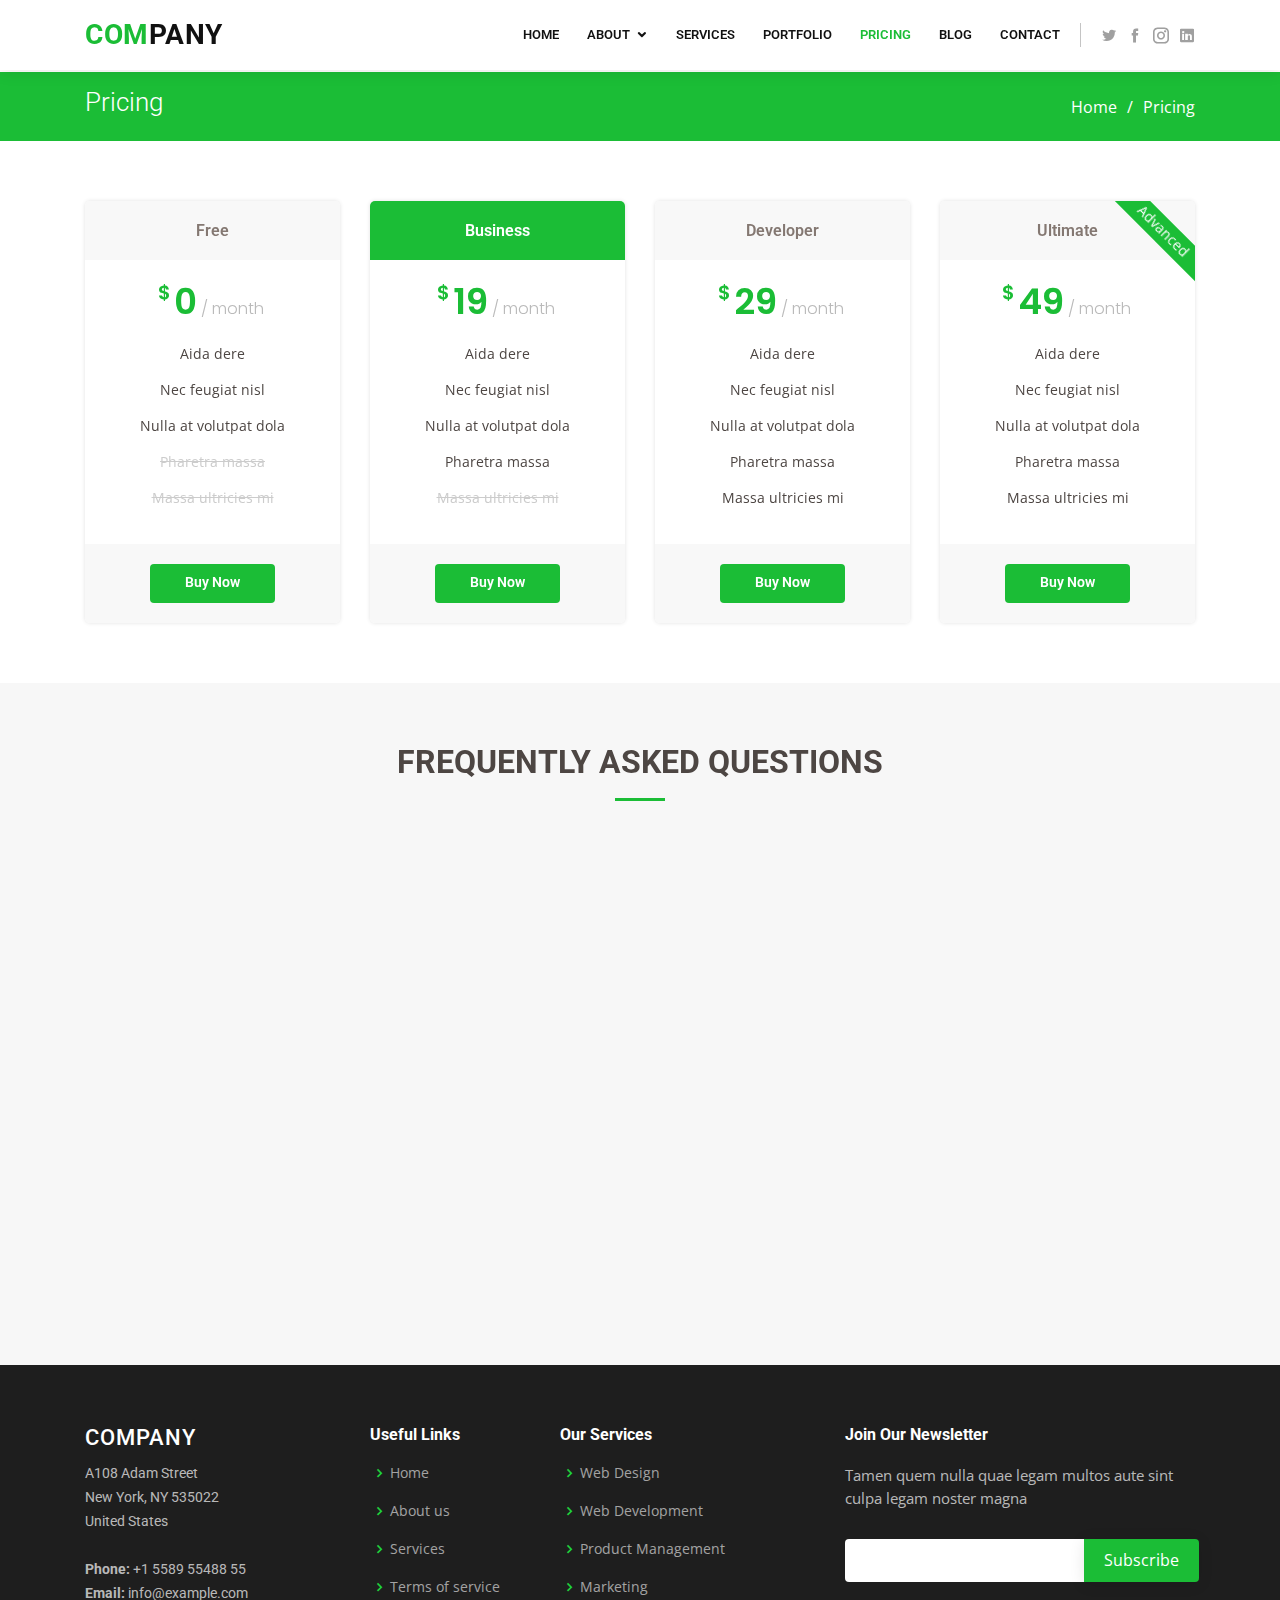
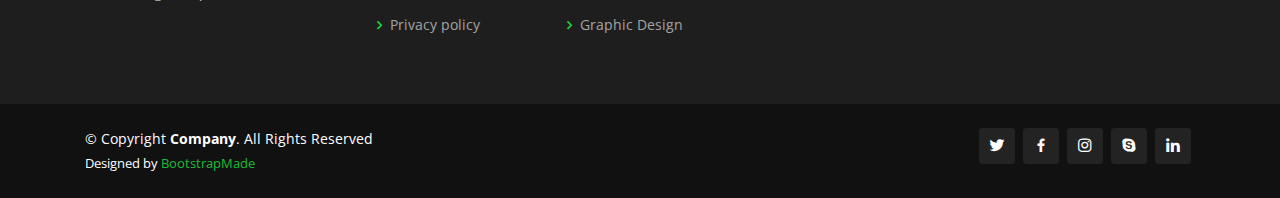
<file: pricing.html>
<!DOCTYPE html>
<html lang="en">

<head>
  <meta charset="utf-8">
  <meta content="width=device-width, initial-scale=1.0" name="viewport">

  <title>Pricing - Company Bootstrap Template</title>
  <meta content="" name="descriptison">
  <meta content="" name="keywords">

  <!-- Favicons -->
  <link href="assets/img/favicon.png" rel="icon">
  <link href="assets/img/apple-touch-icon.png" rel="apple-touch-icon">

  <!-- Google Fonts -->
  <link href="https://fonts.googleapis.com/css?family=Open+Sans:300,300i,400,400i,600,600i,700,700i|Roboto:300,300i,400,400i,500,500i,600,600i,700,700i|Poppins:300,300i,400,400i,500,500i,600,600i,700,700i" rel="stylesheet">

  <!-- Vendor CSS Files -->
  <link href="assets/vendor/bootstrap/css/bootstrap.min.css" rel="stylesheet">
  <link href="assets/vendor/icofont/icofont.min.css" rel="stylesheet">
  <link href="assets/vendor/boxicons/css/boxicons.min.css" rel="stylesheet">
  <link href="assets/vendor/animate.css/animate.min.css" rel="stylesheet">
  <link href="assets/vendor/venobox/venobox.css" rel="stylesheet">
  <link href="assets/vendor/owl.carousel/assets/owl.carousel.min.css" rel="stylesheet">
  <link href="assets/vendor/aos/aos.css" rel="stylesheet">
  <link href="assets/vendor/remixicon/remixicon.css" rel="stylesheet">

  <!-- Template Main CSS File -->
  <link href="assets/css/style.css" rel="stylesheet">

  <!-- =======================================================
  * Template Name: Company - v2.1.0
  * Template URL: https://bootstrapmade.com/company-free-html-bootstrap-template/
  * Author: BootstrapMade.com
  * License: https://bootstrapmade.com/license/
  ======================================================== -->
</head>

<body>

  <!-- ======= Header ======= -->
  <header id="header" class="fixed-top">
    <div class="container d-flex align-items-center">

      <h1 class="logo mr-auto"><a href="index.html"><span>Com</span>pany</a></h1>
      <!-- Uncomment below if you prefer to use an image logo -->
      <!-- <a href="index.html" class="logo mr-auto"><img src="assets/img/logo.png" alt="" class="img-fluid"></a>-->

      <nav class="nav-menu d-none d-lg-block">
        <ul>
          <li><a href="index.html">Home</a></li>

          <li class="drop-down"><a href="">About</a>
            <ul>
              <li><a href="about.html">About Us</a></li>
              <li><a href="team.html">Team</a></li>
              <li><a href="testimonials.html">Testimonials</a></li>
              <li class="drop-down"><a href="#">Deep Drop Down</a>
                <ul>
                  <li><a href="#">Deep Drop Down 1</a></li>
                  <li><a href="#">Deep Drop Down 2</a></li>
                  <li><a href="#">Deep Drop Down 3</a></li>
                  <li><a href="#">Deep Drop Down 4</a></li>
                  <li><a href="#">Deep Drop Down 5</a></li>
                </ul>
              </li>
            </ul>
          </li>

          <li><a href="services.html">Services</a></li>
          <li><a href="portfolio.html">Portfolio</a></li>
          <li class="active"><a href="pricing.html">Pricing</a></li>
          <li><a href="blog.html">Blog</a></li>
          <li><a href="contact.html">Contact</a></li>

        </ul>
      </nav><!-- .nav-menu -->

      <div class="header-social-links">
        <a href="#" class="twitter"><i class="icofont-twitter"></i></a>
        <a href="#" class="facebook"><i class="icofont-facebook"></i></a>
        <a href="#" class="instagram"><i class="icofont-instagram"></i></a>
        <a href="#" class="linkedin"><i class="icofont-linkedin"></i></i></a>
      </div>

    </div>
  </header><!-- End Header -->

  <main id="main">

    <!-- ======= Breadcrumbs ======= -->
    <section id="breadcrumbs" class="breadcrumbs">
      <div class="container">

        <div class="d-flex justify-content-between align-items-center">
          <h2>Pricing</h2>
          <ol>
            <li><a href="index.html">Home</a></li>
            <li>Pricing</li>
          </ol>
        </div>

      </div>
    </section><!-- End Breadcrumbs -->

    <!-- ======= Pricing Section ======= -->
    <section id="pricing" class="pricing">
      <div class="container" data-aos="fade-up">

        <div class="row">

          <div class="col-lg-3 col-md-6">
            <div class="box">
              <h3>Free</h3>
              <h4><sup>$</sup>0<span> / month</span></h4>
              <ul>
                <li>Aida dere</li>
                <li>Nec feugiat nisl</li>
                <li>Nulla at volutpat dola</li>
                <li class="na">Pharetra massa</li>
                <li class="na">Massa ultricies mi</li>
              </ul>
              <div class="btn-wrap">
                <a href="#" class="btn-buy">Buy Now</a>
              </div>
            </div>
          </div>

          <div class="col-lg-3 col-md-6 mt-4 mt-md-0">
            <div class="box featured">
              <h3>Business</h3>
              <h4><sup>$</sup>19<span> / month</span></h4>
              <ul>
                <li>Aida dere</li>
                <li>Nec feugiat nisl</li>
                <li>Nulla at volutpat dola</li>
                <li>Pharetra massa</li>
                <li class="na">Massa ultricies mi</li>
              </ul>
              <div class="btn-wrap">
                <a href="#" class="btn-buy">Buy Now</a>
              </div>
            </div>
          </div>

          <div class="col-lg-3 col-md-6 mt-4 mt-lg-0">
            <div class="box">
              <h3>Developer</h3>
              <h4><sup>$</sup>29<span> / month</span></h4>
              <ul>
                <li>Aida dere</li>
                <li>Nec feugiat nisl</li>
                <li>Nulla at volutpat dola</li>
                <li>Pharetra massa</li>
                <li>Massa ultricies mi</li>
              </ul>
              <div class="btn-wrap">
                <a href="#" class="btn-buy">Buy Now</a>
              </div>
            </div>
          </div>

          <div class="col-lg-3 col-md-6 mt-4 mt-lg-0">
            <div class="box">
              <span class="advanced">Advanced</span>
              <h3>Ultimate</h3>
              <h4><sup>$</sup>49<span> / month</span></h4>
              <ul>
                <li>Aida dere</li>
                <li>Nec feugiat nisl</li>
                <li>Nulla at volutpat dola</li>
                <li>Pharetra massa</li>
                <li>Massa ultricies mi</li>
              </ul>
              <div class="btn-wrap">
                <a href="#" class="btn-buy">Buy Now</a>
              </div>
            </div>
          </div>

        </div>

      </div>
    </section><!-- End Pricing Section -->

    <!-- ======= Frequently Asked Questions Section ======= -->
    <section id="faq" class="faq section-bg">
      <div class="container" data-aos="fade-up">

        <div class="section-title">
          <h2>Frequently Asked Questions</h2>
        </div>

        <div class="faq-list">
          <ul>
            <li data-aos="fade-up">
              <i class="bx bx-help-circle icon-help"></i> <a data-toggle="collapse" class="collapse" href="#faq-list-1">Non consectetur a erat nam at lectus urna duis? <i class="bx bx-chevron-down icon-show"></i><i class="bx bx-chevron-up icon-close"></i></a>
              <div id="faq-list-1" class="collapse show" data-parent=".faq-list">
                <p>
                  Feugiat pretium nibh ipsum consequat. Tempus iaculis urna id volutpat lacus laoreet non curabitur gravida. Venenatis lectus magna fringilla urna porttitor rhoncus dolor purus non.
                </p>
              </div>
            </li>

            <li data-aos="fade-up" data-aos-delay="100">
              <i class="bx bx-help-circle icon-help"></i> <a data-toggle="collapse" href="#faq-list-2" class="collapsed">Feugiat scelerisque varius morbi enim nunc? <i class="bx bx-chevron-down icon-show"></i><i class="bx bx-chevron-up icon-close"></i></a>
              <div id="faq-list-2" class="collapse" data-parent=".faq-list">
                <p>
                  Dolor sit amet consectetur adipiscing elit pellentesque habitant morbi. Id interdum velit laoreet id donec ultrices. Fringilla phasellus faucibus scelerisque eleifend donec pretium. Est pellentesque elit ullamcorper dignissim. Mauris ultrices eros in cursus turpis massa tincidunt dui.
                </p>
              </div>
            </li>

            <li data-aos="fade-up" data-aos-delay="200">
              <i class="bx bx-help-circle icon-help"></i> <a data-toggle="collapse" href="#faq-list-3" class="collapsed">Dolor sit amet consectetur adipiscing elit? <i class="bx bx-chevron-down icon-show"></i><i class="bx bx-chevron-up icon-close"></i></a>
              <div id="faq-list-3" class="collapse" data-parent=".faq-list">
                <p>
                  Eleifend mi in nulla posuere sollicitudin aliquam ultrices sagittis orci. Faucibus pulvinar elementum integer enim. Sem nulla pharetra diam sit amet nisl suscipit. Rutrum tellus pellentesque eu tincidunt. Lectus urna duis convallis convallis tellus. Urna molestie at elementum eu facilisis sed odio morbi quis
                </p>
              </div>
            </li>

            <li data-aos="fade-up" data-aos-delay="300">
              <i class="bx bx-help-circle icon-help"></i> <a data-toggle="collapse" href="#faq-list-4" class="collapsed">Tempus quam pellentesque nec nam aliquam sem et tortor consequat? <i class="bx bx-chevron-down icon-show"></i><i class="bx bx-chevron-up icon-close"></i></a>
              <div id="faq-list-4" class="collapse" data-parent=".faq-list">
                <p>
                  Molestie a iaculis at erat pellentesque adipiscing commodo. Dignissim suspendisse in est ante in. Nunc vel risus commodo viverra maecenas accumsan. Sit amet nisl suscipit adipiscing bibendum est. Purus gravida quis blandit turpis cursus in.
                </p>
              </div>
            </li>

            <li data-aos="fade-up" data-aos-delay="400">
              <i class="bx bx-help-circle icon-help"></i> <a data-toggle="collapse" href="#faq-list-5" class="collapsed">Tortor vitae purus faucibus ornare. Varius vel pharetra vel turpis nunc eget lorem dolor? <i class="bx bx-chevron-down icon-show"></i><i class="bx bx-chevron-up icon-close"></i></a>
              <div id="faq-list-5" class="collapse" data-parent=".faq-list">
                <p>
                  Laoreet sit amet cursus sit amet dictum sit amet justo. Mauris vitae ultricies leo integer malesuada nunc vel. Tincidunt eget nullam non nisi est sit amet. Turpis nunc eget lorem dolor sed. Ut venenatis tellus in metus vulputate eu scelerisque.
                </p>
              </div>
            </li>

          </ul>
        </div>

      </div>
    </section><!-- End Frequently Asked Questions Section -->

  </main><!-- End #main -->

  <!-- ======= Footer ======= -->
  <footer id="footer">

    <div class="footer-top">
      <div class="container">
        <div class="row">

          <div class="col-lg-3 col-md-6 footer-contact">
            <h3>Company</h3>
            <p>
              A108 Adam Street <br>
              New York, NY 535022<br>
              United States <br><br>
              <strong>Phone:</strong> +1 5589 55488 55<br>
              <strong>Email:</strong> info@example.com<br>
            </p>
          </div>

          <div class="col-lg-2 col-md-6 footer-links">
            <h4>Useful Links</h4>
            <ul>
              <li><i class="bx bx-chevron-right"></i> <a href="#">Home</a></li>
              <li><i class="bx bx-chevron-right"></i> <a href="#">About us</a></li>
              <li><i class="bx bx-chevron-right"></i> <a href="#">Services</a></li>
              <li><i class="bx bx-chevron-right"></i> <a href="#">Terms of service</a></li>
              <li><i class="bx bx-chevron-right"></i> <a href="#">Privacy policy</a></li>
            </ul>
          </div>

          <div class="col-lg-3 col-md-6 footer-links">
            <h4>Our Services</h4>
            <ul>
              <li><i class="bx bx-chevron-right"></i> <a href="#">Web Design</a></li>
              <li><i class="bx bx-chevron-right"></i> <a href="#">Web Development</a></li>
              <li><i class="bx bx-chevron-right"></i> <a href="#">Product Management</a></li>
              <li><i class="bx bx-chevron-right"></i> <a href="#">Marketing</a></li>
              <li><i class="bx bx-chevron-right"></i> <a href="#">Graphic Design</a></li>
            </ul>
          </div>

          <div class="col-lg-4 col-md-6 footer-newsletter">
            <h4>Join Our Newsletter</h4>
            <p>Tamen quem nulla quae legam multos aute sint culpa legam noster magna</p>
            <form action="" method="post">
              <input type="email" name="email"><input type="submit" value="Subscribe">
            </form>
          </div>

        </div>
      </div>
    </div>

    <div class="container d-md-flex py-4">

      <div class="mr-md-auto text-center text-md-left">
        <div class="copyright">
          &copy; Copyright <strong><span>Company</span></strong>. All Rights Reserved
        </div>
        <div class="credits">
          <!-- All the links in the footer should remain intact. -->
          <!-- You can delete the links only if you purchased the pro version. -->
          <!-- Licensing information: https://bootstrapmade.com/license/ -->
          <!-- Purchase the pro version with working PHP/AJAX contact form: https://bootstrapmade.com/company-free-html-bootstrap-template/ -->
          Designed by <a href="https://bootstrapmade.com/">BootstrapMade</a>
        </div>
      </div>
      <div class="social-links text-center text-md-right pt-3 pt-md-0">
        <a href="#" class="twitter"><i class="bx bxl-twitter"></i></a>
        <a href="#" class="facebook"><i class="bx bxl-facebook"></i></a>
        <a href="#" class="instagram"><i class="bx bxl-instagram"></i></a>
        <a href="#" class="google-plus"><i class="bx bxl-skype"></i></a>
        <a href="#" class="linkedin"><i class="bx bxl-linkedin"></i></a>
      </div>
    </div>
  </footer><!-- End Footer -->

  <a href="#" class="back-to-top"><i class="icofont-simple-up"></i></a>

  <!-- Vendor JS Files -->
  <script src="assets/vendor/jquery/jquery.min.js"></script>
  <script src="assets/vendor/bootstrap/js/bootstrap.bundle.min.js"></script>
  <script src="assets/vendor/jquery.easing/jquery.easing.min.js"></script>
  <script src="assets/vendor/php-email-form/validate.js"></script>
  <script src="assets/vendor/jquery-sticky/jquery.sticky.js"></script>
  <script src="assets/vendor/isotope-layout/isotope.pkgd.min.js"></script>
  <script src="assets/vendor/venobox/venobox.min.js"></script>
  <script src="assets/vendor/waypoints/jquery.waypoints.min.js"></script>
  <script src="assets/vendor/owl.carousel/owl.carousel.min.js"></script>
  <script src="assets/vendor/aos/aos.js"></script>

  <!-- Template Main JS File -->
  <script src="assets/js/main.js"></script>

</body>

</html>
</file>
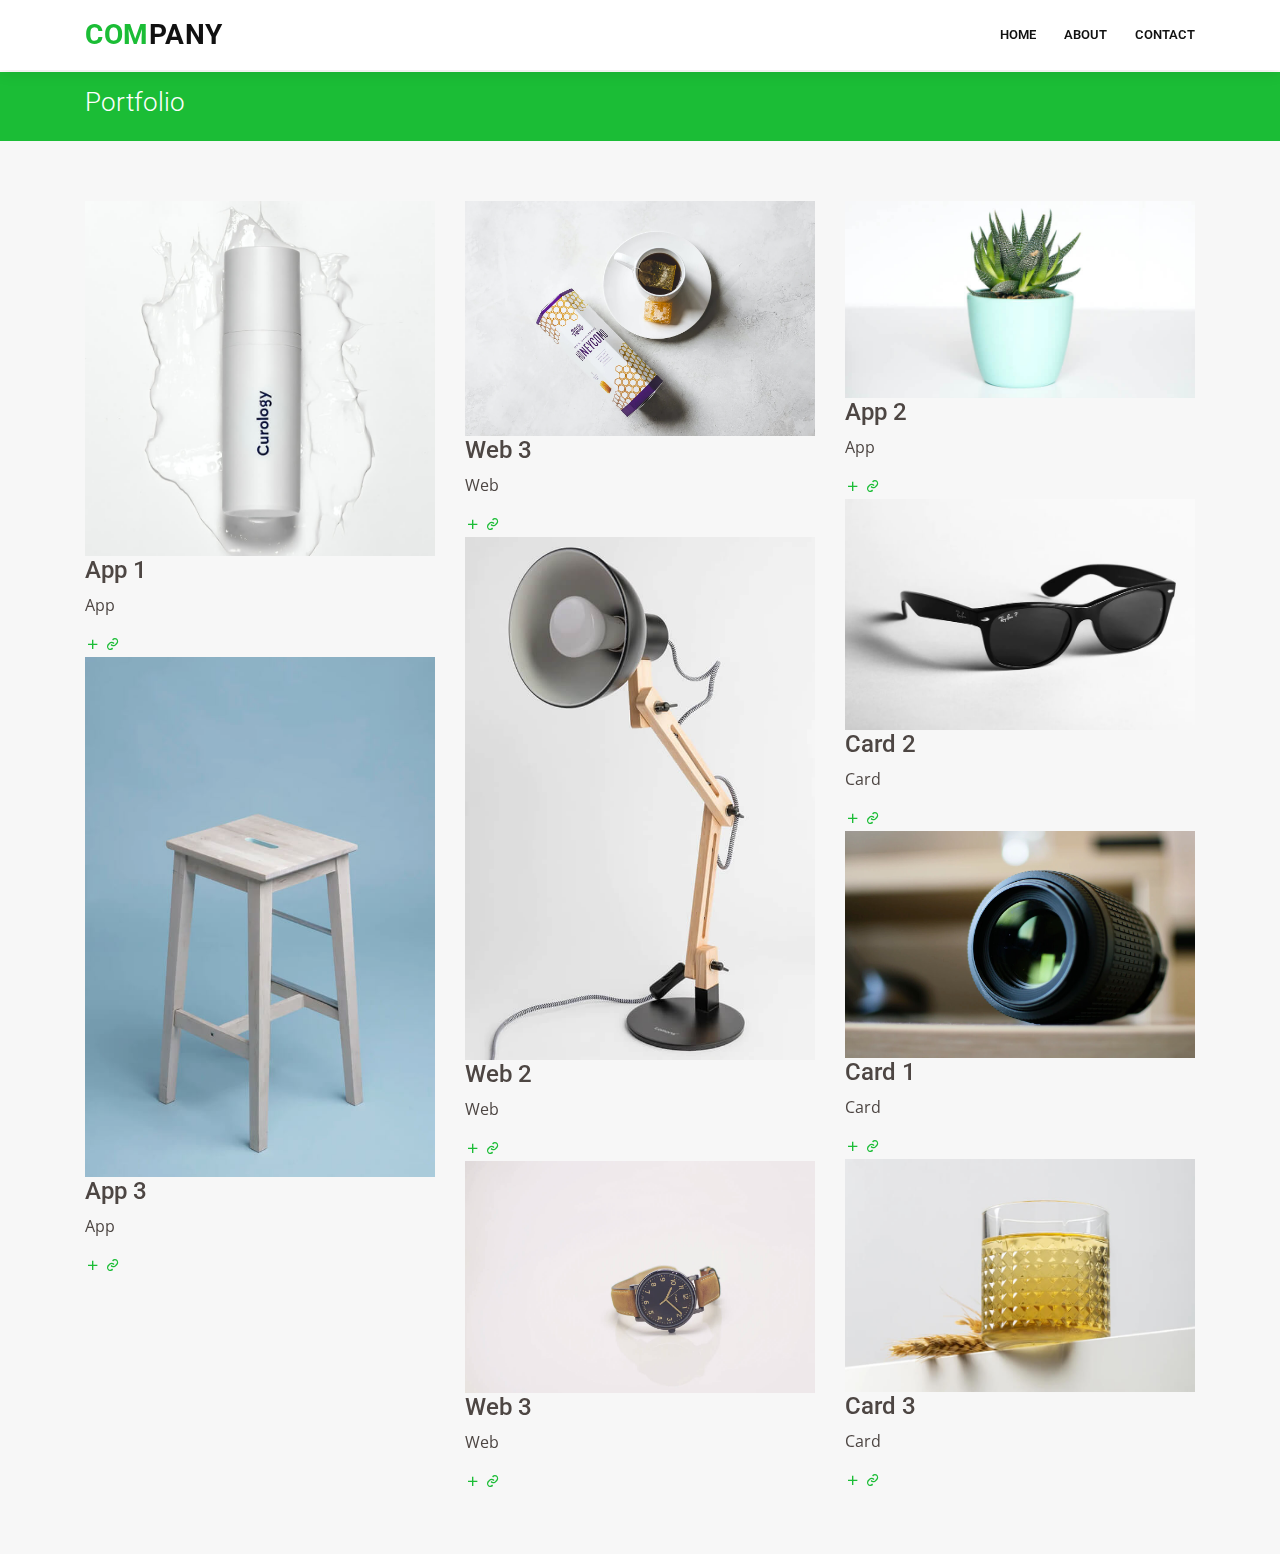
<file: services.html>
<!DOCTYPE html>
<html lang="en">

<head>
  <meta charset="utf-8">
  <meta content="width=device-width, initial-scale=1.0" name="viewport">

  <title>Services - Company Bootstrap Template</title>
  <meta content="" name="descriptison">
  <meta content="" name="keywords">

  <!-- Favicons -->
  <link href="assets/img/favicon.png" rel="icon">
  <link href="assets/img/apple-touch-icon.png" rel="apple-touch-icon">

  <!-- Google Fonts -->
  <link href="https://fonts.googleapis.com/css?family=Open+Sans:300,300i,400,400i,600,600i,700,700i|Roboto:300,300i,400,400i,500,500i,600,600i,700,700i|Poppins:300,300i,400,400i,500,500i,600,600i,700,700i" rel="stylesheet">

  <!-- Vendor CSS Files -->
  <link href="assets/vendor/bootstrap/css/bootstrap.min.css" rel="stylesheet">
  <link href="assets/vendor/icofont/icofont.min.css" rel="stylesheet">
  <link href="assets/vendor/boxicons/css/boxicons.min.css" rel="stylesheet">
  <link href="assets/vendor/animate.css/animate.min.css" rel="stylesheet">
  <link href="assets/vendor/venobox/venobox.css" rel="stylesheet">
  <link href="assets/vendor/owl.carousel/assets/owl.carousel.min.css" rel="stylesheet">
  <link href="assets/vendor/aos/aos.css" rel="stylesheet">
  <link href="assets/vendor/remixicon/remixicon.css" rel="stylesheet">

  <!-- Template Main CSS File -->
  <link href="assets/css/style.css" rel="stylesheet">

  <!-- =======================================================
  * Template Name: Company - v2.1.0
  * Template URL: https://bootstrapmade.com/company-free-html-bootstrap-template/
  * Author: BootstrapMade.com
  * License: https://bootstrapmade.com/license/
  ======================================================== -->
</head>

<body>

  <!-- ======= Header ======= -->
  <header id="header" class="fixed-top">
    <div class="container d-flex align-items-center">

      <h1 class="logo mr-auto"><a href="index.html"><span>Com</span>pany</a></h1>
      <!-- Uncomment below if you prefer to use an image logo -->
      <!-- <a href="index.html" class="logo mr-auto"><img src="assets/img/logo.png" alt="" class="img-fluid"></a>-->

      <nav class="nav-menu d-none d-lg-block">
        <ul>
          <li><a href="index.html">Home</a></li>

          <!-- <li class="drop-down"><a href="">About</a>
            <ul> -->
              <li><a href="about.html">About</a></li>
              <!-- <li><a href="team.html">Team</a></li>
              <li><a href="testimonials.html">Testimonials</a></li>
              <li class="drop-down"><a href="#">Deep Drop Down</a>
                <ul>
                  <li><a href="#">Deep Drop Down 1</a></li>
                  <li><a href="#">Deep Drop Down 2</a></li>
                  <li><a href="#">Deep Drop Down 3</a></li>
                  <li><a href="#">Deep Drop Down 4</a></li>
                  <li><a href="#">Deep Drop Down 5</a></li>
                </ul>
              </li> -->
            <!-- </ul> -->
          </li>
<!-- 
          <li class="active"><a href="services.html">Services</a></li>
          <li><a href="portfolio.html">Portfolio</a></li>
          <li><a href="pricing.html">Pricing</a></li>
          <li><a href="blog.html">Blog</a></li> -->
          <li><a href="contact.html">Contact</a></li>

        </ul>
      </nav><!-- .nav-menu -->

      <!-- <div class="header-social-links">
        <a href="#" class="twitter"><i class="icofont-twitter"></i></a>
        <a href="#" class="facebook"><i class="icofont-facebook"></i></a>
        <a href="#" class="instagram"><i class="icofont-instagram"></i></a>
        <a href="#" class="linkedin"><i class="icofont-linkedin"></i></i></a>
      </div> -->

    </div>
  </header><!-- End Header -->

  <main id="main">

    <!-- ======= Breadcrumbs ======= -->
    <section id="breadcrumbs" class="breadcrumbs">
      <div class="container">

        <div class="d-flex justify-content-between align-items-center">
          <h2>Portfolio</h2>
          <!-- <ol>
            <li><a href="index.html">Home</a></li>
            <li>Services</li>
          </ol> -->
        </div>

      </div>
    </section><!-- End Breadcrumbs -->

    <!-- ======= Services Section ======= -->
    <section id="services" class="services section-bg">
      <div class="container">

        <!-- <div class="row" data-aos="fade-up">
          <div class="col-lg-12 d-flex justify-content-center">
            <ul id="portfolio-flters">
              <li data-filter="*" class="filter-active">All</li>
              <li data-filter=".filter-app">App</li>
              <li data-filter=".filter-card">Card</li>
              <li data-filter=".filter-web">Web</li>
            </ul>
          </div>
        </div> -->

        <div class="row portfolio-container" data-aos="fade-up">

          <div class="col-lg-4 col-md-6 portfolio-item filter-app">
            <img src="assets/img/portfolio/portfolio-1.jpg" class="img-fluid" alt="">
            <div class="portfolio-info">
              <h4>App 1</h4>
              <p>App</p>
              <a href="assets/img/portfolio/portfolio-1.jpg" data-gall="portfolioGallery" class="venobox preview-link" title="App 1"><i class="bx bx-plus"></i></a>
              <a href="portfolio-details.html" class="details-link" title="More Details"><i class="bx bx-link"></i></a>
            </div>
          </div>

          <div class="col-lg-4 col-md-6 portfolio-item filter-web">
            <img src="assets/img/portfolio/portfolio-2.jpg" class="img-fluid" alt="">
            <div class="portfolio-info">
              <h4>Web 3</h4>
              <p>Web</p>
              <a href="assets/img/portfolio/portfolio-2.jpg" data-gall="portfolioGallery" class="venobox preview-link" title="Web 3"><i class="bx bx-plus"></i></a>
              <a href="portfolio-details.html" class="details-link" title="More Details"><i class="bx bx-link"></i></a>
            </div>
          </div>

          <div class="col-lg-4 col-md-6 portfolio-item filter-app">
            <img src="assets/img/portfolio/portfolio-3.jpg" class="img-fluid" alt="">
            <div class="portfolio-info">
              <h4>App 2</h4>
              <p>App</p>
              <a href="assets/img/portfolio/portfolio-3.jpg" data-gall="portfolioGallery" class="venobox preview-link" title="App 2"><i class="bx bx-plus"></i></a>
              <a href="portfolio-details.html" class="details-link" title="More Details"><i class="bx bx-link"></i></a>
            </div>
          </div>

          <div class="col-lg-4 col-md-6 portfolio-item filter-card">
            <img src="assets/img/portfolio/portfolio-4.jpg" class="img-fluid" alt="">
            <div class="portfolio-info">
              <h4>Card 2</h4>
              <p>Card</p>
              <a href="assets/img/portfolio/portfolio-4.jpg" data-gall="portfolioGallery" class="venobox preview-link" title="Card 2"><i class="bx bx-plus"></i></a>
              <a href="portfolio-details.html" class="details-link" title="More Details"><i class="bx bx-link"></i></a>
            </div>
          </div>

          <div class="col-lg-4 col-md-6 portfolio-item filter-web">
            <img src="assets/img/portfolio/portfolio-5.jpg" class="img-fluid" alt="">
            <div class="portfolio-info">
              <h4>Web 2</h4>
              <p>Web</p>
              <a href="assets/img/portfolio/portfolio-5.jpg" data-gall="portfolioGallery" class="venobox preview-link" title="Web 2"><i class="bx bx-plus"></i></a>
              <a href="portfolio-details.html" class="details-link" title="More Details"><i class="bx bx-link"></i></a>
            </div>
          </div>

          <div class="col-lg-4 col-md-6 portfolio-item filter-app">
            <img src="assets/img/portfolio/portfolio-6.jpg" class="img-fluid" alt="">
            <div class="portfolio-info">
              <h4>App 3</h4>
              <p>App</p>
              <a href="assets/img/portfolio/portfolio-6.jpg" data-gall="portfolioGallery" class="venobox preview-link" title="App 3"><i class="bx bx-plus"></i></a>
              <a href="portfolio-details.html" class="details-link" title="More Details"><i class="bx bx-link"></i></a>
            </div>
          </div>

          <div class="col-lg-4 col-md-6 portfolio-item filter-card">
            <img src="assets/img/portfolio/portfolio-7.jpg" class="img-fluid" alt="">
            <div class="portfolio-info">
              <h4>Card 1</h4>
              <p>Card</p>
              <a href="assets/img/portfolio/portfolio-7.jpg" data-gall="portfolioGallery" class="venobox preview-link" title="Card 1"><i class="bx bx-plus"></i></a>
              <a href="portfolio-details.html" class="details-link" title="More Details"><i class="bx bx-link"></i></a>
            </div>
          </div>

          <div class="col-lg-4 col-md-6 portfolio-item filter-card">
            <img src="assets/img/portfolio/portfolio-8.jpg" class="img-fluid" alt="">
            <div class="portfolio-info">
              <h4>Card 3</h4>
              <p>Card</p>
              <a href="assets/img/portfolio/portfolio-8.jpg" data-gall="portfolioGallery" class="venobox preview-link" title="Card 3"><i class="bx bx-plus"></i></a>
              <a href="portfolio-details.html" class="details-link" title="More Details"><i class="bx bx-link"></i></a>
            </div>
          </div>

          <div class="col-lg-4 col-md-6 portfolio-item filter-web">
            <img src="assets/img/portfolio/portfolio-9.jpg" class="img-fluid" alt="">
            <div class="portfolio-info">
              <h4>Web 3</h4>
              <p>Web</p>
              <a href="assets/img/portfolio/portfolio-9.jpg" data-gall="portfolioGallery" class="venobox preview-link" title="Web 3"><i class="bx bx-plus"></i></a>
              <a href="portfolio-details.html" class="details-link" title="More Details"><i class="bx bx-link"></i></a>
            </div>
          </div>

        </div>

      </div>
    </section>
    <!-- End Portfolio Section -->

  </main><!-- End #main -->
      <!-- <div class="container" data-aos="fade-up">

        <div class="row">
          <div class="col-lg-4 col-md-6 d-flex align-items-stretch" data-aos="zoom-in" data-aos-delay="100">
            <div class="icon-box iconbox-blue">
              <div class="icon">
                <svg width="100" height="100" viewBox="0 0 600 600" xmlns="http://www.w3.org/2000/svg">
                  <path stroke="none" stroke-width="0" fill="#f5f5f5" d="M300,521.0016835830174C376.1290562159157,517.8887921683347,466.0731472004068,529.7835943286574,510.70327084640275,468.03025145048787C554.3714126377745,407.6079735673963,508.03601936045806,328.9844924480964,491.2728898941984,256.3432110539036C474.5976632858925,184.082847569629,479.9380746630129,96.60480741107993,416.23090153303,58.64404602377083C348.86323505073057,18.502131276798302,261.93793281208167,40.57373210992963,193.5410806939664,78.93577620505333C130.42746243093433,114.334589627462,98.30271207620316,179.96522072025542,76.75703585869454,249.04625023123273C51.97151888228291,328.5150500222984,13.704378332031375,421.85034740162234,66.52175969318436,486.19268352777647C119.04800174914682,550.1803526380478,217.28368757567262,524.383925680826,300,521.0016835830174"></path>
                </svg>
                <i class="bx bxl-dribbble"></i>
              </div>
              <h4><a href="">Lorem Ipsum</a></h4>
              <p>Voluptatum deleniti atque corrupti quos dolores et quas molestias excepturi</p>
            </div>
          </div>

          <div class="col-lg-4 col-md-6 d-flex align-items-stretch mt-4 mt-md-0" data-aos="zoom-in" data-aos-delay="200">
            <div class="icon-box iconbox-orange ">
              <div class="icon">
                <svg width="100" height="100" viewBox="0 0 600 600" xmlns="http://www.w3.org/2000/svg">
                  <path stroke="none" stroke-width="0" fill="#f5f5f5" d="M300,582.0697525312426C382.5290701553225,586.8405444964366,449.9789794690241,525.3245884688669,502.5850820975895,461.55621195738473C556.606425686781,396.0723002908107,615.8543463187945,314.28637112970534,586.6730223649479,234.56875336149918C558.9533121215079,158.8439757836574,454.9685369536778,164.00468322053177,381.49747125262974,130.76875717737553C312.15926192815925,99.40240125094834,248.97055460311594,18.661163978235184,179.8680185752513,50.54337015887873C110.5421016452524,82.52863877960104,119.82277516462835,180.83849132639028,109.12597500060166,256.43424936330496C100.08760227029461,320.3096726198365,92.17705696193138,384.0621239912766,124.79988738764834,439.7174275375508C164.83382741302287,508.01625554203684,220.96474134820875,577.5009287672846,300,582.0697525312426"></path>
                </svg>
                <i class="bx bx-file"></i>
              </div>
              <h4><a href="">Sed Perspiciatis</a></h4>
              <p>Duis aute irure dolor in reprehenderit in voluptate velit esse cillum dolore</p>
            </div>
          </div>

          <div class="col-lg-4 col-md-6 d-flex align-items-stretch mt-4 mt-lg-0" data-aos="zoom-in" data-aos-delay="300">
            <div class="icon-box iconbox-pink">
              <div class="icon">
                <svg width="100" height="100" viewBox="0 0 600 600" xmlns="http://www.w3.org/2000/svg">
                  <path stroke="none" stroke-width="0" fill="#f5f5f5" d="M300,541.5067337569781C382.14930387511276,545.0595476570109,479.8736841581634,548.3450877840088,526.4010558755058,480.5488172755941C571.5218469581645,414.80211281144784,517.5187510058486,332.0715597781072,496.52539010469104,255.14436215662573C477.37192572678356,184.95920475031193,473.57363656557914,105.61284051026155,413.0603344069578,65.22779650032875C343.27470386102294,18.654635553484475,251.2091493199835,5.337323636656869,175.0934190732945,40.62881213300186C97.87086631185822,76.43348514350839,51.98124368387456,156.15599469081315,36.44837278890362,239.84606092416172C21.716077023791087,319.22268207091537,43.775223500013084,401.1760424656574,96.891909868211,461.97329694683043C147.22146801428983,519.5804099606455,223.5754009179313,538.201503339737,300,541.5067337569781"></path>
                </svg>
                <i class="bx bx-tachometer"></i>
              </div>
              <h4><a href="">Magni Dolores</a></h4>
              <p>Excepteur sint occaecat cupidatat non proident, sunt in culpa qui officia</p>
            </div>
          </div>

          <div class="col-lg-4 col-md-6 d-flex align-items-stretch mt-4" data-aos="zoom-in" data-aos-delay="100">
            <div class="icon-box iconbox-yellow">
              <div class="icon">
                <svg width="100" height="100" viewBox="0 0 600 600" xmlns="http://www.w3.org/2000/svg">
                  <path stroke="none" stroke-width="0" fill="#f5f5f5" d="M300,503.46388370962813C374.79870501325706,506.71871716319447,464.8034551963731,527.1746412648533,510.4981551193396,467.86667711651364C555.9287308511215,408.9015244558933,512.6030010748507,327.5744911775523,490.211057578863,256.5855673507754C471.097692560561,195.9906835881958,447.69079081568157,138.11976852964426,395.19560036434837,102.3242989838813C329.3053358748298,57.3949838291264,248.02791733380457,8.279543830951368,175.87071277845988,42.242879143198664C103.41431057327972,76.34704239035025,93.79494320519305,170.9812938413882,81.28167332365135,250.07896920659033C70.17666984294237,320.27484674793965,64.84698225790005,396.69656628748305,111.28512138212992,450.4950937839243C156.20124167950087,502.5303643271138,231.32542653798444,500.4755392045468,300,503.46388370962813"></path>
                </svg>
                <i class="bx bx-layer"></i>
              </div>
              <h4><a href="">Nemo Enim</a></h4>
              <p>At vero eos et accusamus et iusto odio dignissimos ducimus qui blanditiis</p>
            </div>
          </div>

          <div class="col-lg-4 col-md-6 d-flex align-items-stretch mt-4" data-aos="zoom-in" data-aos-delay="200">
            <div class="icon-box iconbox-red">
              <div class="icon">
                <svg width="100" height="100" viewBox="0 0 600 600" xmlns="http://www.w3.org/2000/svg">
                  <path stroke="none" stroke-width="0" fill="#f5f5f5" d="M300,532.3542879108572C369.38199826031484,532.3153073249985,429.10787420159085,491.63046689027357,474.5244479745417,439.17860296908856C522.8885846962883,383.3225815378663,569.1668002868075,314.3205725914397,550.7432151929288,242.7694973846089C532.6665558377875,172.5657663291529,456.2379748765914,142.6223662098291,390.3689995646985,112.34683881706744C326.66090330228417,83.06452184765237,258.84405631176094,53.51806209861945,193.32584062364296,78.48882559362697C121.61183558270385,105.82097193414197,62.805066853699245,167.19869350419734,48.57481801355237,242.6138429142374C34.843463184063346,315.3850353017275,76.69343916112496,383.4422959591041,125.22947124332185,439.3748458443577C170.7312796277747,491.8107796887764,230.57421082200815,532.3932930995766,300,532.3542879108572"></path>
                </svg>
                <i class="bx bx-slideshow"></i>
              </div>
              <h4><a href="">Dele Cardo</a></h4>
              <p>Quis consequatur saepe eligendi voluptatem consequatur dolor consequuntur</p>
            </div>
          </div>

          <div class="col-lg-4 col-md-6 d-flex align-items-stretch mt-4" data-aos="zoom-in" data-aos-delay="300">
            <div class="icon-box iconbox-teal">
              <div class="icon">
                <svg width="100" height="100" viewBox="0 0 600 600" xmlns="http://www.w3.org/2000/svg">
                  <path stroke="none" stroke-width="0" fill="#f5f5f5" d="M300,566.797414625762C385.7384707136149,576.1784315230908,478.7894351017131,552.8928747891023,531.9192734346935,484.94944893311C584.6109503024035,417.5663521118492,582.489472248146,322.67544863468447,553.9536738515405,242.03673114598146C529.1557734026468,171.96086150256528,465.24506316201064,127.66468636344209,395.9583748389544,100.7403814666027C334.2173773831606,76.7482773500951,269.4350130405921,84.62216499799875,207.1952322260088,107.2889140133804C132.92018162631612,134.33871894543012,41.79353780512637,160.00259165414826,22.644507872594943,236.69541883565114C3.319112789854554,314.0945973066697,72.72355303640163,379.243833228382,124.04198916343866,440.3218312028393C172.9286146004772,498.5055451809895,224.45579914871206,558.5317968840102,300,566.797414625762"></path>
                </svg>
                <i class="bx bx-arch"></i>
              </div>
              <h4><a href="">Divera Don</a></h4>
              <p>Modi nostrum vel laborum. Porro fugit error sit minus sapiente sit aspernatur</p>
            </div>
          </div>

        </div>

      </div> -->
    <!-- </section> -->
    <!-- End Services Section -->

    <!-- ======= Features Section ======= -->
    <!-- <section id="features" class="features">
      <div class="container" data-aos="fade-up">

        <div class="section-title">
          <h2>Features</h2>
          <p>Magnam dolores commodi suscipit. Necessitatibus eius consequatur ex aliquid fuga eum quidem. Sit sint consectetur velit. Quisquam quos quisquam cupiditate. Et nemo qui impedit suscipit alias ea. Quia fugiat sit in iste officiis commodi quidem hic quas.</p>
        </div>

        <div class="row">
          <div class="col-lg-3 col-md-4">
            <div class="icon-box">
              <i class="ri-store-line" style="color: #ffbb2c;"></i>
              <h3><a href="">Lorem Ipsum</a></h3>
            </div>
          </div>
          <div class="col-lg-3 col-md-4 mt-4 mt-md-0">
            <div class="icon-box">
              <i class="ri-bar-chart-box-line" style="color: #5578ff;"></i>
              <h3><a href="">Dolor Sitema</a></h3>
            </div>
          </div>
          <div class="col-lg-3 col-md-4 mt-4 mt-md-0">
            <div class="icon-box">
              <i class="ri-calendar-todo-line" style="color: #e80368;"></i>
              <h3><a href="">Sed perspiciatis</a></h3>
            </div>
          </div> -->
          <!-- <div class="col-lg-3 col-md-4 mt-4 mt-lg-0">
            <div class="icon-box">
              <i class="ri-paint-brush-line" style="color: #e361ff;"></i>
              <h3><a href="">Magni Dolores</a></h3>
            </div>
          </div>
          <div class="col-lg-3 col-md-4 mt-4">
            <div class="icon-box">
              <i class="ri-database-2-line" style="color: #47aeff;"></i>
              <h3><a href="">Nemo Enim</a></h3>
            </div>
          </div>
          <div class="col-lg-3 col-md-4 mt-4">
            <div class="icon-box">
              <i class="ri-gradienter-line" style="color: #ffa76e;"></i>
              <h3><a href="">Eiusmod Tempor</a></h3>
            </div>
          </div> -->
          <!-- <div class="col-lg-3 col-md-4 mt-4">
            <div class="icon-box">
              <i class="ri-file-list-3-line" style="color: #11dbcf;"></i>
              <h3><a href="">Midela Teren</a></h3>
            </div>
          </div>
          <div class="col-lg-3 col-md-4 mt-4">
            <div class="icon-box">
              <i class="ri-price-tag-2-line" style="color: #4233ff;"></i>
              <h3><a href="">Pira Neve</a></h3>
            </div>
          </div>
          <div class="col-lg-3 col-md-4 mt-4">
            <div class="icon-box">
              <i class="ri-anchor-line" style="color: #b2904f;"></i>
              <h3><a href="">Dirada Pack</a></h3>
            </div>
          </div>
          <div class="col-lg-3 col-md-4 mt-4">
            <div class="icon-box">
              <i class="ri-disc-line" style="color: #b20969;"></i>
              <h3><a href="">Moton Ideal</a></h3>
            </div> -->
          <!-- </div>
          <div class="col-lg-3 col-md-4 mt-4">
            <div class="icon-box">
              <i class="ri-base-station-line" style="color: #ff5828;"></i>
              <h3><a href="">Verdo Park</a></h3>
            </div>
          </div>
          <div class="col-lg-3 col-md-4 mt-4">
            <div class="icon-box">
              <i class="ri-fingerprint-line" style="color: #29cc61;"></i>
              <h3><a href="">Flavor Nivelanda</a></h3>
            </div>
          </div>
        </div> -->

      <!-- </div> -->
    <!-- </section> -->
    <!-- End Features Section -->

  </main><!-- End #main -->

  <!-- ======= Footer ======= -->
  <!-- <footer id="footer">

    <div class="footer-top">
      <div class="container">
        <div class="row">

          <div class="col-lg-3 col-md-6 footer-contact">
            <h3>Company</h3>
            <p>
              A108 Adam Street <br>
              New York, NY 535022<br>
              United States <br><br>
              <strong>Phone:</strong> +1 5589 55488 55<br>
              <strong>Email:</strong> info@example.com<br>
            </p>
          </div>

          <div class="col-lg-2 col-md-6 footer-links">
            <h4>Useful Links</h4>
            <ul>
              <li><i class="bx bx-chevron-right"></i> <a href="#">Home</a></li>
              <li><i class="bx bx-chevron-right"></i> <a href="#">About us</a></li>
              <li><i class="bx bx-chevron-right"></i> <a href="#">Services</a></li>
              <li><i class="bx bx-chevron-right"></i> <a href="#">Terms of service</a></li>
              <li><i class="bx bx-chevron-right"></i> <a href="#">Privacy policy</a></li>
            </ul>
          </div>

          <div class="col-lg-3 col-md-6 footer-links">
            <h4>Our Services</h4>
            <ul>
              <li><i class="bx bx-chevron-right"></i> <a href="#">Web Design</a></li>
              <li><i class="bx bx-chevron-right"></i> <a href="#">Web Development</a></li>
              <li><i class="bx bx-chevron-right"></i> <a href="#">Product Management</a></li>
              <li><i class="bx bx-chevron-right"></i> <a href="#">Marketing</a></li>
              <li><i class="bx bx-chevron-right"></i> <a href="#">Graphic Design</a></li>
            </ul>
          </div>

          <div class="col-lg-4 col-md-6 footer-newsletter">
            <h4>Join Our Newsletter</h4>
            <p>Tamen quem nulla quae legam multos aute sint culpa legam noster magna</p>
            <form action="" method="post">
              <input type="email" name="email"><input type="submit" value="Subscribe">
            </form>
          </div>

        </div>
      </div>
    </div>

    <div class="container d-md-flex py-4">

      <div class="mr-md-auto text-center text-md-left">
        <div class="copyright">
          &copy; Copyright <strong><span>Company</span></strong>. All Rights Reserved
        </div>
        <div class="credits"> -->
          <!-- All the links in the footer should remain intact. -->
          <!-- You can delete the links only if you purchased the pro version. -->
          <!-- Licensing information: https://bootstrapmade.com/license/ -->
          <!-- Purchase the pro version with working PHP/AJAX contact form: https://bootstrapmade.com/company-free-html-bootstrap-template/ -->
          <!-- Designed by <a href="https://bootstrapmade.com/">BootstrapMade</a>
        </div>
      </div>
      <div class="social-links text-center text-md-right pt-3 pt-md-0">
        <a href="#" class="twitter"><i class="bx bxl-twitter"></i></a>
        <a href="#" class="facebook"><i class="bx bxl-facebook"></i></a>
        <a href="#" class="instagram"><i class="bx bxl-instagram"></i></a>
        <a href="#" class="google-plus"><i class="bx bxl-skype"></i></a>
        <a href="#" class="linkedin"><i class="bx bxl-linkedin"></i></a>
      </div>
    </div> -->
  <!-- </footer> -->
  <!-- End Footer -->

  <a href="#" class="back-to-top"><i class="icofont-simple-up"></i></a>

  <!-- Vendor JS Files -->
  <script src="assets/vendor/jquery/jquery.min.js"></script>
  <script src="assets/vendor/bootstrap/js/bootstrap.bundle.min.js"></script>
  <script src="assets/vendor/jquery.easing/jquery.easing.min.js"></script>
  <script src="assets/vendor/php-email-form/validate.js"></script>
  <script src="assets/vendor/jquery-sticky/jquery.sticky.js"></script>
  <script src="assets/vendor/isotope-layout/isotope.pkgd.min.js"></script>
  <script src="assets/vendor/venobox/venobox.min.js"></script>
  <script src="assets/vendor/waypoints/jquery.waypoints.min.js"></script>
  <script src="assets/vendor/owl.carousel/owl.carousel.min.js"></script>
  <script src="assets/vendor/aos/aos.js"></script>

  <!-- Template Main JS File -->
  <script src="assets/js/main.js"></script>

</body>

</html>
</file>
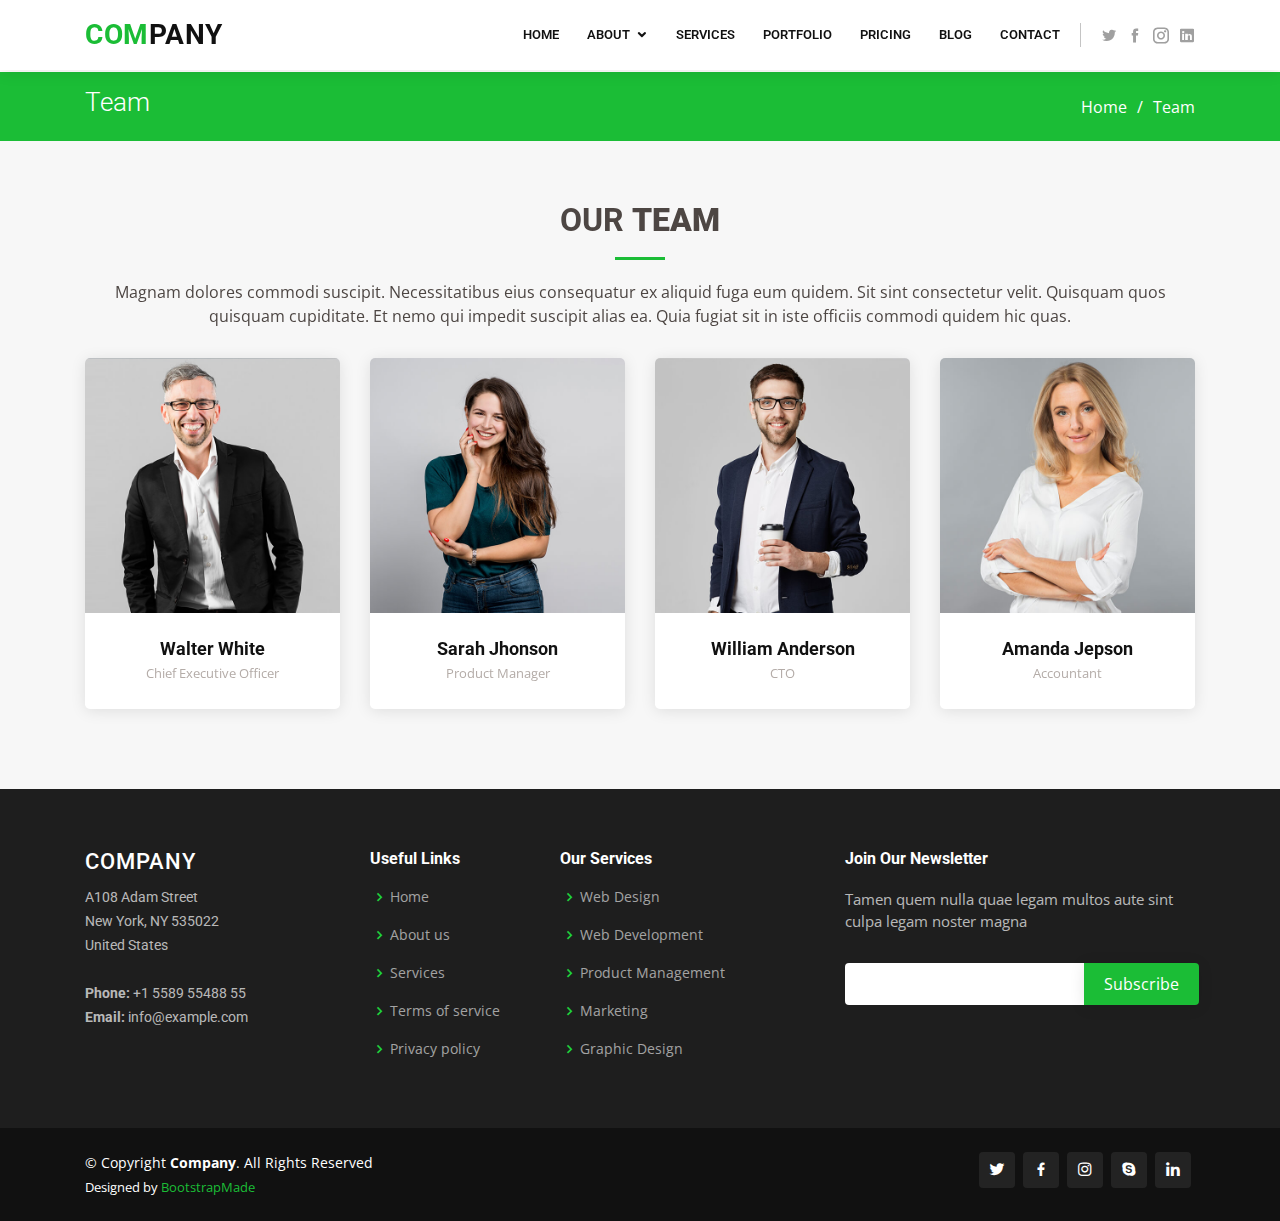
<file: team.html>
<!DOCTYPE html>
<html lang="en">

<head>
  <meta charset="utf-8">
  <meta content="width=device-width, initial-scale=1.0" name="viewport">

  <title>Team - Company Bootstrap Template</title>
  <meta content="" name="descriptison">
  <meta content="" name="keywords">

  <!-- Favicons -->
  <link href="assets/img/favicon.png" rel="icon">
  <link href="assets/img/apple-touch-icon.png" rel="apple-touch-icon">

  <!-- Google Fonts -->
  <link href="https://fonts.googleapis.com/css?family=Open+Sans:300,300i,400,400i,600,600i,700,700i|Roboto:300,300i,400,400i,500,500i,600,600i,700,700i|Poppins:300,300i,400,400i,500,500i,600,600i,700,700i" rel="stylesheet">

  <!-- Vendor CSS Files -->
  <link href="assets/vendor/bootstrap/css/bootstrap.min.css" rel="stylesheet">
  <link href="assets/vendor/icofont/icofont.min.css" rel="stylesheet">
  <link href="assets/vendor/boxicons/css/boxicons.min.css" rel="stylesheet">
  <link href="assets/vendor/animate.css/animate.min.css" rel="stylesheet">
  <link href="assets/vendor/venobox/venobox.css" rel="stylesheet">
  <link href="assets/vendor/owl.carousel/assets/owl.carousel.min.css" rel="stylesheet">
  <link href="assets/vendor/aos/aos.css" rel="stylesheet">
  <link href="assets/vendor/remixicon/remixicon.css" rel="stylesheet">

  <!-- Template Main CSS File -->
  <link href="assets/css/style.css" rel="stylesheet">

  <!-- =======================================================
  * Template Name: Company - v2.1.0
  * Template URL: https://bootstrapmade.com/company-free-html-bootstrap-template/
  * Author: BootstrapMade.com
  * License: https://bootstrapmade.com/license/
  ======================================================== -->
</head>

<body>

  <!-- ======= Header ======= -->
  <header id="header" class="fixed-top">
    <div class="container d-flex align-items-center">

      <h1 class="logo mr-auto"><a href="index.html"><span>Com</span>pany</a></h1>
      <!-- Uncomment below if you prefer to use an image logo -->
      <!-- <a href="index.html" class="logo mr-auto"><img src="assets/img/logo.png" alt="" class="img-fluid"></a>-->

      <nav class="nav-menu d-none d-lg-block">
        <ul>
          <li><a href="index.html">Home</a></li>

          <li class="drop-down"><a href="">About</a>
            <ul>
              <li><a href="about.html">About Us</a></li>
              <li class="active"><a href="team.html">Team</a></li>
              <li><a href="testimonials.html">Testimonials</a></li>
              <li class="drop-down"><a href="#">Deep Drop Down</a>
                <ul>
                  <li><a href="#">Deep Drop Down 1</a></li>
                  <li><a href="#">Deep Drop Down 2</a></li>
                  <li><a href="#">Deep Drop Down 3</a></li>
                  <li><a href="#">Deep Drop Down 4</a></li>
                  <li><a href="#">Deep Drop Down 5</a></li>
                </ul>
              </li>
            </ul>
          </li>

          <li><a href="services.html">Services</a></li>
          <li><a href="portfolio.html">Portfolio</a></li>
          <li><a href="pricing.html">Pricing</a></li>
          <li><a href="blog.html">Blog</a></li>
          <li><a href="contact.html">Contact</a></li>

        </ul>
      </nav><!-- .nav-menu -->

      <div class="header-social-links">
        <a href="#" class="twitter"><i class="icofont-twitter"></i></a>
        <a href="#" class="facebook"><i class="icofont-facebook"></i></a>
        <a href="#" class="instagram"><i class="icofont-instagram"></i></a>
        <a href="#" class="linkedin"><i class="icofont-linkedin"></i></i></a>
      </div>

    </div>
  </header><!-- End Header -->

  <main id="main">

    <!-- ======= Breadcrumbs ======= -->
    <section id="breadcrumbs" class="breadcrumbs">
      <div class="container">

        <div class="d-flex justify-content-between align-items-center">
          <h2>Team</h2>
          <ol>
            <li><a href="index.html">Home</a></li>
            <li>Team</li>
          </ol>
        </div>

      </div>
    </section><!-- End Breadcrumbs -->

    <!-- ======= Our Team Section ======= -->
    <section id="team" class="team section-bg">
      <div class="container">

        <div class="section-title" data-aos="fade-up">
          <h2>Our <strong>Team</strong></h2>
          <p>Magnam dolores commodi suscipit. Necessitatibus eius consequatur ex aliquid fuga eum quidem. Sit sint consectetur velit. Quisquam quos quisquam cupiditate. Et nemo qui impedit suscipit alias ea. Quia fugiat sit in iste officiis commodi quidem hic quas.</p>
        </div>

        <div class="row">

          <div class="col-lg-3 col-md-6 d-flex align-items-stretch">
            <div class="member" data-aos="fade-up">
              <div class="member-img">
                <img src="assets/img/team/team-1.jpg" class="img-fluid" alt="">
                <div class="social">
                  <a href=""><i class="icofont-twitter"></i></a>
                  <a href=""><i class="icofont-facebook"></i></a>
                  <a href=""><i class="icofont-instagram"></i></a>
                  <a href=""><i class="icofont-linkedin"></i></a>
                </div>
              </div>
              <div class="member-info">
                <h4>Walter White</h4>
                <span>Chief Executive Officer</span>
              </div>
            </div>
          </div>

          <div class="col-lg-3 col-md-6 d-flex align-items-stretch">
            <div class="member" data-aos="fade-up" data-aos-delay="100">
              <div class="member-img">
                <img src="assets/img/team/team-2.jpg" class="img-fluid" alt="">
                <div class="social">
                  <a href=""><i class="icofont-twitter"></i></a>
                  <a href=""><i class="icofont-facebook"></i></a>
                  <a href=""><i class="icofont-instagram"></i></a>
                  <a href=""><i class="icofont-linkedin"></i></a>
                </div>
              </div>
              <div class="member-info">
                <h4>Sarah Jhonson</h4>
                <span>Product Manager</span>
              </div>
            </div>
          </div>

          <div class="col-lg-3 col-md-6 d-flex align-items-stretch">
            <div class="member" data-aos="fade-up" data-aos-delay="200">
              <div class="member-img">
                <img src="assets/img/team/team-3.jpg" class="img-fluid" alt="">
                <div class="social">
                  <a href=""><i class="icofont-twitter"></i></a>
                  <a href=""><i class="icofont-facebook"></i></a>
                  <a href=""><i class="icofont-instagram"></i></a>
                  <a href=""><i class="icofont-linkedin"></i></a>
                </div>
              </div>
              <div class="member-info">
                <h4>William Anderson</h4>
                <span>CTO</span>
              </div>
            </div>
          </div>

          <div class="col-lg-3 col-md-6 d-flex align-items-stretch">
            <div class="member" data-aos="fade-up" data-aos-delay="300">
              <div class="member-img">
                <img src="assets/img/team/team-4.jpg" class="img-fluid" alt="">
                <div class="social">
                  <a href=""><i class="icofont-twitter"></i></a>
                  <a href=""><i class="icofont-facebook"></i></a>
                  <a href=""><i class="icofont-instagram"></i></a>
                  <a href=""><i class="icofont-linkedin"></i></a>
                </div>
              </div>
              <div class="member-info">
                <h4>Amanda Jepson</h4>
                <span>Accountant</span>
              </div>
            </div>
          </div>

        </div>

      </div>
    </section><!-- End Our Team Section -->

  </main><!-- End #main -->

  <!-- ======= Footer ======= -->
  <footer id="footer">

    <div class="footer-top">
      <div class="container">
        <div class="row">

          <div class="col-lg-3 col-md-6 footer-contact">
            <h3>Company</h3>
            <p>
              A108 Adam Street <br>
              New York, NY 535022<br>
              United States <br><br>
              <strong>Phone:</strong> +1 5589 55488 55<br>
              <strong>Email:</strong> info@example.com<br>
            </p>
          </div>

          <div class="col-lg-2 col-md-6 footer-links">
            <h4>Useful Links</h4>
            <ul>
              <li><i class="bx bx-chevron-right"></i> <a href="#">Home</a></li>
              <li><i class="bx bx-chevron-right"></i> <a href="#">About us</a></li>
              <li><i class="bx bx-chevron-right"></i> <a href="#">Services</a></li>
              <li><i class="bx bx-chevron-right"></i> <a href="#">Terms of service</a></li>
              <li><i class="bx bx-chevron-right"></i> <a href="#">Privacy policy</a></li>
            </ul>
          </div>

          <div class="col-lg-3 col-md-6 footer-links">
            <h4>Our Services</h4>
            <ul>
              <li><i class="bx bx-chevron-right"></i> <a href="#">Web Design</a></li>
              <li><i class="bx bx-chevron-right"></i> <a href="#">Web Development</a></li>
              <li><i class="bx bx-chevron-right"></i> <a href="#">Product Management</a></li>
              <li><i class="bx bx-chevron-right"></i> <a href="#">Marketing</a></li>
              <li><i class="bx bx-chevron-right"></i> <a href="#">Graphic Design</a></li>
            </ul>
          </div>

          <div class="col-lg-4 col-md-6 footer-newsletter">
            <h4>Join Our Newsletter</h4>
            <p>Tamen quem nulla quae legam multos aute sint culpa legam noster magna</p>
            <form action="" method="post">
              <input type="email" name="email"><input type="submit" value="Subscribe">
            </form>
          </div>

        </div>
      </div>
    </div>

    <div class="container d-md-flex py-4">

      <div class="mr-md-auto text-center text-md-left">
        <div class="copyright">
          &copy; Copyright <strong><span>Company</span></strong>. All Rights Reserved
        </div>
        <div class="credits">
          <!-- All the links in the footer should remain intact. -->
          <!-- You can delete the links only if you purchased the pro version. -->
          <!-- Licensing information: https://bootstrapmade.com/license/ -->
          <!-- Purchase the pro version with working PHP/AJAX contact form: https://bootstrapmade.com/company-free-html-bootstrap-template/ -->
          Designed by <a href="https://bootstrapmade.com/">BootstrapMade</a>
        </div>
      </div>
      <div class="social-links text-center text-md-right pt-3 pt-md-0">
        <a href="#" class="twitter"><i class="bx bxl-twitter"></i></a>
        <a href="#" class="facebook"><i class="bx bxl-facebook"></i></a>
        <a href="#" class="instagram"><i class="bx bxl-instagram"></i></a>
        <a href="#" class="google-plus"><i class="bx bxl-skype"></i></a>
        <a href="#" class="linkedin"><i class="bx bxl-linkedin"></i></a>
      </div>
    </div>
  </footer><!-- End Footer -->

  <a href="#" class="back-to-top"><i class="icofont-simple-up"></i></a>

  <!-- Vendor JS Files -->
  <script src="assets/vendor/jquery/jquery.min.js"></script>
  <script src="assets/vendor/bootstrap/js/bootstrap.bundle.min.js"></script>
  <script src="assets/vendor/jquery.easing/jquery.easing.min.js"></script>
  <script src="assets/vendor/php-email-form/validate.js"></script>
  <script src="assets/vendor/jquery-sticky/jquery.sticky.js"></script>
  <script src="assets/vendor/isotope-layout/isotope.pkgd.min.js"></script>
  <script src="assets/vendor/venobox/venobox.min.js"></script>
  <script src="assets/vendor/waypoints/jquery.waypoints.min.js"></script>
  <script src="assets/vendor/owl.carousel/owl.carousel.min.js"></script>
  <script src="assets/vendor/aos/aos.js"></script>

  <!-- Template Main JS File -->
  <script src="assets/js/main.js"></script>

</body>

</html>
</file>
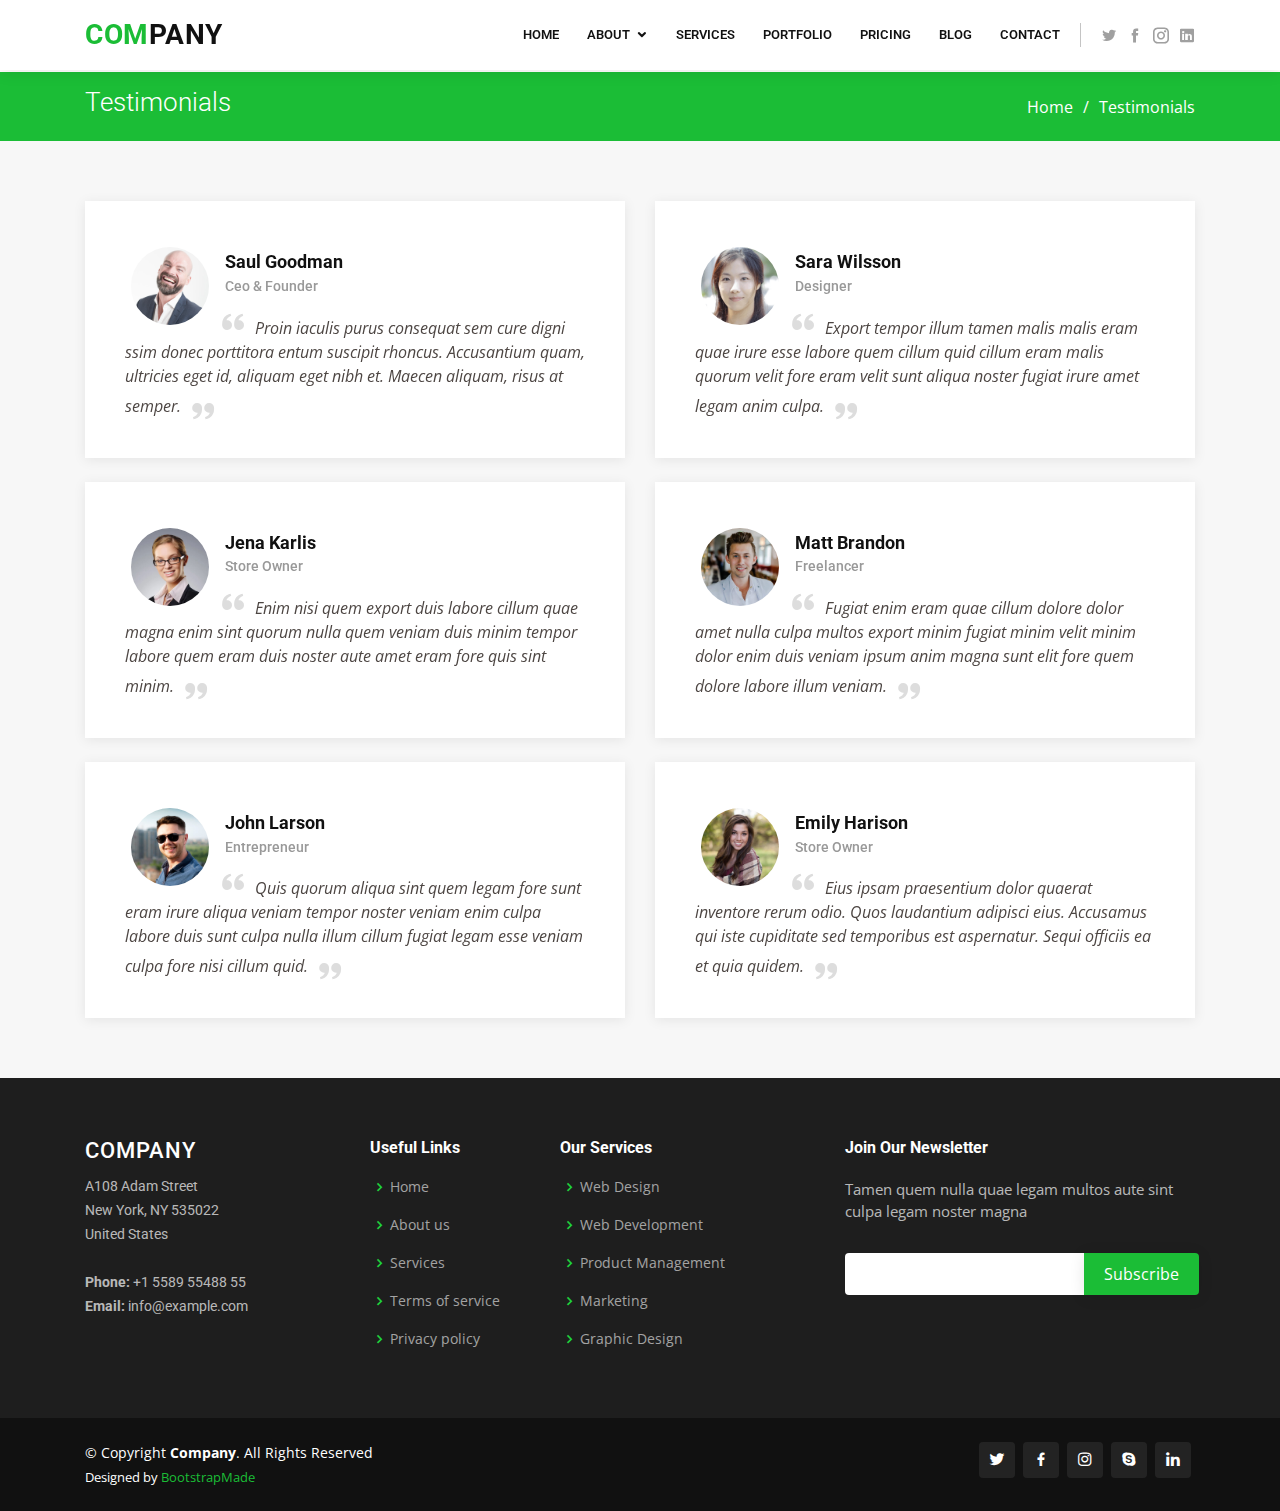
<file: testimonials.html>
<!DOCTYPE html>
<html lang="en">

<head>
  <meta charset="utf-8">
  <meta content="width=device-width, initial-scale=1.0" name="viewport">

  <title>Testimonials - Company Bootstrap Template</title>
  <meta content="" name="descriptison">
  <meta content="" name="keywords">

  <!-- Favicons -->
  <link href="assets/img/favicon.png" rel="icon">
  <link href="assets/img/apple-touch-icon.png" rel="apple-touch-icon">

  <!-- Google Fonts -->
  <link href="https://fonts.googleapis.com/css?family=Open+Sans:300,300i,400,400i,600,600i,700,700i|Roboto:300,300i,400,400i,500,500i,600,600i,700,700i|Poppins:300,300i,400,400i,500,500i,600,600i,700,700i" rel="stylesheet">

  <!-- Vendor CSS Files -->
  <link href="assets/vendor/bootstrap/css/bootstrap.min.css" rel="stylesheet">
  <link href="assets/vendor/icofont/icofont.min.css" rel="stylesheet">
  <link href="assets/vendor/boxicons/css/boxicons.min.css" rel="stylesheet">
  <link href="assets/vendor/animate.css/animate.min.css" rel="stylesheet">
  <link href="assets/vendor/venobox/venobox.css" rel="stylesheet">
  <link href="assets/vendor/owl.carousel/assets/owl.carousel.min.css" rel="stylesheet">
  <link href="assets/vendor/aos/aos.css" rel="stylesheet">
  <link href="assets/vendor/remixicon/remixicon.css" rel="stylesheet">

  <!-- Template Main CSS File -->
  <link href="assets/css/style.css" rel="stylesheet">

  <!-- =======================================================
  * Template Name: Company - v2.1.0
  * Template URL: https://bootstrapmade.com/company-free-html-bootstrap-template/
  * Author: BootstrapMade.com
  * License: https://bootstrapmade.com/license/
  ======================================================== -->
</head>

<body>

  <!-- ======= Header ======= -->
  <header id="header" class="fixed-top">
    <div class="container d-flex align-items-center">

      <h1 class="logo mr-auto"><a href="index.html"><span>Com</span>pany</a></h1>
      <!-- Uncomment below if you prefer to use an image logo -->
      <!-- <a href="index.html" class="logo mr-auto"><img src="assets/img/logo.png" alt="" class="img-fluid"></a>-->

      <nav class="nav-menu d-none d-lg-block">
        <ul>
          <li><a href="index.html">Home</a></li>

          <li class="drop-down"><a href="">About</a>
            <ul>
              <li><a href="about.html">About Us</a></li>
              <li><a href="team.html">Team</a></li>
              <li class="active"><a href="testimonials.html">Testimonials</a></li>
              <li class="drop-down"><a href="#">Deep Drop Down</a>
                <ul>
                  <li><a href="#">Deep Drop Down 1</a></li>
                  <li><a href="#">Deep Drop Down 2</a></li>
                  <li><a href="#">Deep Drop Down 3</a></li>
                  <li><a href="#">Deep Drop Down 4</a></li>
                  <li><a href="#">Deep Drop Down 5</a></li>
                </ul>
              </li>
            </ul>
          </li>

          <li><a href="services.html">Services</a></li>
          <li><a href="portfolio.html">Portfolio</a></li>
          <li><a href="pricing.html">Pricing</a></li>
          <li><a href="blog.html">Blog</a></li>
          <li><a href="contact.html">Contact</a></li>

        </ul>
      </nav><!-- .nav-menu -->

      <div class="header-social-links">
        <a href="#" class="twitter"><i class="icofont-twitter"></i></a>
        <a href="#" class="facebook"><i class="icofont-facebook"></i></a>
        <a href="#" class="instagram"><i class="icofont-instagram"></i></a>
        <a href="#" class="linkedin"><i class="icofont-linkedin"></i></i></a>
      </div>

    </div>
  </header><!-- End Header -->

  <main id="main">

    <!-- ======= Breadcrumbs ======= -->
    <section id="breadcrumbs" class="breadcrumbs">
      <div class="container">

        <div class="d-flex justify-content-between align-items-center">
          <h2>Testimonials</h2>
          <ol>
            <li><a href="index.html">Home</a></li>
            <li>Testimonials</li>
          </ol>
        </div>

      </div>
    </section><!-- End Breadcrumbs -->

    <!-- ======= Testimonials Section ======= -->
    <section id="testimonials" class="testimonials section-bg">
      <div class="container">

        <div class="row">

          <div class="col-lg-6" data-aos="fade-up">
            <div class="testimonial-item">
              <img src="assets/img/testimonials/testimonials-1.jpg" class="testimonial-img" alt="">
              <h3>Saul Goodman</h3>
              <h4>Ceo &amp; Founder</h4>
              <p>
                <i class="bx bxs-quote-alt-left quote-icon-left"></i>
                Proin iaculis purus consequat sem cure digni ssim donec porttitora entum suscipit rhoncus. Accusantium quam, ultricies eget id, aliquam eget nibh et. Maecen aliquam, risus at semper.
                <i class="bx bxs-quote-alt-right quote-icon-right"></i>
              </p>
            </div>
          </div>

          <div class="col-lg-6" data-aos="fade-up" data-aos-delay="100">
            <div class="testimonial-item mt-4 mt-lg-0">
              <img src="assets/img/testimonials/testimonials-2.jpg" class="testimonial-img" alt="">
              <h3>Sara Wilsson</h3>
              <h4>Designer</h4>
              <p>
                <i class="bx bxs-quote-alt-left quote-icon-left"></i>
                Export tempor illum tamen malis malis eram quae irure esse labore quem cillum quid cillum eram malis quorum velit fore eram velit sunt aliqua noster fugiat irure amet legam anim culpa.
                <i class="bx bxs-quote-alt-right quote-icon-right"></i>
              </p>
            </div>
          </div>

          <div class="col-lg-6" data-aos="fade-up" data-aos-delay="200">
            <div class="testimonial-item mt-4">
              <img src="assets/img/testimonials/testimonials-3.jpg" class="testimonial-img" alt="">
              <h3>Jena Karlis</h3>
              <h4>Store Owner</h4>
              <p>
                <i class="bx bxs-quote-alt-left quote-icon-left"></i>
                Enim nisi quem export duis labore cillum quae magna enim sint quorum nulla quem veniam duis minim tempor labore quem eram duis noster aute amet eram fore quis sint minim.
                <i class="bx bxs-quote-alt-right quote-icon-right"></i>
              </p>
            </div>
          </div>

          <div class="col-lg-6" data-aos="fade-up" data-aos-delay="300">
            <div class="testimonial-item mt-4">
              <img src="assets/img/testimonials/testimonials-4.jpg" class="testimonial-img" alt="">
              <h3>Matt Brandon</h3>
              <h4>Freelancer</h4>
              <p>
                <i class="bx bxs-quote-alt-left quote-icon-left"></i>
                Fugiat enim eram quae cillum dolore dolor amet nulla culpa multos export minim fugiat minim velit minim dolor enim duis veniam ipsum anim magna sunt elit fore quem dolore labore illum veniam.
                <i class="bx bxs-quote-alt-right quote-icon-right"></i>
              </p>
            </div>
          </div>

          <div class="col-lg-6" data-aos="fade-up" data-aos-delay="400">
            <div class="testimonial-item mt-4">
              <img src="assets/img/testimonials/testimonials-5.jpg" class="testimonial-img" alt="">
              <h3>John Larson</h3>
              <h4>Entrepreneur</h4>
              <p>
                <i class="bx bxs-quote-alt-left quote-icon-left"></i>
                Quis quorum aliqua sint quem legam fore sunt eram irure aliqua veniam tempor noster veniam enim culpa labore duis sunt culpa nulla illum cillum fugiat legam esse veniam culpa fore nisi cillum quid.
                <i class="bx bxs-quote-alt-right quote-icon-right"></i>
              </p>
            </div>
          </div>

          <div class="col-lg-6" data-aos="fade-up" data-aos-delay="500">
            <div class="testimonial-item mt-4">
              <img src="assets/img/testimonials/testimonials-6.jpg" class="testimonial-img" alt="">
              <h3>Emily Harison</h3>
              <h4>Store Owner</h4>
              <p>
                <i class="bx bxs-quote-alt-left quote-icon-left"></i>
                Eius ipsam praesentium dolor quaerat inventore rerum odio. Quos laudantium adipisci eius. Accusamus qui iste cupiditate sed temporibus est aspernatur. Sequi officiis ea et quia quidem.
                <i class="bx bxs-quote-alt-right quote-icon-right"></i>
              </p>
            </div>
          </div>

        </div>

      </div>
    </section><!-- End Testimonials Section -->

  </main><!-- End #main -->

  <!-- ======= Footer ======= -->
  <footer id="footer">

    <div class="footer-top">
      <div class="container">
        <div class="row">

          <div class="col-lg-3 col-md-6 footer-contact">
            <h3>Company</h3>
            <p>
              A108 Adam Street <br>
              New York, NY 535022<br>
              United States <br><br>
              <strong>Phone:</strong> +1 5589 55488 55<br>
              <strong>Email:</strong> info@example.com<br>
            </p>
          </div>

          <div class="col-lg-2 col-md-6 footer-links">
            <h4>Useful Links</h4>
            <ul>
              <li><i class="bx bx-chevron-right"></i> <a href="#">Home</a></li>
              <li><i class="bx bx-chevron-right"></i> <a href="#">About us</a></li>
              <li><i class="bx bx-chevron-right"></i> <a href="#">Services</a></li>
              <li><i class="bx bx-chevron-right"></i> <a href="#">Terms of service</a></li>
              <li><i class="bx bx-chevron-right"></i> <a href="#">Privacy policy</a></li>
            </ul>
          </div>

          <div class="col-lg-3 col-md-6 footer-links">
            <h4>Our Services</h4>
            <ul>
              <li><i class="bx bx-chevron-right"></i> <a href="#">Web Design</a></li>
              <li><i class="bx bx-chevron-right"></i> <a href="#">Web Development</a></li>
              <li><i class="bx bx-chevron-right"></i> <a href="#">Product Management</a></li>
              <li><i class="bx bx-chevron-right"></i> <a href="#">Marketing</a></li>
              <li><i class="bx bx-chevron-right"></i> <a href="#">Graphic Design</a></li>
            </ul>
          </div>

          <div class="col-lg-4 col-md-6 footer-newsletter">
            <h4>Join Our Newsletter</h4>
            <p>Tamen quem nulla quae legam multos aute sint culpa legam noster magna</p>
            <form action="" method="post">
              <input type="email" name="email"><input type="submit" value="Subscribe">
            </form>
          </div>

        </div>
      </div>
    </div>

    <div class="container d-md-flex py-4">

      <div class="mr-md-auto text-center text-md-left">
        <div class="copyright">
          &copy; Copyright <strong><span>Company</span></strong>. All Rights Reserved
        </div>
        <div class="credits">
          <!-- All the links in the footer should remain intact. -->
          <!-- You can delete the links only if you purchased the pro version. -->
          <!-- Licensing information: https://bootstrapmade.com/license/ -->
          <!-- Purchase the pro version with working PHP/AJAX contact form: https://bootstrapmade.com/company-free-html-bootstrap-template/ -->
          Designed by <a href="https://bootstrapmade.com/">BootstrapMade</a>
        </div>
      </div>
      <div class="social-links text-center text-md-right pt-3 pt-md-0">
        <a href="#" class="twitter"><i class="bx bxl-twitter"></i></a>
        <a href="#" class="facebook"><i class="bx bxl-facebook"></i></a>
        <a href="#" class="instagram"><i class="bx bxl-instagram"></i></a>
        <a href="#" class="google-plus"><i class="bx bxl-skype"></i></a>
        <a href="#" class="linkedin"><i class="bx bxl-linkedin"></i></a>
      </div>
    </div>
  </footer><!-- End Footer -->

  <a href="#" class="back-to-top"><i class="icofont-simple-up"></i></a>

  <!-- Vendor JS Files -->
  <script src="assets/vendor/jquery/jquery.min.js"></script>
  <script src="assets/vendor/bootstrap/js/bootstrap.bundle.min.js"></script>
  <script src="assets/vendor/jquery.easing/jquery.easing.min.js"></script>
  <script src="assets/vendor/php-email-form/validate.js"></script>
  <script src="assets/vendor/jquery-sticky/jquery.sticky.js"></script>
  <script src="assets/vendor/isotope-layout/isotope.pkgd.min.js"></script>
  <script src="assets/vendor/venobox/venobox.min.js"></script>
  <script src="assets/vendor/waypoints/jquery.waypoints.min.js"></script>
  <script src="assets/vendor/owl.carousel/owl.carousel.min.js"></script>
  <script src="assets/vendor/aos/aos.js"></script>

  <!-- Template Main JS File -->
  <script src="assets/js/main.js"></script>

</body>

</html>
</file>
<file: assets/vendor/venobox/venobox.css>
/* ------ venobox.css --------*/
.vbox-overlay *, .vbox-overlay *:before, .vbox-overlay *:after{
    -webkit-backface-visibility: hidden;
    -webkit-box-sizing:border-box;
    -moz-box-sizing:border-box;
    box-sizing:border-box;
}
.vbox-overlay * { 
    -webkit-backface-visibility: visible;
    backface-visibility: visible;
}
.vbox-overlay{
    display: -webkit-flex;
    display: flex;
    -webkit-flex-direction: column;
    flex-direction: column;
    -webkit-justify-content: center;
    justify-content: center;
    -webkit-align-items: center;
    align-items: center;
    position: fixed;
    left: 0;
    top: 0;
    bottom: 0;
    right: 0;
    z-index: 999999;
}

/* ----- navigation ----- */
.vbox-title{
    width: 100%;
    height: 40px;
    float: left;
    text-align: center;
    line-height: 28px;
    font-size: 12px;
    padding: 6px 50px;
    overflow: hidden;
    position: fixed;
    display: none;
    left: 0;
    z-index: 89;
}
.vbox-close{
    cursor: pointer;
    position: fixed;
    top: -1px;
    right: 0;
    width: 50px;
    height: 40px;
    padding: 6px;
    display: block;
    background-position:10px center;
    overflow: hidden;
    font-size: 24px;
    line-height: 1;
    text-align: center;
    z-index: 99;
}
.vbox-left{
    cursor: pointer;
    position: fixed;
    left: 0;
    height: 40px;
    overflow: hidden;
    line-height: 28px;
    font-size: 12px;
    z-index: 99;
    display: flex;
    align-items:center;
}
.vbox-num{
    display: inline-block;
    margin: 6px 0 6px 15px;
}
/* ----- Social share ----- */
.vbox-share{
    line-height: 28px;
    font-size: 12px;
    overflow: hidden;
    position: fixed;
    left: 0;
    z-index: 98;
    display: flex;
    align-items:center;
    justify-content: center;
    width: 100%;
    text-align: center;
}
.vbox-share svg{
    max-height: 28px;
    width: 28px;
    z-index: 10;
    margin-left: 12px;
    margin-top: 6px;
    margin-bottom: 6px;
    vertical-align: middle;
}


/* ----- navigation ARROWS ----- */
.vbox-next, .vbox-prev{
    position: fixed;
    top: 50%;
    margin-top: -15px;
    overflow: hidden;
    cursor: pointer;
    display: block;
    width: 45px;
    height: 45px;
    z-index: 99;
}
.vbox-next span, .vbox-prev span{
    position: relative;
    width: 20px;
    height: 20px;
    border: 2px solid transparent;
    border-top-color: #B6B6B6;
    border-right-color: #B6B6B6;
    text-indent: -100px;
    position: absolute;
    top: 8px;
    display: block;
}
.vbox-prev{
    left: 15px;
}
.vbox-next{
    right: 15px;
}
.vbox-prev span{
    left: 10px;
    -ms-transform: rotate(-135deg);
    -webkit-transform: rotate(-135deg);
    transform: rotate(-135deg);
}
.vbox-next span{
    -ms-transform: rotate(45deg);
    -webkit-transform: rotate(45deg);
    transform: rotate(45deg);
    right: 10px;
}
/* ------- inline window ------ */
.vbox-inline{
    width: 420px;
    height: 315px;
    height: 70vh;
    padding: 10px;
    background: #fff;
    margin: 0 auto;
    overflow: auto;
    text-align: left;
}
/* ------- Video & iFrames window ------ */
.venoframe{
    max-width: 100%;
    width: 100%;
    border: none;
    width: 100%;
    height: 260px;
    height: 70vh;
}
.venoframe.vbvid{
    height: 260px;
}
@media (min-width: 768px) {
    .venoframe, .vbox-inline{
        width: 90%;
        height: 360px;
        height: 70vh;
    }
    .venoframe.vbvid{
        width: 640px;
        height: 360px;
    }
}
@media (min-width: 992px) {
    .venoframe, .vbox-inline{
        max-width: 1200px;
        width: 80%;
        height: 540px;
        height: 70vh;
    }
    .venoframe.vbvid{
        width: 960px;
        height: 540px;
    }
}
/* 
Please do NOT edit this part! 
or at least read this note: http://i.imgur.com/7C0ws9e.gif
*/
.vbox-open{
    overflow: hidden;
}
.vbox-container{
    position: absolute;
    left: 0;
    right: 0;
    top: 0;
    bottom: 0;
    overflow-x: hidden;
    overflow-y: scroll;
    overflow-scrolling: touch;
    -webkit-overflow-scrolling: touch;
    z-index: 20;
    max-height: 100%;

}

.vbox-content{
    text-align: center;
    float: left;
    width: 100%;
    position: relative;
    overflow: hidden;
    padding: 20px 4%;
}
.vbox-container img{
    max-width: 100%;
    height: auto;
}
.vbox-figlio{
    box-shadow: 0 0 12px rgba(0,0,0,0.19), 0 6px 6px rgba(0,0,0,0.23);
    max-width: 100%;
    text-align: initial;
}
img.vbox-figlio{
    -webkit-user-select: none;
-khtml-user-select: none;
-moz-user-select: none;
-o-user-select: none;
user-select: none;
}
.vbox-content.swipe-left{
    margin-left: -200px !important;
}
.vbox-content.swipe-right{
    margin-left: 200px !important;
}
.vbox-animated{
    webkit-transition: margin 300ms ease-out;
    transition: margin 300ms ease-out;
}

/* ---------- preloader ----------
 * SPINKIT 
 * http://tobiasahlin.com/spinkit/
-------------------------------- */
.sk-double-bounce,.sk-rotating-plane{width:40px;height:40px;margin:40px auto}.sk-rotating-plane{background-color:#333;-webkit-animation:sk-rotatePlane 1.2s infinite ease-in-out;animation:sk-rotatePlane 1.2s infinite ease-in-out}@-webkit-keyframes sk-rotatePlane{0%{-webkit-transform:perspective(120px) rotateX(0) rotateY(0);transform:perspective(120px) rotateX(0) rotateY(0)}50%{-webkit-transform:perspective(120px) rotateX(-180.1deg) rotateY(0);transform:perspective(120px) rotateX(-180.1deg) rotateY(0)}100%{-webkit-transform:perspective(120px) rotateX(-180deg) rotateY(-179.9deg);transform:perspective(120px) rotateX(-180deg) rotateY(-179.9deg)}}@keyframes sk-rotatePlane{0%{-webkit-transform:perspective(120px) rotateX(0) rotateY(0);transform:perspective(120px) rotateX(0) rotateY(0)}50%{-webkit-transform:perspective(120px) rotateX(-180.1deg) rotateY(0);transform:perspective(120px) rotateX(-180.1deg) rotateY(0)}100%{-webkit-transform:perspective(120px) rotateX(-180deg) rotateY(-179.9deg);transform:perspective(120px) rotateX(-180deg) rotateY(-179.9deg)}}.sk-double-bounce{position:relative}.sk-double-bounce .sk-child{width:100%;height:100%;border-radius:50%;background-color:#333;opacity:.6;position:absolute;top:0;left:0;-webkit-animation:sk-doubleBounce 2s infinite ease-in-out;animation:sk-doubleBounce 2s infinite ease-in-out}.sk-chasing-dots .sk-child,.sk-spinner-pulse,.sk-three-bounce .sk-child{background-color:#333;border-radius:100%}.sk-double-bounce .sk-double-bounce2{-webkit-animation-delay:-1s;animation-delay:-1s}@-webkit-keyframes sk-doubleBounce{0%,100%{-webkit-transform:scale(0);transform:scale(0)}50%{-webkit-transform:scale(1);transform:scale(1)}}@keyframes sk-doubleBounce{0%,100%{-webkit-transform:scale(0);transform:scale(0)}50%{-webkit-transform:scale(1);transform:scale(1)}}.sk-wave{margin:40px auto;width:50px;height:40px;text-align:center;font-size:10px}.sk-wave .sk-rect{background-color:#333;height:100%;width:6px;display:inline-block;-webkit-animation:sk-waveStretchDelay 1.2s infinite ease-in-out;animation:sk-waveStretchDelay 1.2s infinite ease-in-out}.sk-wave .sk-rect1{-webkit-animation-delay:-1.2s;animation-delay:-1.2s}.sk-wave .sk-rect2{-webkit-animation-delay:-1.1s;animation-delay:-1.1s}.sk-wave .sk-rect3{-webkit-animation-delay:-1s;animation-delay:-1s}.sk-wave .sk-rect4{-webkit-animation-delay:-.9s;animation-delay:-.9s}.sk-wave .sk-rect5{-webkit-animation-delay:-.8s;animation-delay:-.8s}@-webkit-keyframes sk-waveStretchDelay{0%,100%,40%{-webkit-transform:scaleY(.4);transform:scaleY(.4)}20%{-webkit-transform:scaleY(1);transform:scaleY(1)}}@keyframes sk-waveStretchDelay{0%,100%,40%{-webkit-transform:scaleY(.4);transform:scaleY(.4)}20%{-webkit-transform:scaleY(1);transform:scaleY(1)}}.sk-wandering-cubes{margin:40px auto;width:40px;height:40px;position:relative}.sk-wandering-cubes .sk-cube{background-color:#333;width:10px;height:10px;position:absolute;top:0;left:0;-webkit-animation:sk-wanderingCube 1.8s ease-in-out -1.8s infinite both;animation:sk-wanderingCube 1.8s ease-in-out -1.8s infinite both}.sk-chasing-dots,.sk-spinner-pulse{width:40px;height:40px;margin:40px auto}.sk-wandering-cubes .sk-cube2{-webkit-animation-delay:-.9s;animation-delay:-.9s}@-webkit-keyframes sk-wanderingCube{0%{-webkit-transform:rotate(0);transform:rotate(0)}25%{-webkit-transform:translateX(30px) rotate(-90deg) scale(.5);transform:translateX(30px) rotate(-90deg) scale(.5)}50%{-webkit-transform:translateX(30px) translateY(30px) rotate(-179deg);transform:translateX(30px) translateY(30px) rotate(-179deg)}50.1%{-webkit-transform:translateX(30px) translateY(30px) rotate(-180deg);transform:translateX(30px) translateY(30px) rotate(-180deg)}75%{-webkit-transform:translateX(0) translateY(30px) rotate(-270deg) scale(.5);transform:translateX(0) translateY(30px) rotate(-270deg) scale(.5)}100%{-webkit-transform:rotate(-360deg);transform:rotate(-360deg)}}@keyframes sk-wanderingCube{0%{-webkit-transform:rotate(0);transform:rotate(0)}25%{-webkit-transform:translateX(30px) rotate(-90deg) scale(.5);transform:translateX(30px) rotate(-90deg) scale(.5)}50%{-webkit-transform:translateX(30px) translateY(30px) rotate(-179deg);transform:translateX(30px) translateY(30px) rotate(-179deg)}50.1%{-webkit-transform:translateX(30px) translateY(30px) rotate(-180deg);transform:translateX(30px) translateY(30px) rotate(-180deg)}75%{-webkit-transform:translateX(0) translateY(30px) rotate(-270deg) scale(.5);transform:translateX(0) translateY(30px) rotate(-270deg) scale(.5)}100%{-webkit-transform:rotate(-360deg);transform:rotate(-360deg)}}.sk-spinner-pulse{-webkit-animation:sk-pulseScaleOut 1s infinite ease-in-out;animation:sk-pulseScaleOut 1s infinite ease-in-out}@-webkit-keyframes sk-pulseScaleOut{0%{-webkit-transform:scale(0);transform:scale(0)}100%{-webkit-transform:scale(1);transform:scale(1);opacity:0}}@keyframes sk-pulseScaleOut{0%{-webkit-transform:scale(0);transform:scale(0)}100%{-webkit-transform:scale(1);transform:scale(1);opacity:0}}.sk-chasing-dots{position:relative;text-align:center;-webkit-animation:sk-chasingDotsRotate 2s infinite linear;animation:sk-chasingDotsRotate 2s infinite linear}.sk-chasing-dots .sk-child{width:60%;height:60%;display:inline-block;position:absolute;top:0;-webkit-animation:sk-chasingDotsBounce 2s infinite ease-in-out;animation:sk-chasingDotsBounce 2s infinite ease-in-out}.sk-chasing-dots .sk-dot2{top:auto;bottom:0;-webkit-animation-delay:-1s;animation-delay:-1s}@-webkit-keyframes sk-chasingDotsRotate{100%{-webkit-transform:rotate(360deg);transform:rotate(360deg)}}@keyframes sk-chasingDotsRotate{100%{-webkit-transform:rotate(360deg);transform:rotate(360deg)}}@-webkit-keyframes sk-chasingDotsBounce{0%,100%{-webkit-transform:scale(0);transform:scale(0)}50%{-webkit-transform:scale(1);transform:scale(1)}}@keyframes sk-chasingDotsBounce{0%,100%{-webkit-transform:scale(0);transform:scale(0)}50%{-webkit-transform:scale(1);transform:scale(1)}}.sk-three-bounce{margin:40px auto;width:80px;text-align:center}.sk-three-bounce .sk-child{width:20px;height:20px;display:inline-block;-webkit-animation:sk-three-bounce 1.4s ease-in-out 0s infinite both;animation:sk-three-bounce 1.4s ease-in-out 0s infinite both}.sk-circle .sk-child:before,.sk-fading-circle .sk-circle:before{display:block;border-radius:100%;content:'';background-color:#333}.sk-three-bounce .sk-bounce1{-webkit-animation-delay:-.32s;animation-delay:-.32s}.sk-three-bounce .sk-bounce2{-webkit-animation-delay:-.16s;animation-delay:-.16s}@-webkit-keyframes sk-three-bounce{0%,100%,80%{-webkit-transform:scale(0);transform:scale(0)}40%{-webkit-transform:scale(1);transform:scale(1)}}@keyframes sk-three-bounce{0%,100%,80%{-webkit-transform:scale(0);transform:scale(0)}40%{-webkit-transform:scale(1);transform:scale(1)}}.sk-circle{margin:40px auto;width:40px;height:40px;position:relative}.sk-circle .sk-child{width:100%;height:100%;position:absolute;left:0;top:0}.sk-circle .sk-child:before{margin:0 auto;width:15%;height:15%;-webkit-animation:sk-circleBounceDelay 1.2s infinite ease-in-out both;animation:sk-circleBounceDelay 1.2s infinite ease-in-out both}.sk-circle .sk-circle2{-webkit-transform:rotate(30deg);-ms-transform:rotate(30deg);transform:rotate(30deg)}.sk-circle .sk-circle3{-webkit-transform:rotate(60deg);-ms-transform:rotate(60deg);transform:rotate(60deg)}.sk-circle .sk-circle4{-webkit-transform:rotate(90deg);-ms-transform:rotate(90deg);transform:rotate(90deg)}.sk-circle .sk-circle5{-webkit-transform:rotate(120deg);-ms-transform:rotate(120deg);transform:rotate(120deg)}.sk-circle .sk-circle6{-webkit-transform:rotate(150deg);-ms-transform:rotate(150deg);transform:rotate(150deg)}.sk-circle .sk-circle7{-webkit-transform:rotate(180deg);-ms-transform:rotate(180deg);transform:rotate(180deg)}.sk-circle .sk-circle8{-webkit-transform:rotate(210deg);-ms-transform:rotate(210deg);transform:rotate(210deg)}.sk-circle .sk-circle9{-webkit-transform:rotate(240deg);-ms-transform:rotate(240deg);transform:rotate(240deg)}.sk-circle .sk-circle10{-webkit-transform:rotate(270deg);-ms-transform:rotate(270deg);transform:rotate(270deg)}.sk-circle .sk-circle11{-webkit-transform:rotate(300deg);-ms-transform:rotate(300deg);transform:rotate(300deg)}.sk-circle .sk-circle12{-webkit-transform:rotate(330deg);-ms-transform:rotate(330deg);transform:rotate(330deg)}.sk-circle .sk-circle2:before{-webkit-animation-delay:-1.1s;animation-delay:-1.1s}.sk-circle .sk-circle3:before{-webkit-animation-delay:-1s;animation-delay:-1s}.sk-circle .sk-circle4:before{-webkit-animation-delay:-.9s;animation-delay:-.9s}.sk-circle .sk-circle5:before{-webkit-animation-delay:-.8s;animation-delay:-.8s}.sk-circle .sk-circle6:before{-webkit-animation-delay:-.7s;animation-delay:-.7s}.sk-circle .sk-circle7:before{-webkit-animation-delay:-.6s;animation-delay:-.6s}.sk-circle .sk-circle8:before{-webkit-animation-delay:-.5s;animation-delay:-.5s}.sk-circle .sk-circle9:before{-webkit-animation-delay:-.4s;animation-delay:-.4s}.sk-circle .sk-circle10:before{-webkit-animation-delay:-.3s;animation-delay:-.3s}.sk-circle .sk-circle11:before{-webkit-animation-delay:-.2s;animation-delay:-.2s}.sk-circle .sk-circle12:before{-webkit-animation-delay:-.1s;animation-delay:-.1s}@-webkit-keyframes sk-circleBounceDelay{0%,100%,80%{-webkit-transform:scale(0);transform:scale(0)}40%{-webkit-transform:scale(1);transform:scale(1)}}@keyframes sk-circleBounceDelay{0%,100%,80%{-webkit-transform:scale(0);transform:scale(0)}40%{-webkit-transform:scale(1);transform:scale(1)}}.sk-cube-grid{width:40px;height:40px;margin:40px auto}.sk-cube-grid .sk-cube{width:33.33%;height:33.33%;background-color:#333;float:left;-webkit-animation:sk-cubeGridScaleDelay 1.3s infinite ease-in-out;animation:sk-cubeGridScaleDelay 1.3s infinite ease-in-out}.sk-cube-grid .sk-cube1{-webkit-animation-delay:.2s;animation-delay:.2s}.sk-cube-grid .sk-cube2{-webkit-animation-delay:.3s;animation-delay:.3s}.sk-cube-grid .sk-cube3{-webkit-animation-delay:.4s;animation-delay:.4s}.sk-cube-grid .sk-cube4{-webkit-animation-delay:.1s;animation-delay:.1s}.sk-cube-grid .sk-cube5{-webkit-animation-delay:.2s;animation-delay:.2s}.sk-cube-grid .sk-cube6{-webkit-animation-delay:.3s;animation-delay:.3s}.sk-cube-grid .sk-cube7{-webkit-animation-delay:0ms;animation-delay:0ms}.sk-cube-grid .sk-cube8{-webkit-animation-delay:.1s;animation-delay:.1s}.sk-cube-grid .sk-cube9{-webkit-animation-delay:.2s;animation-delay:.2s}@-webkit-keyframes sk-cubeGridScaleDelay{0%,100%,70%{-webkit-transform:scale3D(1,1,1);transform:scale3D(1,1,1)}35%{-webkit-transform:scale3D(0,0,1);transform:scale3D(0,0,1)}}@keyframes sk-cubeGridScaleDelay{0%,100%,70%{-webkit-transform:scale3D(1,1,1);transform:scale3D(1,1,1)}35%{-webkit-transform:scale3D(0,0,1);transform:scale3D(0,0,1)}}.sk-fading-circle{margin:40px auto;width:40px;height:40px;position:relative}.sk-fading-circle .sk-circle{width:100%;height:100%;position:absolute;left:0;top:0}.sk-fading-circle .sk-circle:before{margin:0 auto;width:15%;height:15%;-webkit-animation:sk-circleFadeDelay 1.2s infinite ease-in-out both;animation:sk-circleFadeDelay 1.2s infinite ease-in-out both}.sk-fading-circle .sk-circle2{-webkit-transform:rotate(30deg);-ms-transform:rotate(30deg);transform:rotate(30deg)}.sk-fading-circle .sk-circle3{-webkit-transform:rotate(60deg);-ms-transform:rotate(60deg);transform:rotate(60deg)}.sk-fading-circle .sk-circle4{-webkit-transform:rotate(90deg);-ms-transform:rotate(90deg);transform:rotate(90deg)}.sk-fading-circle .sk-circle5{-webkit-transform:rotate(120deg);-ms-transform:rotate(120deg);transform:rotate(120deg)}.sk-fading-circle .sk-circle6{-webkit-transform:rotate(150deg);-ms-transform:rotate(150deg);transform:rotate(150deg)}.sk-fading-circle .sk-circle7{-webkit-transform:rotate(180deg);-ms-transform:rotate(180deg);transform:rotate(180deg)}.sk-fading-circle .sk-circle8{-webkit-transform:rotate(210deg);-ms-transform:rotate(210deg);transform:rotate(210deg)}.sk-fading-circle .sk-circle9{-webkit-transform:rotate(240deg);-ms-transform:rotate(240deg);transform:rotate(240deg)}.sk-fading-circle .sk-circle10{-webkit-transform:rotate(270deg);-ms-transform:rotate(270deg);transform:rotate(270deg)}.sk-fading-circle .sk-circle11{-webkit-transform:rotate(300deg);-ms-transform:rotate(300deg);transform:rotate(300deg)}.sk-fading-circle .sk-circle12{-webkit-transform:rotate(330deg);-ms-transform:rotate(330deg);transform:rotate(330deg)}.sk-fading-circle .sk-circle2:before{-webkit-animation-delay:-1.1s;animation-delay:-1.1s}.sk-fading-circle .sk-circle3:before{-webkit-animation-delay:-1s;animation-delay:-1s}.sk-fading-circle .sk-circle4:before{-webkit-animation-delay:-.9s;animation-delay:-.9s}.sk-fading-circle .sk-circle5:before{-webkit-animation-delay:-.8s;animation-delay:-.8s}.sk-fading-circle .sk-circle6:before{-webkit-animation-delay:-.7s;animation-delay:-.7s}.sk-fading-circle .sk-circle7:before{-webkit-animation-delay:-.6s;animation-delay:-.6s}.sk-fading-circle .sk-circle8:before{-webkit-animation-delay:-.5s;animation-delay:-.5s}.sk-fading-circle .sk-circle9:before{-webkit-animation-delay:-.4s;animation-delay:-.4s}.sk-fading-circle .sk-circle10:before{-webkit-animation-delay:-.3s;animation-delay:-.3s}.sk-fading-circle .sk-circle11:before{-webkit-animation-delay:-.2s;animation-delay:-.2s}.sk-fading-circle .sk-circle12:before{-webkit-animation-delay:-.1s;animation-delay:-.1s}@-webkit-keyframes sk-circleFadeDelay{0%,100%,39%{opacity:0}40%{opacity:1}}@keyframes sk-circleFadeDelay{0%,100%,39%{opacity:0}40%{opacity:1}}.sk-folding-cube{margin:40px auto;width:40px;height:40px;position:relative;-webkit-transform:rotateZ(45deg);transform:rotateZ(45deg)}.sk-folding-cube .sk-cube{float:left;width:50%;height:50%;position:relative;-webkit-transform:scale(1.1);-ms-transform:scale(1.1);transform:scale(1.1)}.sk-folding-cube .sk-cube:before{content:'';position:absolute;top:0;left:0;width:100%;height:100%;background-color:#333;-webkit-animation:sk-foldCubeAngle 2.4s infinite linear both;animation:sk-foldCubeAngle 2.4s infinite linear both;-webkit-transform-origin:100% 100%;-ms-transform-origin:100% 100%;transform-origin:100% 100%}.sk-folding-cube .sk-cube2{-webkit-transform:scale(1.1) rotateZ(90deg);transform:scale(1.1) rotateZ(90deg)}.sk-folding-cube .sk-cube3{-webkit-transform:scale(1.1) rotateZ(180deg);transform:scale(1.1) rotateZ(180deg)}.sk-folding-cube .sk-cube4{-webkit-transform:scale(1.1) rotateZ(270deg);transform:scale(1.1) rotateZ(270deg)}.sk-folding-cube .sk-cube2:before{-webkit-animation-delay:.3s;animation-delay:.3s}.sk-folding-cube .sk-cube3:before{-webkit-animation-delay:.6s;animation-delay:.6s}.sk-folding-cube .sk-cube4:before{-webkit-animation-delay:.9s;animation-delay:.9s}@-webkit-keyframes sk-foldCubeAngle{0%,10%{-webkit-transform:perspective(140px) rotateX(-180deg);transform:perspective(140px) rotateX(-180deg);opacity:0}25%,75%{-webkit-transform:perspective(140px) rotateX(0);transform:perspective(140px) rotateX(0);opacity:1}100%,90%{-webkit-transform:perspective(140px) rotateY(180deg);transform:perspective(140px) rotateY(180deg);opacity:0}}@keyframes sk-foldCubeAngle{0%,10%{-webkit-transform:perspective(140px) rotateX(-180deg);transform:perspective(140px) rotateX(-180deg);opacity:0}25%,75%{-webkit-transform:perspective(140px) rotateX(0);transform:perspective(140px) rotateX(0);opacity:1}100%,90%{-webkit-transform:perspective(140px) rotateY(180deg);transform:perspective(140px) rotateY(180deg);opacity:0}}
</file>
<file: assets/css/style.css>
/**
* Template Name: Company - v2.1.0
* Template URL: https://bootstrapmade.com/company-free-html-bootstrap-template/
* Author: BootstrapMade.com
* License: https://bootstrapmade.com/license/
*/

/*--------------------------------------------------------------
# General
--------------------------------------------------------------*/
body {
  font-family: "Open Sans", sans-serif;
  color: #4d4643;
}

a {
  color: #1bbd36;
}

a:hover {
  color: #2ae149;
  text-decoration: none;
}

h1, h2, h3, h4, h5, h6 {
  font-family: "Roboto", sans-serif;
}

/*--------------------------------------------------------------
# Back to top button
--------------------------------------------------------------*/
.back-to-top {
  position: fixed;
  display: none;
  width: 40px;
  height: 40px;
  border-radius: 3px;
  right: 15px;
  bottom: 15px;
  background: #1bbd36;
  color: #fff;
  transition: display 0.5s ease-in-out;
  z-index: 99999;
}

.back-to-top i {
  font-size: 24px;
  position: absolute;
  top: 8px;
  left: 8px;
}

.back-to-top:hover {
  color: #fff;
  background: #2ae149;
  transition: 0.3s ease-in-out;
}

/*--------------------------------------------------------------
# Disable AOS delay on mobile
--------------------------------------------------------------*/
@media screen and (max-width: 768px) {
  [data-aos-delay] {
    transition-delay: 0 !important;
  }
}

/*--------------------------------------------------------------
# Header
--------------------------------------------------------------*/
#header {
  background: #fff;
  transition: all 0.5s;
  z-index: 997;
  padding: 15px 0;
  box-shadow: 0px 2px 15px rgba(0, 0, 0, 0.1);
}

#header .logo {
  font-size: 28px;
  margin: 0;
  padding: 0;
  line-height: 1;
  font-weight: 700;
  letter-spacing: 0.5px;
  text-transform: uppercase;
}

#header .logo a {
  color: #111;
}

#header .logo a span {
  color: #1bbd36;
}

#header .logo img {
  max-height: 40px;
}

/*--------------------------------------------------------------
# Navigation Menu
--------------------------------------------------------------*/
/* Desktop Navigation */
.nav-menu ul {
  margin: 0;
  padding: 0;
  list-style: none;
}

.nav-menu > ul {
  display: flex;
}

.nav-menu > ul > li {
  position: relative;
  white-space: nowrap;
  padding: 10px 0 10px 28px;
}

.nav-menu a {
  display: block;
  position: relative;
  color: #111;
  transition: 0.3s;
  font-size: 13px;
  text-transform: uppercase;
  font-weight: 600;
  font-family: "Roboto", sans-serif;
}

.nav-menu a:hover, .nav-menu .active > a, .nav-menu li:hover > a {
  color: #1bbd36;
}

.nav-menu .drop-down ul {
  display: block;
  position: absolute;
  left: 15px;
  top: calc(100% + 30px);
  z-index: 99;
  opacity: 0;
  visibility: hidden;
  padding: 10px 0;
  background: #fff;
  box-shadow: 0px 0px 30px rgba(127, 137, 161, 0.25);
  transition: 0.3s;
  border-top: 2px solid #1bbd36;
}

.nav-menu .drop-down:hover > ul {
  opacity: 1;
  top: 100%;
  visibility: visible;
}

.nav-menu .drop-down li {
  min-width: 180px;
  position: relative;
}

.nav-menu .drop-down ul a {
  padding: 10px 20px;
  font-size: 14px;
  font-weight: 500;
  text-transform: none;
  color: #111;
}

.nav-menu .drop-down ul a:hover, .nav-menu .drop-down ul .active > a, .nav-menu .drop-down ul li:hover > a {
  color: #1bbd36;
}

.nav-menu .drop-down > a:after {
  content: "\ea99";
  font-family: IcoFont;
  padding-left: 5px;
}

.nav-menu .drop-down .drop-down ul {
  top: 0;
  left: calc(100% - 30px);
}

.nav-menu .drop-down .drop-down:hover > ul {
  opacity: 1;
  top: 0;
  left: 100%;
}

.nav-menu .drop-down .drop-down > a {
  padding-right: 35px;
}

.nav-menu .drop-down .drop-down > a:after {
  content: "\eaa0";
  font-family: IcoFont;
  position: absolute;
  right: 15px;
}

@media (max-width: 1366px) {
  .nav-menu .drop-down .drop-down ul {
    left: -90%;
  }
  .nav-menu .drop-down .drop-down:hover > ul {
    left: -100%;
  }
  .nav-menu .drop-down .drop-down > a:after {
    content: "\ea9d";
  }
}

/* Mobile Navigation */
.mobile-nav-toggle {
  position: fixed;
  right: 15px;
  top: 15px;
  z-index: 9998;
  border: 0;
  background: none;
  font-size: 24px;
  transition: all 0.4s;
  outline: none !important;
  line-height: 1;
  cursor: pointer;
  text-align: right;
}

.mobile-nav-toggle i {
  color: #1bbd36;
}

.mobile-nav {
  position: fixed;
  top: 55px;
  right: 15px;
  bottom: 15px;
  left: 15px;
  z-index: 9999;
  overflow-y: auto;
  background: #fff;
  transition: ease-in-out 0.2s;
  opacity: 0;
  visibility: hidden;
  border-radius: 10px;
  padding: 10px 0;
}

.mobile-nav * {
  margin: 0;
  padding: 0;
  list-style: none;
}

.mobile-nav a {
  display: block;
  position: relative;
  color: #111;
  padding: 10px 20px;
  font-weight: 500;
  outline: none;
}

.mobile-nav a:hover, .mobile-nav .active > a, .mobile-nav li:hover > a {
  color: #1bbd36;
  text-decoration: none;
}

.mobile-nav .drop-down > a:after {
  content: "\ea99";
  font-family: IcoFont;
  padding-left: 10px;
  position: absolute;
  right: 15px;
}

.mobile-nav .active.drop-down > a:after {
  content: "\eaa1";
}

.mobile-nav .drop-down > a {
  padding-right: 35px;
}

.mobile-nav .drop-down ul {
  display: none;
  overflow: hidden;
}

.mobile-nav .drop-down li {
  padding-left: 20px;
}

.mobile-nav-overly {
  width: 100%;
  height: 100%;
  z-index: 9997;
  top: 0;
  left: 0;
  position: fixed;
  background: rgba(0, 0, 0, 0.6);
  overflow: hidden;
  display: none;
  transition: ease-in-out 0.2s;
}

.mobile-nav-active {
  overflow: hidden;
}

.mobile-nav-active .mobile-nav {
  opacity: 1;
  visibility: visible;
}

.mobile-nav-active .mobile-nav-toggle i {
  color: #fff;
}

/*--------------------------------------------------------------
# Header Social Links
--------------------------------------------------------------*/
.header-social-links {
  padding-left: 14px;
  margin-left: 20px;
  border-left: 1px solid #c4c4c4;
}

.header-social-links a {
  color: #a0a0a0;
  padding-left: 6px;
  display: inline-block;
  line-height: 1px;
  transition: 0.3s;
}

.header-social-links a:hover {
  color: #1bbd36;
}

@media (max-width: 768px) {
  .header-social-links {
    padding: 0 48px 0 0;
    border-left: 0;
  }
}

/*--------------------------------------------------------------
# Hero Section
--------------------------------------------------------------*/
#hero {
  width: 100%;
  height: 100vh;
  background-color: rgba(0, 0, 0, 0.8);
  overflow: hidden;
  position: relative;
}

#hero .carousel, #hero .carousel-inner, #hero .carousel-item, #hero .carousel-item::before {
  background-size: cover;
  background-position: center;
  background-repeat: no-repeat;
  position: absolute;
  top: 0;
  right: 0;
  left: 0;
  bottom: 0;
}

#hero .carousel-container {
  display: flex;
  align-items: flex-end;
  justify-content: center;
  position: absolute;
  bottom: 60px;
  top: 70px;
  left: 55px;
  right: 55px;
}

#hero .carousel-content {
  background: rgba(4, 4, 4, 0.7);
  padding: 20px;
  color: #fff;
  -webkit-animation-duration: .5s;
  animation-duration: .5s;
  border-top: 5px solid #1bbd36;
}

#hero .carousel-content h2 {
  color: #fff;
  margin-bottom: 20px;
  font-size: 28px;
  font-weight: 700;
}

#hero .btn-get-started {
  font-family: "Roboto", sans-serif;
  font-weight: 500;
  font-size: 14px;
  letter-spacing: 1px;
  display: inline-block;
  padding: 12px 32px;
  border-radius: 4px;
  transition: 0.5s;
  line-height: 1;
  margin: 10px;
  color: #fff;
  -webkit-animation-delay: 0.8s;
  animation-delay: 0.8s;
  border: 2px solid #1bbd36;
}

#hero .btn-get-started:hover {
  background: #1bbd36;
  color: #fff;
  text-decoration: none;
}

#hero .carousel-inner .carousel-item {
  transition-property: opacity;
  background-position: center top;
}

#hero .carousel-inner .carousel-item,
#hero .carousel-inner .active.carousel-item-left,
#hero .carousel-inner .active.carousel-item-right {
  opacity: 0;
}

#hero .carousel-inner .active,
#hero .carousel-inner .carousel-item-next.carousel-item-left,
#hero .carousel-inner .carousel-item-prev.carousel-item-right {
  opacity: 1;
  transition: 0.5s;
}

#hero .carousel-inner .carousel-item-next,
#hero .carousel-inner .carousel-item-prev,
#hero .carousel-inner .active.carousel-item-left,
#hero .carousel-inner .active.carousel-item-right {
  left: 0;
  transform: translate3d(0, 0, 0);
}

#hero .carousel-control-prev, #hero .carousel-control-next {
  width: 10%;
  opacity: 1;
}

#hero .carousel-control-next-icon, #hero .carousel-control-prev-icon {
  background: none;
  font-size: 36px;
  line-height: 1;
  width: auto;
  height: auto;
  background: rgba(255, 255, 255, 0.2);
  border-radius: 50px;
  padding: 10px;
  transition: 0.3s;
  color: rgba(255, 255, 255, 0.5);
}

#hero .carousel-control-next-icon:hover, #hero .carousel-control-prev-icon:hover {
  background: rgba(255, 255, 255, 0.3);
  color: rgba(255, 255, 255, 0.8);
}

#hero .carousel-indicators li {
  cursor: pointer;
  background: #fff;
  overflow: hidden;
  border: 0;
  width: 12px;
  height: 12px;
  border-radius: 50px;
  opacity: .6;
  transition: 0.3s;
}

#hero .carousel-indicators li.active {
  opacity: 1;
  background: #1bbd36;
}

@media (min-width: 1024px) {
  #hero .carousel-content {
    width: 60%;
  }
  #hero .carousel-control-prev, #hero .carousel-control-next {
    width: 5%;
  }
}

@media (max-width: 992px) {
  #hero .carousel-container {
    top: 58px;
  }
  #hero .carousel-content h2 {
    margin-bottom: 15px;
    font-size: 22px;
  }
  #hero .carousel-content p {
    font-size: 15px;
  }
}

@media (max-height: 500px) {
  #hero {
    height: 120vh;
  }
}

/*--------------------------------------------------------------
# Sections General
--------------------------------------------------------------*/
section {
  padding: 60px 0;
  overflow: hidden;
}

.section-bg {
  background-color: #f7f7f7;
}

.section-title {
  text-align: center;
  padding-bottom: 30px;
}

.section-title h2 {
  font-size: 32px;
  font-weight: bold;
  text-transform: uppercase;
  margin-bottom: 20px;
  padding-bottom: 20px;
  position: relative;
}

.section-title h2::after {
  content: '';
  position: absolute;
  display: block;
  width: 50px;
  height: 3px;
  background: #1bbd36;
  bottom: 0;
  left: calc(50% - 25px);
}

.section-title p {
  margin-bottom: 0;
}

/*--------------------------------------------------------------
# Breadcrumbs
--------------------------------------------------------------*/
.breadcrumbs {
  padding: 15px 0;
  background: #1bbd36;
  min-height: 40px;
  margin-top: 72px;
}

.breadcrumbs h2 {
  font-size: 26px;
  font-weight: 300;
  color: #fff;
}

.breadcrumbs ol {
  display: flex;
  flex-wrap: wrap;
  list-style: none;
  padding: 0;
  margin: 0;
  color: #fff;
}

.breadcrumbs ol a {
  color: #fff;
}

.breadcrumbs ol li + li {
  padding-left: 10px;
}

.breadcrumbs ol li + li::before {
  display: inline-block;
  padding-right: 10px;
  color: #fff;
  content: "/";
}

@media (max-width: 991px) {
  .breadcrumbs {
    margin-top: 58px;
  }
  .breadcrumbs .d-flex {
    display: block !important;
  }
  .breadcrumbs ol {
    display: block;
  }
  .breadcrumbs ol li {
    display: inline-block;
  }
}
#about {
  background: #fff;
  padding: 80px 0;
}

#about .about-container .background {
  min-height: 300px;
  background: url(../img/about.png) center top no-repeat;
  margin-bottom: 10px;
}

#about .about-container .content {
  background: #fff;
}

#about .about-container .title {
  color: #333;
  font-weight: 700;
  font-size: 32px;
}

@media (max-width: 768px) {
  #about .about-container .title {
    padding-top: 15px;
  }
}

#about .about-container p {
  line-height: 26px;
}

#about .about-container p:last-child {
  margin-bottom: 0;
}

#about .about-container .icon-box {
  background: #fff;
  background-size: cover;
  padding: 0 0 30px 0;
}

#about .about-container .icon-box .icon {
  float: left;
  background: #fff;
  width: 64px;
  height: 64px;
  display: flex;
  justify-content: center;
  align-items: center;
  flex-direction: column;
  text-align: center;
  border-radius: 50%;
  border: 2px solid #7FFFD4;
}

#about .about-container .icon-box .icon i {
  color: #7FFFD4;
  font-size: 24px;
}

#about .about-container .icon-box .title {
  margin-left: 80px;
  font-weight: 500;
  margin-bottom: 5px;
  font-size: 18px;
  text-transform: uppercase;
}

#about .about-container .icon-box .title a {
  color: #111;
}

#about .about-container .icon-box .description {
  margin-left: 80px;
  line-height: 24px;
  font-size: 14px;
}

/* Facts Section
--------------------------------*/
#facts {
  background: #f7f7f7;
  padding: 80px 0 60px 0;
}

#facts .counters span {
  font-size: 48px;
  display: block;
  color: #2dc997;
}

#facts .counters p {
  padding: 0;
  margin: 0 0 20px 0;
  font-family: "Poppins", sans-serif;
  font-size: 14px;
}

/*--------------------------------------------------------------
# Services
--------------------------------------------------------------*/
#portfolio {
  background: #f7f7f7;
  padding: 80px 0;
}

#portfolio #portfolio-flters {
  padding: 0;
  margin: 0 auto 25px auto;
  list-style: none;
  text-align: center;
  border-radius: 50px;
}

#portfolio #portfolio-flters li {
  cursor: pointer;
  display: inline-block;
  padding: 12px 18px 14px 18px;
  font-size: 14px;
  font-weight: 500;
  line-height: 1;
  color: #666666;
  margin: 0 5px 10px 5px;
  transition: all ease-in-out 0.3s;
  background: white;
  border-radius: 4px;
}

#portfolio #portfolio-flters li:hover, #portfolio #portfolio-flters li.filter-active {
  color: #fff;
  background: #2dc997;
}

#portfolio #portfolio-flters li:last-child {
  margin-right: 0;
}

#portfolio .portfolio-item {
  margin-bottom: 30px;
  overflow: hidden;
}

#portfolio .portfolio-item img {
  position: relative;
  top: 0;
  transition: all 0.6s cubic-bezier(0.645, 0.045, 0.355, 1);
}

#portfolio .portfolio-item .portfolio-info {
  opacity: 0;
  position: absolute;
  left: 15px;
  right: 15px;
  bottom: -50px;
  z-index: 3;
  transition: all ease-in-out 0.3s;
  background: #2dc997;
  padding: 15px 20px;
}

#portfolio .portfolio-item .portfolio-info h4 {
  font-size: 18px;
  color: #fff;
  font-weight: 600;
}

#portfolio .portfolio-item .portfolio-info p {
  color: #fff;
  font-size: 12px;
  margin-bottom: 0;
}

#portfolio .portfolio-item .portfolio-info .preview-link, #portfolio .portfolio-item .portfolio-info .details-link {
  position: absolute;
  right: 30px;
  font-size: 24px;
  top: calc(75% - 60px);
  color: white;
  transition: ease-in-out 0.3s;
}

#portfolio .portfolio-item .portfolio-info .preview-link:hover, #portfolio .portfolio-item .portfolio-info .details-link:hover {
  color: #a4ebd4;
}

#portfolio .portfolio-item .portfolio-info .details-link {
  right: 15px;
}

#portfolio .portfolio-item:hover img {
  top: -30px;
}

#portfolio .portfolio-item:hover .portfolio-info {
  opacity: 1;
  bottom: 0;
}
/*--------------------------------------------------------------
# Portfolio Details
--------------------------------------------------------------*/
.portfolio-details {
  padding-top: 30px;
}

.portfolio-details .portfolio-details-container {
  position: relative;
}

.portfolio-details .portfolio-details-carousel {
  position: relative;
  z-index: 1;
}

.portfolio-details .portfolio-details-carousel .owl-nav, .portfolio-details .portfolio-details-carousel .owl-dots {
  margin-top: 5px;
  text-align: left;
}

.portfolio-details .portfolio-details-carousel .owl-dot {
  display: inline-block;
  margin: 0 10px 0 0;
  width: 12px;
  height: 12px;
  border-radius: 50%;
  background-color: #ddd !important;
}

.portfolio-details .portfolio-details-carousel .owl-dot.active {
  background-color: #2dc997 !important;
}

.portfolio-details .portfolio-info {
  padding: 30px;
  position: absolute;
  right: 0;
  bottom: -70px;
  background: #fff;
  box-shadow: 0px 2px 15px rgba(0, 0, 0, 0.1);
  z-index: 2;
}

.portfolio-details .portfolio-info h3 {
  font-size: 22px;
  font-weight: 700;
  margin-bottom: 20px;
  padding-bottom: 20px;
  border-bottom: 1px solid #eee;
}

.portfolio-details .portfolio-info ul {
  list-style: none;
  padding: 0;
  font-size: 15px;
}

.portfolio-details .portfolio-info ul li + li {
  margin-top: 10px;
}

.portfolio-details .portfolio-description {
  padding-top: 50px;
}

.portfolio-details .portfolio-description h2 {
  width: 50%;
  font-size: 26px;
  font-weight: 700;
  margin-bottom: 20px;
}

.portfolio-details .portfolio-description p {
  padding: 0 0 0 0;
}

@media (max-width: 768px) {
  .portfolio-details .portfolio-description h2 {
    width: 100%;
  }
  .portfolio-details .portfolio-info {
    position: static;
    margin-top: 30px;
  }
}
/* .services .icon-box {
  text-align: center;
  padding: 70px 20px 80px 20px;
  transition: all ease-in-out 0.3s;
  background: #fff;
}

.services .icon-box .icon {
  margin: 0 auto;
  width: 100px;
  height: 100px;
  display: flex;
  align-items: center;
  justify-content: center;
  transition: ease-in-out 0.3s;
  position: relative;
}

.services .icon-box .icon i {
  font-size: 36px;
  transition: 0.5s;
  position: relative;
}

.services .icon-box .icon svg {
  position: absolute;
  top: 0;
  left: 0;
}

.services .icon-box .icon svg path {
  transition: 0.5s;
  fill: #f5f5f5;
}

.services .icon-box h4 {
  font-weight: 600;
  margin: 10px 0 15px 0;
  font-size: 22px;
}

.services .icon-box h4 a {
  color: #111;
  transition: ease-in-out 0.3s;
}

.services .icon-box p {
  line-height: 24px;
  font-size: 14px;
  margin-bottom: 0;
}

.services .icon-box:hover {
  border-color: #fff;
  box-shadow: 0px 0 35px 0 rgba(0, 0, 0, 0.08);
}

.services .iconbox-blue i {
  color: #47aeff;
}

.services .iconbox-blue:hover .icon i {
  color: #fff;
}

.services .iconbox-blue:hover .icon path {
  fill: #47aeff;
}

.services .iconbox-orange i {
  color: #ffa76e;
}

.services .iconbox-orange:hover .icon i {
  color: #fff;
}

.services .iconbox-orange:hover .icon path {
  fill: #ffa76e;
}

.services .iconbox-pink i {
  color: #e80368;
}

.services .iconbox-pink:hover .icon i {
  color: #fff;
}

.services .iconbox-pink:hover .icon path {
  fill: #e80368;
}

.services .iconbox-yellow i {
  color: #ffbb2c;
}

.services .iconbox-yellow:hover .icon i {
  color: #fff;
}

.services .iconbox-yellow:hover .icon path {
  fill: #ffbb2c;
}

.services .iconbox-red i {
  color: #ff5828;
}

.services .iconbox-red:hover .icon i {
  color: #fff;
}

.services .iconbox-red:hover .icon path {
  fill: #ff5828;
}

.services .iconbox-teal i {
  color: #11dbcf;
}

.services .iconbox-teal:hover .icon i {
  color: #fff;
}

.services .iconbox-teal:hover .icon path {
  fill: #11dbcf;
} */

/*--------------------------------------------------------------
# Portfolio
--------------------------------------------------------------*/
/* .portfolio #portfolio-flters {
  padding: 0;
  margin: 0 auto 50px auto;
  list-style: none;
  text-align: center;
}

.portfolio #portfolio-flters li {
  cursor: pointer;
  display: inline-block;
  padding: 8px 20px 10px 20px;
  font-size: 14px;
  font-weight: 400;
  line-height: 1;
  text-transform: uppercase;
  color: #4d4643;
  transition: all 0.3s;
  border-radius: 4px;
}

.portfolio #portfolio-flters li:hover, .portfolio #portfolio-flters li.filter-active {
  color: #fff;
  background: #1bbd36;
}

.portfolio #portfolio-flters li:last-child {
  margin-right: 0;
}

.portfolio .portfolio-item {
  margin-bottom: 30px;
}

.portfolio .portfolio-item .portfolio-info {
  opacity: 0;
  position: absolute;
  left: 30px;
  right: 30px;
  bottom: 0;
  z-index: 3;
  transition: all ease-in-out 0.3s;
  background: rgba(255, 255, 255, 0.9);
  padding: 15px;
}

.portfolio .portfolio-item .portfolio-info h4 {
  font-size: 18px;
  color: #fff;
  font-weight: 600;
  color: #111;
}

.portfolio .portfolio-item .portfolio-info p {
  color: #444444;
  font-size: 14px;
  margin-bottom: 0;
}

.portfolio .portfolio-item .portfolio-info .preview-link, .portfolio .portfolio-item .portfolio-info .details-link {
  position: absolute;
  right: 40px;
  font-size: 24px;
  top: calc(50% - 18px);
  color: #2b2b2b;
}

.portfolio .portfolio-item .portfolio-info .preview-link:hover, .portfolio .portfolio-item .portfolio-info .details-link:hover {
  color: #1bbd36;
}

.portfolio .portfolio-item .portfolio-info .details-link {
  right: 10px;
}

.portfolio .portfolio-item .portfolio-links {
  opacity: 0;
  left: 0;
  right: 0;
  text-align: center;
  z-index: 3;
  position: absolute;
  transition: all ease-in-out 0.3s;
}

.portfolio .portfolio-item .portfolio-links a {
  color: #fff;
  margin: 0 2px;
  font-size: 28px;
  display: inline-block;
  transition: 0.3s;
}

.portfolio .portfolio-item .portfolio-links a:hover {
  color: #57e76f;
}

.portfolio .portfolio-item:hover .portfolio-info {
  opacity: 1;
  bottom: 20px;
}

/*--------------------------------------------------------------
# Clients
--------------------------------------------------------------*/
/* .clients .clients-wrap {
  border-top: 1px solid #ececec;
  border-left: 1px solid #ececec;
}

.clients .client-logo {
  padding: 20px;
  display: flex;
  justify-content: center;
  align-items: center;
  border-right: 1px solid #ececec;
  border-bottom: 1px solid #ececec;
  overflow: hidden;
  background: #fff;
  height: 100px;
} */

/* .clients .client-logo img {
  transition: all 0.3s ease-in-out;
  height: 36px;
  -webkit-filter: grayscale(100%);
  filter: grayscale(100%);
}

.clients .client-logo:hover img {
  -webkit-filter: none;
  filter: none;
  transform: scale(1.1);
} */ */

/*--------------------------------------------------------------
# About Us
--------------------------------------------------------------*/
.about-us .content h2 {
  font-weight: 700;
  font-size: 42px;
  line-height: 60px;
  margin-bottom: 20px;
  text-transform: uppercase;
}

.about-us .content h3 {
  font-weight: 500;
  line-height: 32px;
  font-size: 24px;
}

.about-us .content ul {
  list-style: none;
  padding: 0;
}

.about-us .content ul li {
  padding: 10px 0 0 28px;
  position: relative;
}

.about-us .content ul i {
  left: 0;
  top: 7px;
  position: absolute;
  font-size: 20px;
  color: #1bbd36;
}

.about-us .content p:last-child {
  margin-bottom: 0;
}

/*--------------------------------------------------------------
# Our Team
--------------------------------------------------------------*/
.team .member {
  margin-bottom: 20px;
  overflow: hidden;
  text-align: center;
  border-radius: 5px;
  background: #fff;
  box-shadow: 0px 2px 15px rgba(0, 0, 0, 0.1);
}

.team .member .member-img {
  position: relative;
  overflow: hidden;
}

.team .member .social {
  position: absolute;
  left: 0;
  bottom: 0;
  right: 0;
  height: 40px;
  opacity: 0;
  transition: ease-in-out 0.3s;
  text-align: center;
  background: rgba(255, 255, 255, 0.85);
}

.team .member .social a {
  transition: color 0.3s;
  color: #111;
  margin: 0 10px;
  padding-top: 8px;
  display: inline-block;
}

.team .member .social a:hover {
  color: #1bbd36;
}

.team .member .social i {
  font-size: 18px;
  margin: 0 2px;
}

.team .member .member-info {
  padding: 25px 15px;
}

.team .member .member-info h4 {
  font-weight: 700;
  margin-bottom: 5px;
  font-size: 18px;
  color: #111;
}

.team .member .member-info span {
  display: block;
  font-size: 13px;
  font-weight: 400;
  color: #b4aca8;
}

.team .member .member-info p {
  font-style: italic;
  font-size: 14px;
  line-height: 26px;
  color: #847872;
}

.team .member:hover .social {
  opacity: 1;
}

/*--------------------------------------------------------------
# Our Skills
--------------------------------------------------------------*/
.skills .progress {
  height: 50px;
  display: block;
  background: none;
}

.skills .progress .skill {
  padding: 0;
  margin: 0 0 6px 0;
  text-transform: uppercase;
  display: block;
  font-weight: 600;
  font-family: "Poppins", sans-serif;
  color: #111;
}

.skills .progress .skill .val {
  float: right;
  font-style: normal;
}

.skills .progress-bar-wrap {
  background: #e7e7e7;
}

.skills .progress-bar {
  width: 1px;
  height: 10px;
  transition: .9s;
  background-color: #1bbd36;
}

/*--------------------------------------------------------------
# Features
--------------------------------------------------------------*/
.features .icon-box {
  display: flex;
  align-items: center;
  padding: 20px;
  background: #fff;
  box-shadow: 0px 2px 15px rgba(0, 0, 0, 0.1);
  transition: ease-in-out 0.3s;
}

.features .icon-box i {
  font-size: 32px;
  padding-right: 10px;
  line-height: 1;
}

.features .icon-box h3 {
  font-weight: 700;
  margin: 0;
  padding: 0;
  line-height: 1;
  font-size: 16px;
}

.features .icon-box h3 a {
  color: #111;
  transition: ease-in-out 0.3s;
}

.features .icon-box h3 a:hover {
  color: #1bbd36;
}

/*--------------------------------------------------------------
# Pricing
--------------------------------------------------------------*/
.pricing .box {
  padding: 20px;
  background: #fff;
  text-align: center;
  box-shadow: 0px 0px 4px rgba(0, 0, 0, 0.12);
  border-radius: 5px;
  position: relative;
  overflow: hidden;
}

.pricing h3 {
  font-weight: 400;
  margin: -20px -20px 20px -20px;
  padding: 20px 15px;
  font-size: 16px;
  font-weight: 600;
  color: #847872;
  background: #f8f8f8;
}

.pricing h4 {
  font-size: 36px;
  color: #1bbd36;
  font-weight: 600;
  font-family: "Poppins", sans-serif;
  margin-bottom: 20px;
}

.pricing h4 sup {
  font-size: 20px;
  top: -15px;
  left: -3px;
}

.pricing h4 span {
  color: #bababa;
  font-size: 16px;
  font-weight: 300;
}

.pricing ul {
  padding: 0;
  list-style: none;
  color: #4d4643;
  text-align: center;
  line-height: 20px;
  font-size: 14px;
}

.pricing ul li {
  padding-bottom: 16px;
}

.pricing ul i {
  color: #1bbd36;
  font-size: 18px;
  padding-right: 4px;
}

.pricing ul .na {
  color: #ccc;
  text-decoration: line-through;
}

.pricing .btn-wrap {
  margin: 20px -20px -20px -20px;
  padding: 20px 15px;
  background: #f8f8f8;
  text-align: center;
}

.pricing .btn-buy {
  background: #1bbd36;
  display: inline-block;
  padding: 8px 35px 10px 35px;
  border-radius: 4px;
  color: #fff;
  transition: none;
  font-size: 14px;
  font-weight: 400;
  font-family: "Roboto", sans-serif;
  font-weight: 600;
  transition: 0.3s;
}

.pricing .btn-buy:hover {
  background: #2ae149;
}

.pricing .featured h3 {
  color: #fff;
  background: #1bbd36;
}

.pricing .advanced {
  width: 200px;
  position: absolute;
  top: 18px;
  right: -68px;
  transform: rotate(45deg);
  z-index: 1;
  font-size: 14px;
  padding: 1px 0 3px 0;
  background: #1bbd36;
  color: #fff;
}

/*--------------------------------------------------------------
# Frequently Asked Questions
--------------------------------------------------------------*/
.faq .faq-list {
  padding: 0 100px;
}

.faq .faq-list ul {
  padding: 0;
  list-style: none;
}

.faq .faq-list li + li {
  margin-top: 15px;
}

.faq .faq-list li {
  padding: 20px;
  background: #fff;
  border-radius: 4px;
  position: relative;
}

.faq .faq-list a {
  display: block;
  position: relative;
  font-family: "Poppins", sans-serif;
  font-size: 16px;
  line-height: 24px;
  font-weight: 500;
  padding: 0 30px;
  outline: none;
}

.faq .faq-list .icon-help {
  font-size: 24px;
  position: absolute;
  right: 0;
  left: 20px;
  color: lightgray;
}

.faq .faq-list .icon-show, .faq .faq-list .icon-close {
  font-size: 24px;
  position: absolute;
  right: 0;
  top: 0;
}

.faq .faq-list p {
  margin-bottom: 0;
  padding: 10px 0 0 0;
}

.faq .faq-list .icon-show {
  display: none;
}

.faq .faq-list a.collapsed {
  color: #343a40;
  transition: 0.3s;
}

.faq .faq-list a.collapsed:hover {
  color: #1bbd36;
}

.faq .faq-list a.collapsed .icon-show {
  display: inline-block;
}

.faq .faq-list a.collapsed .icon-close {
  display: none;
}

@media (max-width: 1200px) {
  .faq .faq-list {
    padding: 0;
  }
}

/*--------------------------------------------------------------
# Testimonials
--------------------------------------------------------------*/
.testimonials .testimonial-item {
  box-sizing: content-box;
  padding: 40px;
  box-shadow: 0px 2px 12px rgba(0, 0, 0, 0.08);
  position: relative;
  background: #fff;
}

.testimonials .testimonial-item .testimonial-img {
  width: 90px;
  border-radius: 50px;
  border: 6px solid #fff;
  float: left;
  margin: 0 10px 0 0;
}

.testimonials .testimonial-item h3 {
  font-size: 18px;
  font-weight: bold;
  margin: 10px 0 5px 0;
  color: #111;
}

.testimonials .testimonial-item h4 {
  font-size: 14px;
  color: #999;
  margin: 0;
}

.testimonials .testimonial-item .quote-icon-left, .testimonials .testimonial-item .quote-icon-right {
  color: #dddddd;
  font-size: 26px;
}

.testimonials .testimonial-item .quote-icon-left {
  display: inline-block;
  left: -5px;
  position: relative;
}

.testimonials .testimonial-item .quote-icon-right {
  display: inline-block;
  right: -5px;
  position: relative;
  top: 10px;
}

.testimonials .testimonial-item p {
  font-style: italic;
  margin: 15px 0 0 0;
  padding: 0;
}

/*--------------------------------------------------------------
# Contact
--------------------------------------------------------------*/
.contact .info-wrap {
  box-shadow: 0px 2px 15px rgba(0, 0, 0, 0.1);
  padding: 30px;
}

.contact .info {
  background: #fff;
}

.contact .info i {
  font-size: 20px;
  color: #1bbd36;
  float: left;
  width: 44px;
  height: 44px;
  border: 1px solid #1bbd36;
  display: flex;
  justify-content: center;
  align-items: center;
  border-radius: 50px;
  transition: all 0.3s;
}

.contact .info h4 {
  padding: 0 0 0 60px;
  font-size: 22px;
  font-weight: 600;
  margin-bottom: 5px;
  color: #111;
}

.contact .info p {
  padding: 0 0 0 60px;
  margin-bottom: 0;
  font-size: 14px;
  color: #444444;
}

.contact .info:hover i {
  background: #1bbd36;
  color: #fff;
}

.contact .php-email-form {
  width: 100%;
  box-shadow: 0 0 24px 0 rgba(0, 0, 0, 0.12);
  padding: 30px;
  background: #fff;
}

.contact .php-email-form .form-group {
  padding-bottom: 8px;
}

.contact .php-email-form .validate {
  display: none;
  color: red;
  margin: 0 0 15px 0;
  font-weight: 400;
  font-size: 13px;
}

.contact .php-email-form .error-message {
  display: none;
  color: #fff;
  background: #ed3c0d;
  text-align: left;
  padding: 15px;
  font-weight: 600;
}

.contact .php-email-form .error-message br + br {
  margin-top: 25px;
}

.contact .php-email-form .sent-message {
  display: none;
  color: #fff;
  background: #18d26e;
  text-align: center;
  padding: 15px;
  font-weight: 600;
}

.contact .php-email-form .loading {
  display: none;
  background: #fff;
  text-align: center;
  padding: 15px;
}

.contact .php-email-form .loading:before {
  content: "";
  display: inline-block;
  border-radius: 50%;
  width: 24px;
  height: 24px;
  margin: 0 10px -6px 0;
  border: 3px solid #18d26e;
  border-top-color: #eee;
  -webkit-animation: animate-loading 1s linear infinite;
  animation: animate-loading 1s linear infinite;
}

.contact .php-email-form input, .contact .php-email-form textarea {
  border-radius: 0;
  box-shadow: none;
  font-size: 14px;
  border-radius: 4px;
}

.contact .php-email-form input:focus, .contact .php-email-form textarea:focus {
  border-color: #1bbd36;
}

.contact .php-email-form input {
  height: 44px;
}

.contact .php-email-form textarea {
  padding: 10px 12px;
}

.contact .php-email-form button[type="submit"] {
  background: #1bbd36;
  border: 0;
  padding: 10px 24px;
  color: #fff;
  transition: 0.4s;
  border-radius: 4px;
}

.contact .php-email-form button[type="submit"]:hover {
  background: #2ae149;
}

@-webkit-keyframes animate-loading {
  0% {
    transform: rotate(0deg);
  }
  100% {
    transform: rotate(360deg);
  }
}

@keyframes animate-loading {
  0% {
    transform: rotate(0deg);
  }
  100% {
    transform: rotate(360deg);
  }
}

/*--------------------------------------------------------------
# Portfolio Details
--------------------------------------------------------------*/
.portfolio-details {
  padding: 40px 0;
}

.portfolio-details .portfolio-details-container {
  position: relative;
}

.portfolio-details .portfolio-details-carousel {
  position: relative;
  z-index: 1;
}

.portfolio-details .portfolio-details-carousel .owl-nav, .portfolio-details .portfolio-details-carousel .owl-dots {
  margin-top: 5px;
  text-align: left;
}

.portfolio-details .portfolio-details-carousel .owl-dot {
  display: inline-block;
  margin: 0 10px 0 0;
  width: 12px;
  height: 12px;
  border-radius: 50%;
  background-color: #ddd !important;
}

.portfolio-details .portfolio-details-carousel .owl-dot.active {
  background-color: #1bbd36 !important;
}

.portfolio-details .portfolio-info {
  padding: 30px;
  position: absolute;
  right: 0;
  bottom: -70px;
  background: #fff;
  box-shadow: 0px 2px 15px rgba(0, 0, 0, 0.1);
  z-index: 2;
}

.portfolio-details .portfolio-info h3 {
  font-size: 22px;
  font-weight: 700;
  margin-bottom: 20px;
  padding-bottom: 20px;
  border-bottom: 1px solid #eee;
}

.portfolio-details .portfolio-info ul {
  list-style: none;
  padding: 0;
  font-size: 15px;
}

.portfolio-details .portfolio-info ul li + li {
  margin-top: 10px;
}

.portfolio-details .portfolio-description {
  padding-top: 50px;
}

.portfolio-details .portfolio-description h2 {
  width: 50%;
  font-size: 26px;
  font-weight: 700;
  margin-bottom: 20px;
}

.portfolio-details .portfolio-description p {
  padding: 0 0 0 0;
}

@media (max-width: 768px) {
  .portfolio-details .portfolio-info {
    position: static;
    margin-top: 30px;
  }
}

/*--------------------------------------------------------------
# Blog
--------------------------------------------------------------*/
.blog {
  padding: 40px 0 20px 0;
}

.blog .entry {
  padding: 30px;
  margin-bottom: 60px;
  box-shadow: 0px 2px 15px rgba(0, 0, 0, 0.1);
}

.blog .entry .entry-img {
  max-height: 400px;
  margin: -30px -30px 20px -30px;
  overflow: hidden;
}

.blog .entry .entry-title {
  font-size: 28px;
  font-weight: bold;
  padding: 0;
  margin: 0 0 20px 0;
}

.blog .entry .entry-title a {
  color: #111;
  transition: 0.3s;
}

.blog .entry .entry-title a:hover {
  color: #1bbd36;
}

.blog .entry .entry-meta {
  margin-bottom: 15px;
  color: #aaaaaa;
}

.blog .entry .entry-meta ul {
  display: flex;
  flex-wrap: wrap;
  list-style: none;
  padding: 0;
  margin: 0;
}

.blog .entry .entry-meta ul li + li {
  padding-left: 20px;
}

.blog .entry .entry-meta i {
  font-size: 14px;
  padding-right: 4px;
}

.blog .entry .entry-meta a {
  color: #5e5e5e;
  font-size: 14px;
  display: inline-block;
  line-height: 20px;
  transition: 0.3s;
}

.blog .entry .entry-meta a:hover {
  color: #1bbd36;
}

.blog .entry .entry-content p {
  line-height: 24px;
}

.blog .entry .entry-content .read-more {
  -moz-text-align-last: right;
  text-align-last: right;
}

.blog .entry .entry-content .read-more a {
  display: inline-block;
  background: #1bbd36;
  color: #fff;
  padding: 7px 25px;
  transition: 0.3s;
  font-size: 14px;
  border-radius: 4px;
}

.blog .entry .entry-content .read-more a:hover {
  background: #1ed33c;
}

.blog .entry .entry-content h3 {
  font-size: 22px;
  margin-top: 30px;
  font-weight: bold;
}

.blog .entry .entry-content blockquote {
  overflow: hidden;
  background-color: #fafafa;
  padding: 60px;
  position: relative;
  text-align: center;
  margin: 20px 0;
}

.blog .entry .entry-content blockquote p {
  color: #4d4643;
  line-height: 1.6;
  margin-bottom: 0;
  font-style: italic;
  font-weight: 500;
  font-size: 22px;
}

.blog .entry .entry-content blockquote .quote-left {
  position: absolute;
  left: 20px;
  top: 20px;
  font-size: 36px;
  color: #e7e7e7;
}

.blog .entry .entry-content blockquote .quote-right {
  position: absolute;
  right: 20px;
  bottom: 20px;
  font-size: 36px;
  color: #e7e7e7;
}

.blog .entry .entry-content blockquote::after {
  content: '';
  position: absolute;
  left: 0;
  top: 0;
  bottom: 0;
  width: 3px;
  background-color: #111;
  margin-top: 20px;
  margin-bottom: 20px;
}

.blog .entry .entry-footer {
  padding-top: 10px;
  border-top: 1px solid #e6e6e6;
}

.blog .entry .entry-footer i {
  color: #5e5e5e;
  display: inline;
}

.blog .entry .entry-footer a {
  color: #8b8b8b;
  transition: 0.3s;
}

.blog .entry .entry-footer a:hover {
  color: #1bbd36;
}

.blog .entry .entry-footer .cats {
  list-style: none;
  display: inline;
  padding: 0 20px 0 0;
  font-size: 14px;
}

.blog .entry .entry-footer .cats li {
  display: inline-block;
}

.blog .entry .entry-footer .tags {
  list-style: none;
  display: inline;
  padding: 0;
  font-size: 14px;
}

.blog .entry .entry-footer .tags li {
  display: inline-block;
}

.blog .entry .entry-footer .tags li + li::before {
  padding-right: 6px;
  color: #6c757d;
  content: ",";
}

.blog .entry .entry-footer .share {
  font-size: 16px;
}

.blog .entry .entry-footer .share i {
  padding-left: 5px;
}

.blog .entry-single {
  margin-bottom: 30px;
}

.blog .blog-author {
  padding: 20px;
  margin-bottom: 30px;
  box-shadow: 0 4px 16px rgba(0, 0, 0, 0.1);
}

.blog .blog-author img {
  width: 120px;
}

.blog .blog-author h4 {
  margin-left: 140px;
  font-weight: 600;
  font-size: 22px;
  margin-bottom: 0px;
  padding: 0;
}

.blog .blog-author .social-links {
  margin: 0 0 5px 140px;
}

.blog .blog-author .social-links a {
  color: #777777;
}

.blog .blog-author p {
  margin-left: 140px;
  font-style: italic;
  color: #bfb9b6;
}

.blog .blog-comments {
  margin-bottom: 30px;
}

.blog .blog-comments .comments-count {
  font-weight: bold;
}

.blog .blog-comments .comment {
  margin-top: 30px;
  position: relative;
}

.blog .blog-comments .comment .comment-img {
  width: 50px;
}

.blog .blog-comments .comment h5 {
  margin-left: 65px;
  font-size: 16px;
  margin-bottom: 2px;
}

.blog .blog-comments .comment h5 a {
  font-weight: bold;
  color: #4d4643;
  transition: 0.3s;
}

.blog .blog-comments .comment h5 a:hover {
  color: #1bbd36;
}

.blog .blog-comments .comment h5 .reply {
  padding-left: 10px;
  color: #111;
}

.blog .blog-comments .comment time {
  margin-left: 65px;
  display: block;
  font-size: 14px;
  color: #777777;
  margin-bottom: 5px;
}

.blog .blog-comments .comment p {
  margin-left: 65px;
}

.blog .blog-comments .comment.comment-reply {
  padding-left: 40px;
}

.blog .blog-comments .reply-form {
  margin-top: 30px;
  padding: 30px;
  box-shadow: 0 4px 16px rgba(0, 0, 0, 0.1);
}

.blog .blog-comments .reply-form h4 {
  font-weight: bold;
  font-size: 22px;
}

.blog .blog-comments .reply-form p {
  font-size: 14px;
}

.blog .blog-comments .reply-form input {
  border-radius: 0;
  padding: 20px 10px;
  font-size: 14px;
  border-radius: 4px;
}

.blog .blog-comments .reply-form input:focus {
  box-shadow: none;
  border-color: #57e76f;
}

.blog .blog-comments .reply-form textarea {
  border-radius: 0;
  padding: 10px 10px;
  font-size: 14px;
  border-radius: 4px;
}

.blog .blog-comments .reply-form textarea:focus {
  box-shadow: none;
  border-color: #57e76f;
}

.blog .blog-comments .reply-form .form-group {
  margin-bottom: 25px;
}

.blog .blog-comments .reply-form .btn-primary {
  padding: 8px 20px;
  border: 0;
  border-radius: 4px;
  background-color: #1bbd36;
}

.blog .blog-comments .reply-form .btn-primary:hover {
  background-color: #1ed33c;
}

.blog .blog-pagination {
  color: #444444;
}

.blog .blog-pagination ul {
  display: flex;
  padding-left: 0;
  list-style: none;
}

.blog .blog-pagination li {
  border: 1px solid white;
  margin: 0 5px;
  transition: 0.3s;
}

.blog .blog-pagination li.active {
  background: white;
}

.blog .blog-pagination li a {
  color: #b4aca8;
  padding: 7px 16px;
  display: inline-block;
}

.blog .blog-pagination li.active, .blog .blog-pagination li:hover {
  background: #1bbd36;
  border: 1px solid #1bbd36;
  border-radius: 4px;
}

.blog .blog-pagination li.active a, .blog .blog-pagination li:hover a {
  color: #fff;
}

.blog .blog-pagination li.disabled {
  background: #fff;
  border: 1px solid white;
}

.blog .blog-pagination li.disabled i {
  color: #f6f5f5;
  padding: 10px 16px;
  display: inline-block;
}

.blog .sidebar {
  padding: 30px;
  margin: 0 0 60px 20px;
  box-shadow: 0px 2px 15px rgba(0, 0, 0, 0.1);
}

.blog .sidebar .sidebar-title {
  font-size: 20px;
  font-weight: 700;
  padding: 0 0 0 0;
  margin: 0 0 15px 0;
  color: #111;
  position: relative;
}

.blog .sidebar .sidebar-item {
  margin-bottom: 30px;
}

.blog .sidebar .search-form form {
  background: #fff;
  border: 1px solid #ddd;
  padding: 3px 10px;
  position: relative;
  border-radius: 4px;
}

.blog .sidebar .search-form form input[type="text"] {
  border: 0;
  padding: 4px;
  width: calc(100% - 40px);
}

.blog .sidebar .search-form form button {
  position: absolute;
  top: 0;
  right: 0;
  bottom: 0;
  border: 0;
  background: none;
  font-size: 16px;
  padding: 0 15px;
  margin: -1px;
  background: #1bbd36;
  color: #fff;
  transition: 0.3s;
  border-radius: 0 4px 4px 0;
}

.blog .sidebar .search-form form button:hover {
  background: #1ed33c;
}

.blog .sidebar .categories ul {
  list-style: none;
  padding: 0;
}

.blog .sidebar .categories ul li + li {
  padding-top: 10px;
}

.blog .sidebar .categories ul a {
  color: #2b2b2b;
  transition: 0.3s;
}

.blog .sidebar .categories ul a:hover {
  color: #1bbd36;
}

.blog .sidebar .categories ul a span {
  padding-left: 5px;
  color: #aaaaaa;
  font-size: 14px;
}

.blog .sidebar .recent-posts .post-item + .post-item {
  margin-top: 15px;
}

.blog .sidebar .recent-posts img {
  width: 80px;
  float: left;
}

.blog .sidebar .recent-posts h4 {
  font-size: 15px;
  margin-left: 95px;
  font-weight: bold;
}

.blog .sidebar .recent-posts h4 a {
  color: black;
  transition: 0.3s;
}

.blog .sidebar .recent-posts h4 a:hover {
  color: #1bbd36;
}

.blog .sidebar .recent-posts time {
  display: block;
  margin-left: 95px;
  font-style: italic;
  font-size: 14px;
  color: #777777;
}

.blog .sidebar .tags {
  margin-bottom: -10px;
}

.blog .sidebar .tags ul {
  list-style: none;
  padding: 0;
}

.blog .sidebar .tags ul li {
  display: inline-block;
}

.blog .sidebar .tags ul a {
  color: #515151;
  font-size: 14px;
  padding: 6px 14px;
  margin: 0 6px 8px 0;
  border: 1px solid #dddddd;
  display: inline-block;
  transition: 0.3s;
  border-radius: 4px;
}

.blog .sidebar .tags ul a:hover {
  color: #fff;
  border: 1px solid #1bbd36;
  background: #1bbd36;
}

.blog .sidebar .tags ul a span {
  padding-left: 5px;
  color: #aaaaaa;
  font-size: 14px;
}

/*--------------------------------------------------------------
# Footer
--------------------------------------------------------------*/
#footer {
  color: #fff;
  font-size: 14px;
  background: #111;
}

#footer .footer-top {
  padding: 60px 0 30px 0;
  background: #1e1e1e;
}

#footer .footer-top .footer-contact {
  margin-bottom: 30px;
}

#footer .footer-top .footer-contact h3 {
  font-size: 22px;
  margin: 0 0 10px 0;
  padding: 2px 0 2px 0;
  line-height: 1;
  font-weight: 500;
  letter-spacing: 1px;
  text-transform: uppercase;
  color: #fff;
}

#footer .footer-top .footer-contact p {
  font-size: 14px;
  line-height: 24px;
  margin-bottom: 0;
  font-family: "Roboto", sans-serif;
  color: rgba(255, 255, 255, 0.7);
}

#footer .footer-top h4 {
  font-size: 16px;
  font-weight: bold;
  color: #fff;
  position: relative;
  padding-bottom: 12px;
}

#footer .footer-top .footer-links {
  margin-bottom: 30px;
}

#footer .footer-top .footer-links ul {
  list-style: none;
  padding: 0;
  margin: 0;
}

#footer .footer-top .footer-links ul i {
  padding-right: 2px;
  color: #1ed33c;
  font-size: 18px;
  line-height: 1;
}

#footer .footer-top .footer-links ul li {
  padding: 10px 0;
  display: flex;
  align-items: center;
}

#footer .footer-top .footer-links ul li:first-child {
  padding-top: 0;
}

#footer .footer-top .footer-links ul a {
  color: rgba(255, 255, 255, 0.6);
  transition: 0.3s;
  display: inline-block;
  line-height: 1;
}

#footer .footer-top .footer-links ul a:hover {
  text-decoration: none;
  color: #fff;
}

#footer .footer-newsletter {
  font-size: 15px;
  color: rgba(255, 255, 255, 0.7);
}

#footer .footer-newsletter h4 {
  font-size: 16px;
  font-weight: bold;
  color: #fff;
  position: relative;
  padding-bottom: 12px;
}

#footer .footer-newsletter form {
  margin-top: 30px;
  background: #fff;
  padding: 6px 10px;
  position: relative;
  border-radius: 4px 0 0 4px;
  text-align: left;
}

#footer .footer-newsletter form input[type="email"] {
  border: 0;
  padding: 4px 8px;
  width: calc(100% - 100px);
}

#footer .footer-newsletter form input[type="submit"] {
  position: absolute;
  top: 0;
  right: -4px;
  bottom: 0;
  border: 0;
  background: none;
  font-size: 16px;
  padding: 0 20px;
  background: #1bbd36;
  color: #fff;
  transition: 0.3s;
  border-radius: 0 4px 4px 0;
  box-shadow: 0px 2px 15px rgba(0, 0, 0, 0.1);
}

#footer .footer-newsletter form input[type="submit"]:hover {
  background: #2ae149;
}

#footer .credits {
  padding-top: 5px;
  font-size: 13px;
  color: #fff;
}

#footer .social-links a {
  font-size: 18px;
  display: inline-block;
  background: rgba(255, 255, 255, 0.08);
  color: #fff;
  line-height: 1;
  padding: 8px 0;
  margin-right: 4px;
  border-radius: 4px;
  text-align: center;
  width: 36px;
  height: 36px;
  transition: 0.3s;
}

#footer .social-links a:hover {
  background: #1bbd36;
  color: #fff;
  text-decoration: none;
}
</file>
